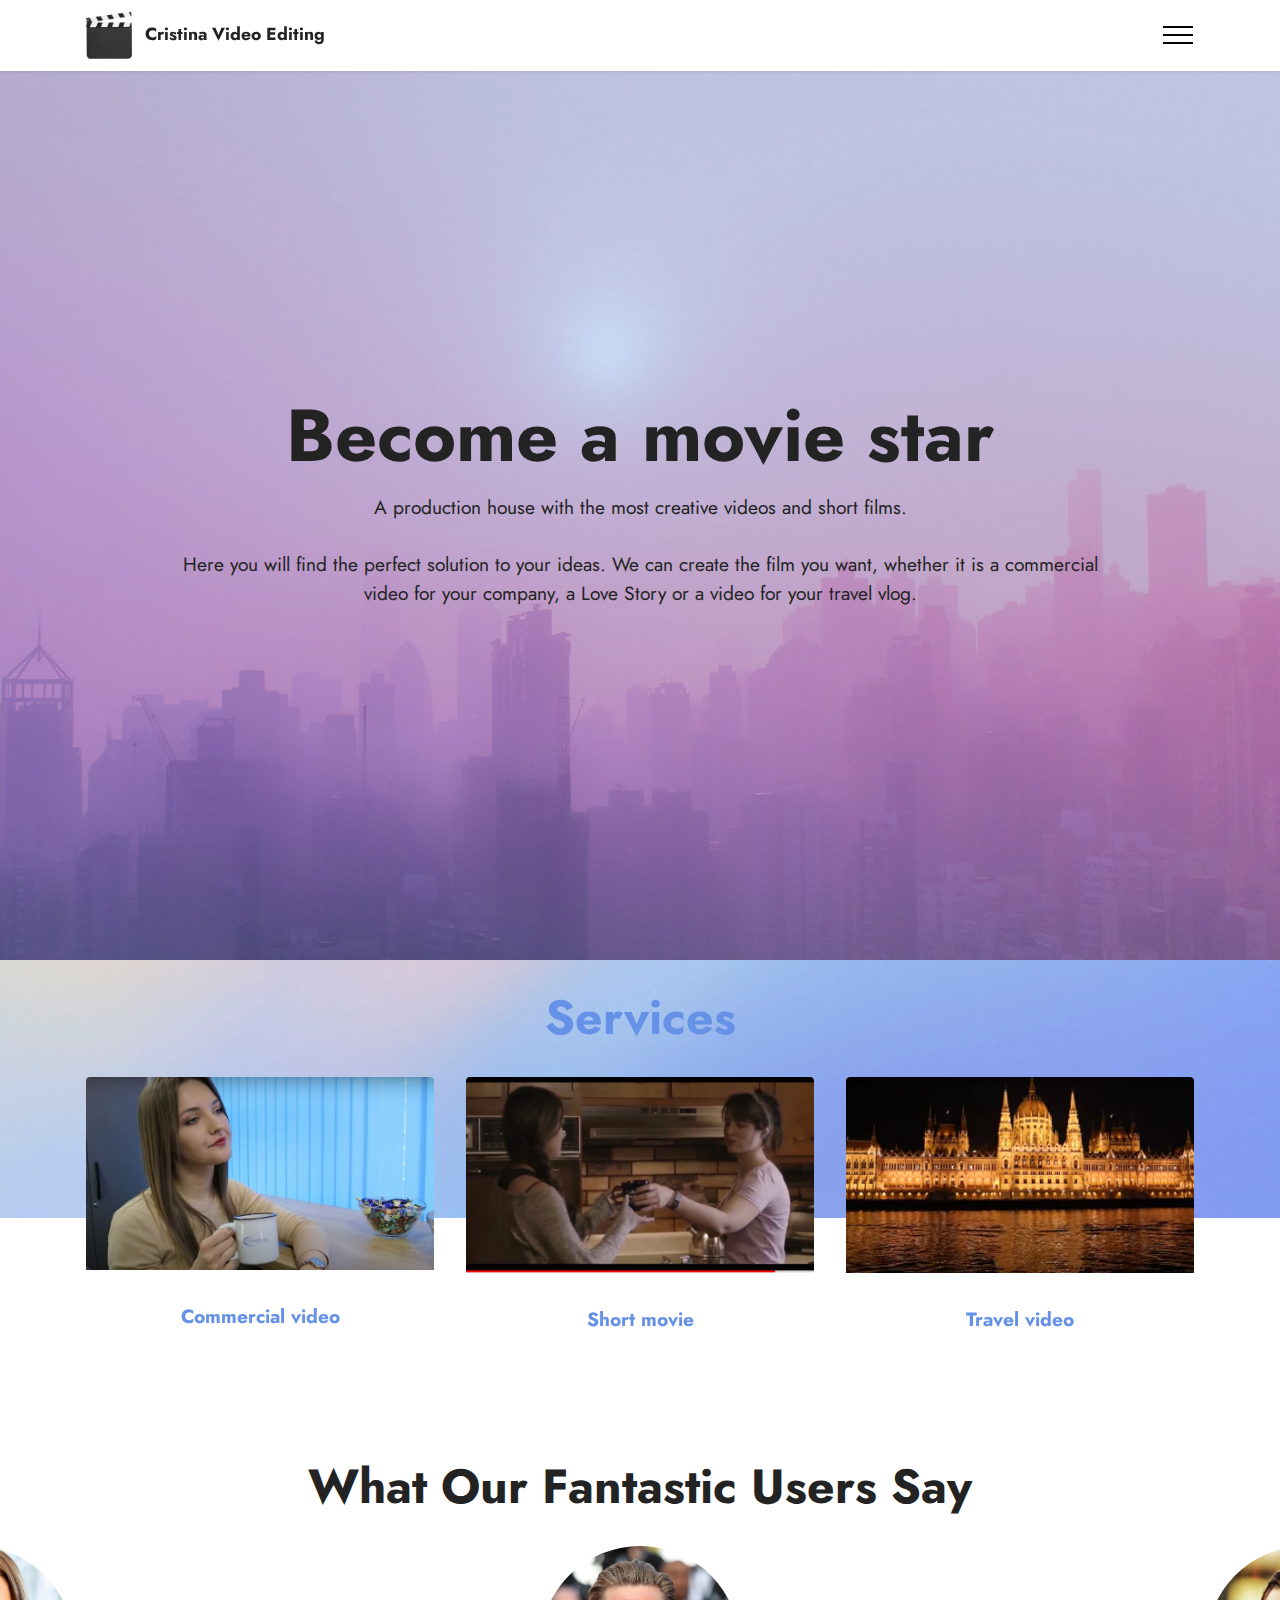
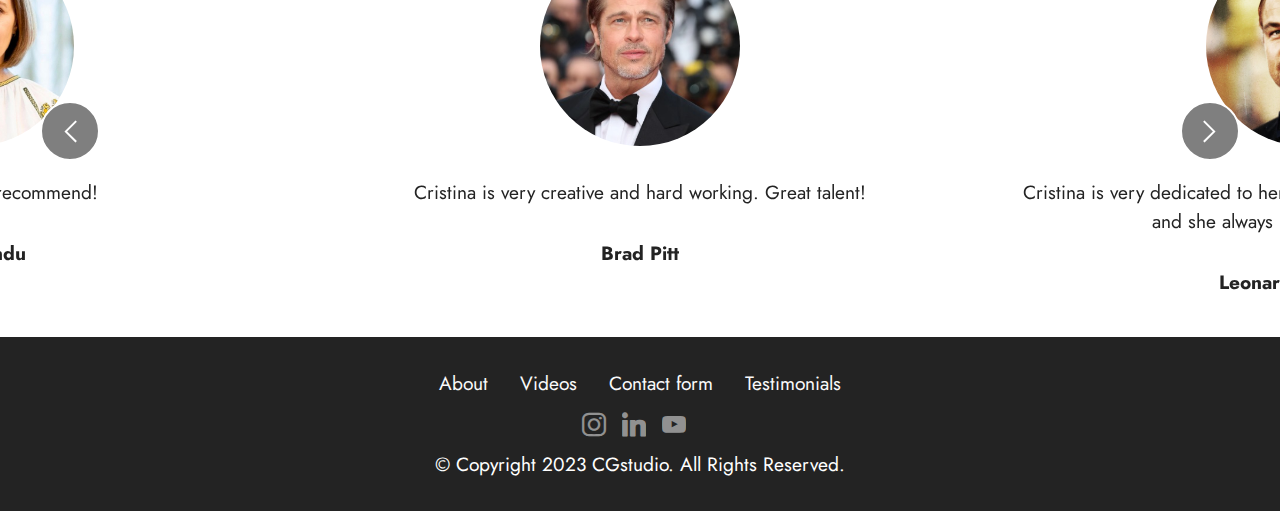
<file: index.html>
<!DOCTYPE html>
<html  >
<head>
  <!-- Site made with Mobirise Website Builder v5.9.6, https://mobirise.com -->
  <meta charset="UTF-8">
  <meta http-equiv="X-UA-Compatible" content="IE=edge">
  <meta name="generator" content="Mobirise v5.9.6, mobirise.com">
  <meta name="viewport" content="width=device-width, initial-scale=1, minimum-scale=1">
  <link rel="shortcut icon" href="assets/images/mbr-4.jpg" type="image/x-icon">
  <meta name="description" content="">
  
  
  <title>Home</title>
  <link rel="stylesheet" href="assets/web/assets/mobirise-icons2/mobirise2.css">
  <link rel="stylesheet" href="assets/bootstrap/css/bootstrap.min.css">
  <link rel="stylesheet" href="assets/bootstrap/css/bootstrap-grid.min.css">
  <link rel="stylesheet" href="assets/bootstrap/css/bootstrap-reboot.min.css">
  <link rel="stylesheet" href="assets/parallax/jarallax.css">
  <link rel="stylesheet" href="assets/dropdown/css/style.css">
  <link rel="stylesheet" href="assets/socicon/css/styles.css">
  <link rel="stylesheet" href="assets/theme/css/style.css">
  <link rel="preload" href="https://fonts.googleapis.com/css?family=Jost:100,200,300,400,500,600,700,800,900,100i,200i,300i,400i,500i,600i,700i,800i,900i&display=swap" as="style" onload="this.onload=null;this.rel='stylesheet'">
  <noscript><link rel="stylesheet" href="https://fonts.googleapis.com/css?family=Jost:100,200,300,400,500,600,700,800,900,100i,200i,300i,400i,500i,600i,700i,800i,900i&display=swap"></noscript>
  <link rel="preload" as="style" href="assets/mobirise/css/mbr-additional.css"><link rel="stylesheet" href="assets/mobirise/css/mbr-additional.css" type="text/css">

  
  
  
</head>
<body>
  
  <section data-bs-version="5.1" class="menu menu1 cid-tXYaEVzWSK" once="menu" id="menu1-0">
    

    <nav class="navbar navbar-dropdown navbar-fixed-top collapsed">
        <div class="container">
            <div class="navbar-brand">
                <span class="navbar-logo">
                    <a href="index.html">
                        <img src="assets/images/mbr-4.jpg" alt="Mobirise Website Builder" style="height: 3rem;">
                    </a>
                </span>
                <span class="navbar-caption-wrap"><a class="navbar-caption text-black text-primary display-4" href="index.html">Cristina Video Editing</a></span>
            </div>
            <button class="navbar-toggler" type="button" data-toggle="collapse" data-bs-toggle="collapse" data-target="#navbarSupportedContent" data-bs-target="#navbarSupportedContent" aria-controls="navbarNavAltMarkup" aria-expanded="false" aria-label="Toggle navigation">
                <div class="hamburger">
                    <span></span>
                    <span></span>
                    <span></span>
                    <span></span>
                </div>
            </button>
            <div class="collapse navbar-collapse" id="navbarSupportedContent">
                <ul class="navbar-nav nav-dropdown nav-right" data-app-modern-menu="true"><li class="nav-item"><a class="nav-link link text-black text-primary display-4" href="About me.html">
                            About me</a></li><li class="nav-item"><a class="nav-link link text-black text-primary display-4" href="page6.html">My projects</a></li>
                    <li class="nav-item"><a class="nav-link link text-black text-primary display-4" href="page3.html">
                            Services</a></li>
                    <li class="nav-item"><a class="nav-link link text-black text-primary display-4" href="page4.html">Contacts</a>
                    </li></ul>
                
                
            </div>
        </div>
    </nav>
</section>

<section data-bs-version="5.1" class="header13 cid-tXYaIFZoC7 mbr-fullscreen" id="header13-1">

    

    
    <div class="mbr-overlay" style="opacity: 0.3; background-color: rgb(68, 121, 217);"></div>

    <div class="align-center container">
        <div class="row justify-content-center">
            <div class="col-12 col-lg-10">
                <h1 class="mbr-section-title mbr-fonts-style mb-3 display-1"><strong>Become a movie star</strong></h1>
                
                <p class="mbr-text mbr-fonts-style mb-3 display-7">A production house with the most creative videos and short films.<br><br>Here you will find the perfect solution to your ideas. We can create the film you want, whether it is a commercial video for your company, a Love Story or a video for your travel vlog.<br></p>
                
                
            </div>
        </div>
    </div>
</section>

<section data-bs-version="5.1" class="team1 cid-tYPdrfC5pB mbr-parallax-background" id="team1-1t">
    

    
    
    <div class="container">
        <div class="row justify-content-center">
            <div class="col-12">
                <h3 class="mbr-section-title mbr-fonts-style align-center mb-4 display-2">
                    <strong>Services</strong>
                </h3>
                
            </div>
            <div class="item features-image mb-4 col-12 col-md-4">
                <div class="item-wrapper">
                    <div class="image-wrap">
                        <a href="page3.html"><img src="assets/images/video-ad-1.jpeg" alt=""></a>
                    </div>
                    <div class="content-wrap">
                        <h5 class="mbr-section-title card-title mbr-fonts-style align-center m-0 display-7"><a href="page3.html" class="text-primary"><strong>Commercial video</strong></a></h5>
                        
                        
                        
                        
                    </div>
                </div>
            </div>

            <div class="item features-image mb-4 col-12 col-md-4">
                <div class="item-wrapper">
                    <div class="image-wrap">
                        <a href="page3.html"><img src="assets/images/screenshot-20231218-223916-youtube.jpg" alt=""></a>
                    </div>
                    <div class="content-wrap">
                        <h5 class="mbr-section-title card-title mbr-fonts-style align-center m-0 display-7"><a href="page3.html" class="text-primary"><strong>Short movie</strong></a></h5>
                        
                        
                        
                        
                    </div>
                </div>
            </div>
            
            <div class="item features-image mb-4 col-12 col-md-4">
                <div class="item-wrapper">
                    <div class="image-wrap">
                        <a href="page3.html"><img src="assets/images/travel-1.jpeg" alt=""></a>
                    </div>
                    <div class="content-wrap">
                        <h5 class="mbr-section-title card-title mbr-fonts-style align-center m-0 display-7"><a href="page3.html" class="text-primary"><strong>Travel video</strong></a></h5>
                        
                        
                        
                        
                    </div>
                </div>
            </div>
        </div>
    </div>
</section>

<section data-bs-version="5.1" class="people5 mbr-embla cid-tYPc2LnfI0" id="people5-1q">

    

    
    

    <div class="position-relative text-center">
        <h3 class="mb-4 mbr-fonts-style display-2">
            <strong>What Our Fantastic Users Say</strong>
        </h3>

        <div class="embla" data-skip-snaps="true" data-align="center" data-loop="true" data-auto-play="true" data-auto-play-interval="3" data-draggable="true">
            <div class="embla__viewport container-fluid">
                <div class="embla__container">
                    <div class="embla__slide slider-image item" style="margin-left: 3rem; margin-right: 3rem;">
                        <div class="user">
                            <div class="user_image">
                                <div class="item-wrapper position-relative">
                                    
                                <a href="page8.html"><img src="assets/images/brad-pitt.jpg" alt=""></a></div>
                            </div>
                            <div class="user_text mb-4">
                                <p class="mbr-fonts-style display-7">
                                    Cristina is very creative and hard working. Great talent!
                                </p>
                            </div>
                            <div class="user_name mbr-fonts-style mb-2 display-7"><strong>Brad Pitt</strong></div>
                            
                        </div>
                    </div>
                    <div class="embla__slide slider-image item" style="margin-left: 3rem; margin-right: 3rem;">
                        <div class="user">
                            <div class="user_image">
                                <div class="item-wrapper position-relative">
                                    
                                <a href="page8.html"><img src="assets/images/leonardo-dicaprio.jpg" alt=""></a></div>
                            </div>
                            <div class="user_text mb-4">
                                <p class="mbr-fonts-style display-7">
                                    Cristina is very dedicated to her job, hardworking, highly responsible and she always has a positive attitude.
                                </p>
                            </div>
                            <div class="user_name mbr-fonts-style mb-2 display-7"><strong>Leonardo DiCaprio&nbsp;</strong></div>
                            
                        </div>
                    </div>
                    <div class="embla__slide slider-image item" style="margin-left: 3rem; margin-right: 3rem;">
                        <div class="user">
                            <div class="user_image">
                                <div class="item-wrapper position-relative">
                                    
                                <a href="page8.html"><img src="assets/images/jim-carrey-1.jpeg" alt=""></a></div>
                            </div>
                            <div class="user_text mb-4">
                                <p class="mbr-fonts-style display-7">Absolutely amazing team, work well done.</p>
                            </div>
                            <div class="user_name mbr-fonts-style mb-2 display-7"><strong>Jim Carrey&nbsp;</strong></div>
                            
                        </div>
                    </div><div class="embla__slide slider-image item" style="margin-left: 3rem; margin-right: 3rem;">
                        <div class="user">
                            <div class="user_image">
                                <div class="item-wrapper position-relative">
                                    
                                <a href="page8.html"><img src="assets/images/lady-gaga.jpg" alt="" data-slide-to="4" data-bs-slide-to="4"></a></div>
                            </div>
                            <div class="user_text mb-4">
                                <p class="mbr-fonts-style display-7">
                                    Love you, best team so far!
                                </p>
                            </div>
                            <div class="user_name mbr-fonts-style mb-2 display-7"><strong>Lady Gaga</strong></div>
                            
                        </div>
                    </div><div class="embla__slide slider-image item" style="margin-left: 3rem; margin-right: 3rem;">
                        <div class="user">
                            <div class="user_image">
                                <div class="item-wrapper position-relative">
                                    
                                <a href="page8.html"><img src="assets/images/mbr-6.png" alt="" data-slide-to="4" data-bs-slide-to="5"></a></div>
                            </div>
                            <div class="user_text mb-4">
                                <p class="mbr-fonts-style display-7">
                                    I was totally amazed by Cristina and her team, fantastic work!
                                </p>
                            </div>
                            <div class="user_name mbr-fonts-style mb-2 display-7"><strong>Arnold Schwarzenegger</strong></div>
                            
                        </div>
                    </div><div class="embla__slide slider-image item" style="margin-left: 3rem; margin-right: 3rem;">
                        <div class="user">
                            <div class="user_image">
                                <div class="item-wrapper position-relative">
                                    
                                <a href="page8.html"><img src="assets/images/maia-sandu.jpg" alt="" data-slide-to="5" data-bs-slide-to="6"></a></div>
                            </div>
                            <div class="user_text mb-4">
                                <p class="mbr-fonts-style display-7">
                                    You are the best, recommend!
                                </p>
                            </div>
                            <div class="user_name mbr-fonts-style mb-2 display-7"><strong>Maia Sandu</strong></div>
                            
                        </div>
                    </div>
                </div>
            </div>
            <button class="embla__button embla__button--prev">
                <span class="mobi-mbri mobi-mbri-arrow-prev mbr-iconfont" aria-hidden="true"></span>
                <span class="sr-only visually-hidden visually-hidden">Previous</span>
            </button>
            <button class="embla__button embla__button--next">
                <span class="mobi-mbri mobi-mbri-arrow-next mbr-iconfont" aria-hidden="true"></span>
                <span class="sr-only visually-hidden visually-hidden">Next</span>
            </button>
        </div>
    </div>
</section>

<section data-bs-version="5.1" class="footer3 cid-tXYr6HGRIc" once="footers" id="footer3-4">

    

    

    <div class="container">
        <div class="media-container-row align-center mbr-white">
            <div class="row row-links">
                <ul class="foot-menu">
                    
                    
                    
                    
                    
                <li class="foot-menu-item mbr-fonts-style display-7">
                        <a class="text-white text-primary" href="About me.html">About</a></li><li class="foot-menu-item mbr-fonts-style display-7"><a href="page2.html" class="text-white">Videos</a></li><li class="foot-menu-item mbr-fonts-style display-7">
                        <a class="text-white text-primary" href="page5.html">Contact&nbsp;form</a></li><li class="foot-menu-item mbr-fonts-style display-7"><a href="page8.html" class="text-white">Testimonials</a></li></ul>
            </div>
            <div class="row social-row">
                <div class="social-list align-right pb-2">
                    
                    
                    
                    
                    
                    
                <div class="soc-item">
                        <a href="https://www.instagram.com/cristinagalbici/" target="_blank">
                            <span class="mbr-iconfont mbr-iconfont-social socicon-instagram socicon"></span>
                        </a>
                    </div><div class="soc-item">
                        <a href="https://www.linkedin.com/in/cristina-papuc-b36b2615b/" target="_blank">
                            <span class="mbr-iconfont mbr-iconfont-social socicon-linkedin socicon"></span>
                        </a>
                    </div><div class="soc-item">
                        <a href="https://www.youtube.com/@drumetii-in-doi" target="_blank">
                            <span class="mbr-iconfont mbr-iconfont-social socicon-youtube socicon"></span>
                        </a>
                    </div></div>
            </div>
            <div class="row row-copirayt">
                <p class="mbr-text mb-0 mbr-fonts-style mbr-white align-center display-7">
                    © Copyright 2023 CGstudio. All Rights Reserved.
                </p>
            </div>
        </div>
    </div>
</section>

<script src="assets/bootstrap/js/bootstrap.bundle.min.js"></script>  
<script src="assets/parallax/jarallax.js"></script>  
<script src="assets/smoothscroll/smooth-scroll.js"></script>
  <script src="assets/ytplayer/index.js"></script>
  <script src="assets/dropdown/js/navbar-dropdown.js"></script>
  <script src="assets/embla/embla.min.js"></script>
  <script src="assets/embla/script.js"></script>
  <script src="assets/theme/js/script.js"></script>  
  
  
</body>
</html>
</file>
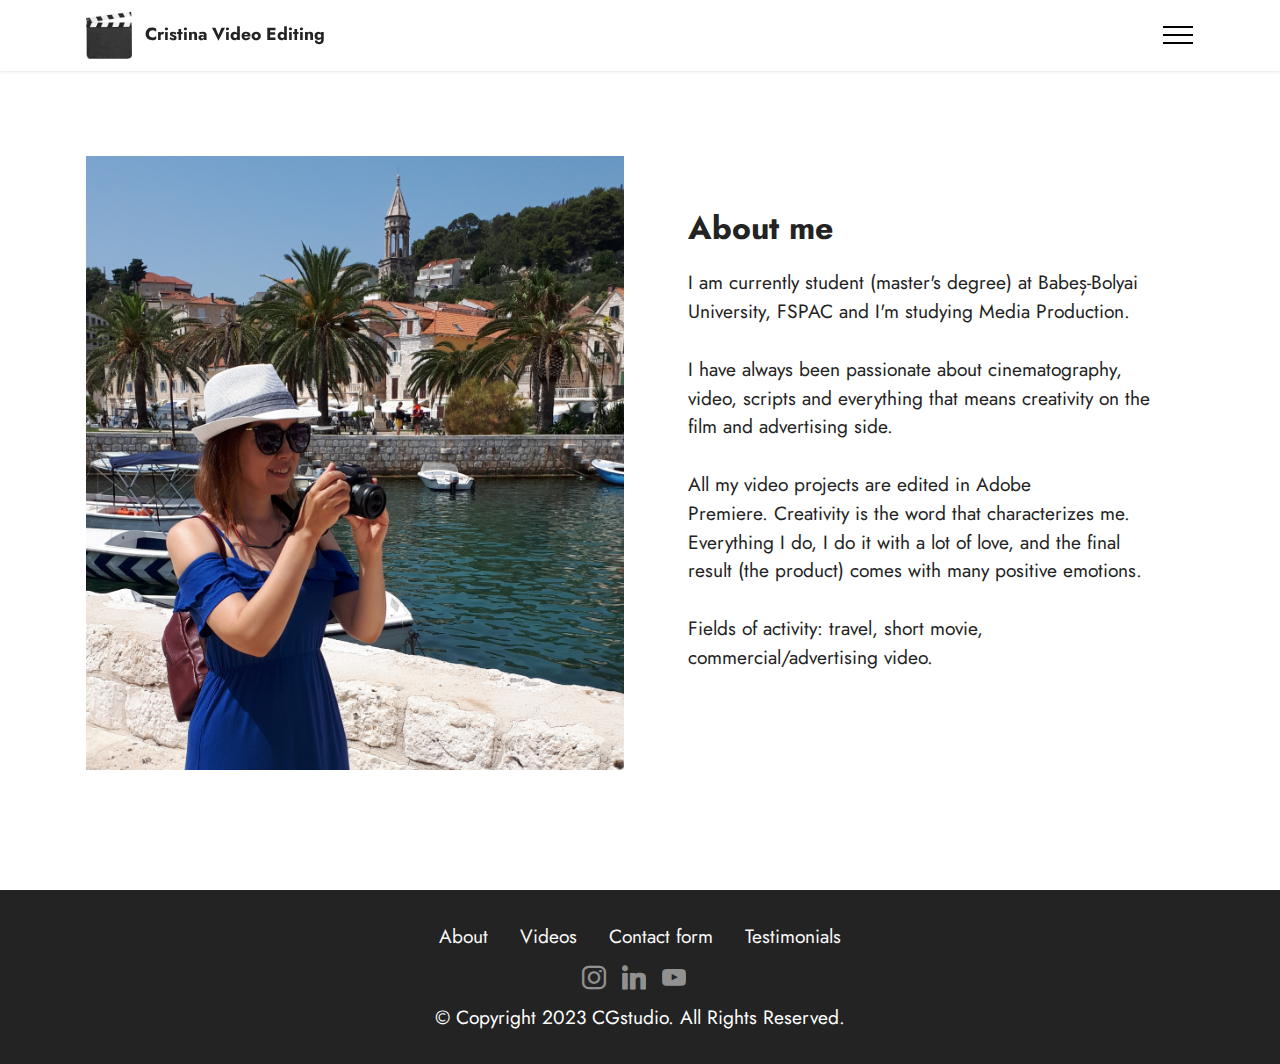
<file: About me.html>
<!DOCTYPE html>
<html  >
<head>
  <!-- Site made with Mobirise Website Builder v5.9.6, https://mobirise.com -->
  <meta charset="UTF-8">
  <meta http-equiv="X-UA-Compatible" content="IE=edge">
  <meta name="generator" content="Mobirise v5.9.6, mobirise.com">
  <meta name="viewport" content="width=device-width, initial-scale=1, minimum-scale=1">
  <link rel="shortcut icon" href="assets/images/mbr-4.jpg" type="image/x-icon">
  <meta name="description" content="">
  
  
  <title>About me</title>
  <link rel="stylesheet" href="assets/bootstrap/css/bootstrap.min.css">
  <link rel="stylesheet" href="assets/bootstrap/css/bootstrap-grid.min.css">
  <link rel="stylesheet" href="assets/bootstrap/css/bootstrap-reboot.min.css">
  <link rel="stylesheet" href="assets/dropdown/css/style.css">
  <link rel="stylesheet" href="assets/socicon/css/styles.css">
  <link rel="stylesheet" href="assets/theme/css/style.css">
  <link rel="preload" href="https://fonts.googleapis.com/css?family=Jost:100,200,300,400,500,600,700,800,900,100i,200i,300i,400i,500i,600i,700i,800i,900i&display=swap" as="style" onload="this.onload=null;this.rel='stylesheet'">
  <noscript><link rel="stylesheet" href="https://fonts.googleapis.com/css?family=Jost:100,200,300,400,500,600,700,800,900,100i,200i,300i,400i,500i,600i,700i,800i,900i&display=swap"></noscript>
  <link rel="preload" as="style" href="assets/mobirise/css/mbr-additional.css"><link rel="stylesheet" href="assets/mobirise/css/mbr-additional.css" type="text/css">

  
  
  
</head>
<body>
  
  <section data-bs-version="5.1" class="menu menu1 cid-tXYaEVzWSK" once="menu" id="menu1-7">
    

    <nav class="navbar navbar-dropdown navbar-fixed-top collapsed">
        <div class="container">
            <div class="navbar-brand">
                <span class="navbar-logo">
                    <a href="index.html">
                        <img src="assets/images/mbr-4.jpg" alt="Mobirise Website Builder" style="height: 3rem;">
                    </a>
                </span>
                <span class="navbar-caption-wrap"><a class="navbar-caption text-black text-primary display-4" href="index.html">Cristina Video Editing</a></span>
            </div>
            <button class="navbar-toggler" type="button" data-toggle="collapse" data-bs-toggle="collapse" data-target="#navbarSupportedContent" data-bs-target="#navbarSupportedContent" aria-controls="navbarNavAltMarkup" aria-expanded="false" aria-label="Toggle navigation">
                <div class="hamburger">
                    <span></span>
                    <span></span>
                    <span></span>
                    <span></span>
                </div>
            </button>
            <div class="collapse navbar-collapse" id="navbarSupportedContent">
                <ul class="navbar-nav nav-dropdown nav-right" data-app-modern-menu="true"><li class="nav-item"><a class="nav-link link text-black text-primary display-4" href="About me.html">
                            About me</a></li><li class="nav-item"><a class="nav-link link text-black text-primary display-4" href="page6.html">My projects</a></li>
                    <li class="nav-item"><a class="nav-link link text-black text-primary display-4" href="page3.html">
                            Services</a></li>
                    <li class="nav-item"><a class="nav-link link text-black text-primary display-4" href="page4.html">Contacts</a>
                    </li></ul>
                
                
            </div>
        </div>
    </nav>
</section>

<section data-bs-version="5.1" class="image1 cid-tXYy865a5R" id="image1-9">
    

    
    

    <div class="container">
        <div class="row align-items-center">
            <div class="col-12 col-lg-6">
                <div class="image-wrapper">
                    <img src="assets/images/20210804-225814.jpg" alt="Mobirise Website Builder">
                    <p class="mbr-description mbr-fonts-style pt-2 align-center display-4"></p>
                </div>
            </div>
            <div class="col-12 col-lg">
                <div class="text-wrapper">
                    <h3 class="mbr-section-title mbr-fonts-style mb-3 display-5"><strong>About me</strong></h3>
                    <p class="mbr-text mbr-fonts-style display-7">
                        I am currently student (master's degree) at Babeș-Bolyai University, FSPAC and I'm studying Media Production.<br><br>I have always been passionate about cinematography, video, scripts and everything that means creativity on the film and advertising side.<br><br>All my video projects are edited in Adobe Premiere.&nbsp;Creativity is the word that characterizes me. Everything I do, I do it with a lot of love, and the final result (the product) comes with many positive emotions.<br><br>Fields of activity: travel, short movie, commercial/advertising video.<br><br><br></p>
                </div>
            </div>
        </div>
    </div>
</section>

<section data-bs-version="5.1" class="footer3 cid-tXYr6HGRIc" once="footers" id="footer3-8">

    

    

    <div class="container">
        <div class="media-container-row align-center mbr-white">
            <div class="row row-links">
                <ul class="foot-menu">
                    
                    
                    
                    
                    
                <li class="foot-menu-item mbr-fonts-style display-7">
                        <a class="text-white text-primary" href="About me.html">About</a></li><li class="foot-menu-item mbr-fonts-style display-7"><a href="page2.html" class="text-white">Videos</a></li><li class="foot-menu-item mbr-fonts-style display-7">
                        <a class="text-white text-primary" href="page5.html">Contact&nbsp;form</a></li><li class="foot-menu-item mbr-fonts-style display-7"><a href="page8.html" class="text-white">Testimonials</a></li></ul>
            </div>
            <div class="row social-row">
                <div class="social-list align-right pb-2">
                    
                    
                    
                    
                    
                    
                <div class="soc-item">
                        <a href="https://www.instagram.com/cristinagalbici/" target="_blank">
                            <span class="mbr-iconfont mbr-iconfont-social socicon-instagram socicon"></span>
                        </a>
                    </div><div class="soc-item">
                        <a href="https://www.linkedin.com/in/cristina-papuc-b36b2615b/" target="_blank">
                            <span class="mbr-iconfont mbr-iconfont-social socicon-linkedin socicon"></span>
                        </a>
                    </div><div class="soc-item">
                        <a href="https://www.youtube.com/@drumetii-in-doi" target="_blank">
                            <span class="mbr-iconfont mbr-iconfont-social socicon-youtube socicon"></span>
                        </a>
                    </div></div>
            </div>
            <div class="row row-copirayt">
                <p class="mbr-text mb-0 mbr-fonts-style mbr-white align-center display-7">
                    © Copyright 2023 CGstudio. All Rights Reserved.
                </p>
            </div>
        </div>
    </div>
</section>

<script src="assets/bootstrap/js/bootstrap.bundle.min.js"></script>
  <script src="assets/smoothscroll/smooth-scroll.js"></script>
  <script src="assets/ytplayer/index.js"></script>
  <script src="assets/dropdown/js/navbar-dropdown.js"></script>
  <script src="assets/theme/js/script.js"></script>  
  
  
</body>
</html>
</file>
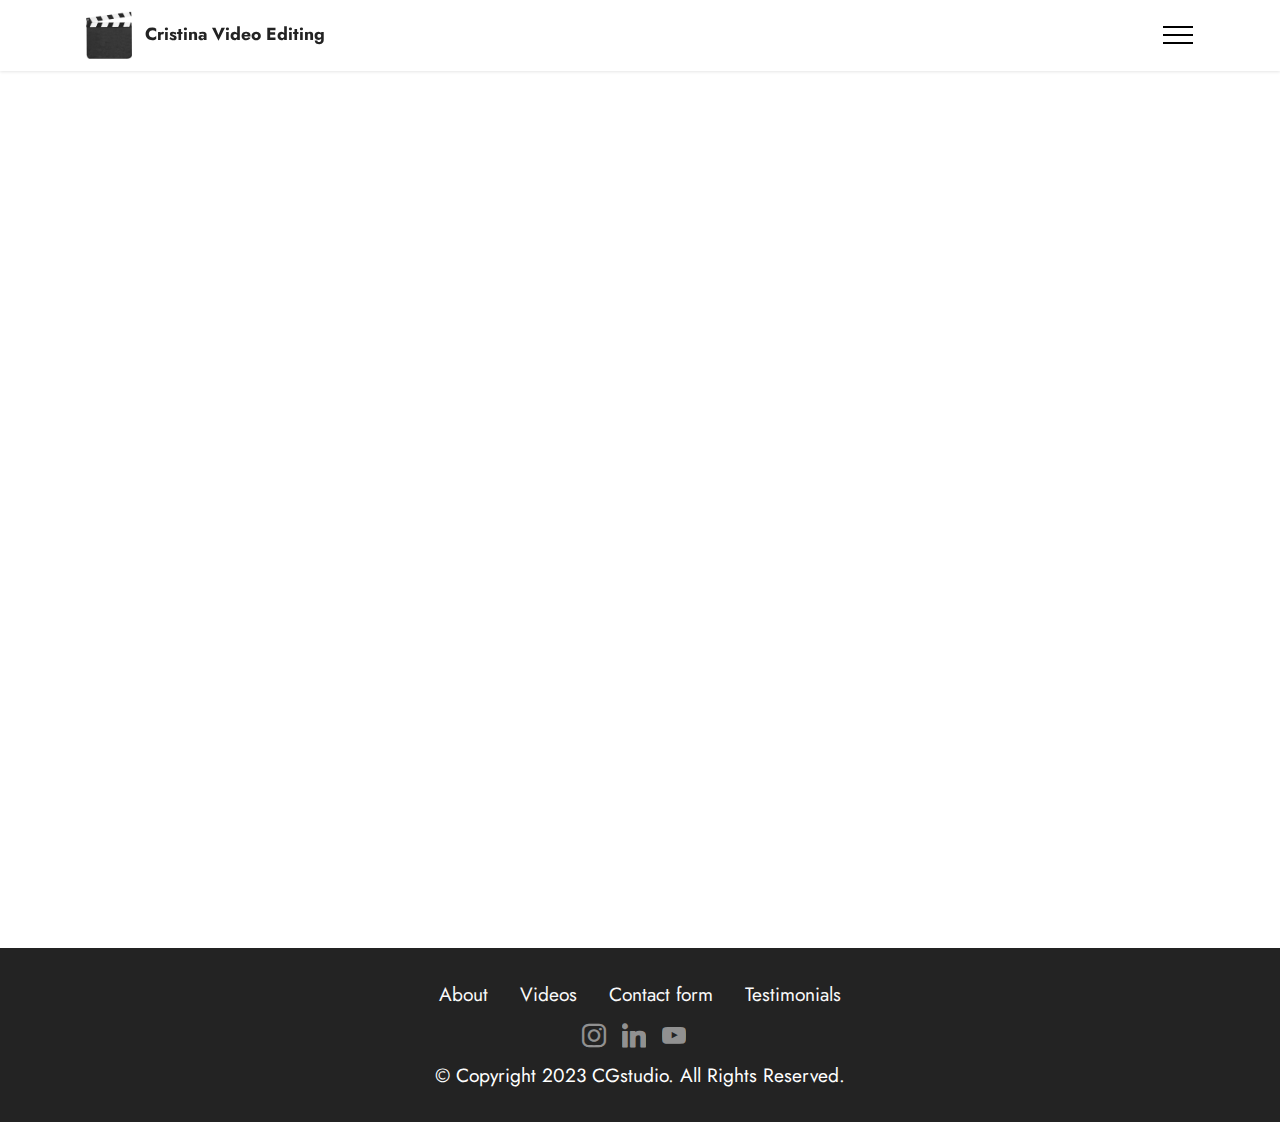
<file: page2.html>
<!DOCTYPE html>
<html  >
<head>
  <!-- Site made with Mobirise Website Builder v5.9.6, https://mobirise.com -->
  <meta charset="UTF-8">
  <meta http-equiv="X-UA-Compatible" content="IE=edge">
  <meta name="generator" content="Mobirise v5.9.6, mobirise.com">
  <meta name="viewport" content="width=device-width, initial-scale=1, minimum-scale=1">
  <link rel="shortcut icon" href="assets/images/mbr-4.jpg" type="image/x-icon">
  <meta name="description" content="">
  
  
  <title>My projects</title>
  <link rel="stylesheet" href="assets/bootstrap/css/bootstrap.min.css">
  <link rel="stylesheet" href="assets/bootstrap/css/bootstrap-grid.min.css">
  <link rel="stylesheet" href="assets/bootstrap/css/bootstrap-reboot.min.css">
  <link rel="stylesheet" href="assets/dropdown/css/style.css">
  <link rel="stylesheet" href="assets/socicon/css/styles.css">
  <link rel="stylesheet" href="assets/theme/css/style.css">
  <link rel="preload" href="https://fonts.googleapis.com/css?family=Jost:100,200,300,400,500,600,700,800,900,100i,200i,300i,400i,500i,600i,700i,800i,900i&display=swap" as="style" onload="this.onload=null;this.rel='stylesheet'">
  <noscript><link rel="stylesheet" href="https://fonts.googleapis.com/css?family=Jost:100,200,300,400,500,600,700,800,900,100i,200i,300i,400i,500i,600i,700i,800i,900i&display=swap"></noscript>
  <link rel="preload" as="style" href="assets/mobirise/css/mbr-additional.css"><link rel="stylesheet" href="assets/mobirise/css/mbr-additional.css" type="text/css">

  
  
  
</head>
<body>
  
  <section data-bs-version="5.1" class="menu menu1 cid-tXYaEVzWSK" once="menu" id="menu1-a">
    

    <nav class="navbar navbar-dropdown navbar-fixed-top collapsed">
        <div class="container">
            <div class="navbar-brand">
                <span class="navbar-logo">
                    <a href="index.html">
                        <img src="assets/images/mbr-4.jpg" alt="Mobirise Website Builder" style="height: 3rem;">
                    </a>
                </span>
                <span class="navbar-caption-wrap"><a class="navbar-caption text-black text-primary display-4" href="index.html">Cristina Video Editing</a></span>
            </div>
            <button class="navbar-toggler" type="button" data-toggle="collapse" data-bs-toggle="collapse" data-target="#navbarSupportedContent" data-bs-target="#navbarSupportedContent" aria-controls="navbarNavAltMarkup" aria-expanded="false" aria-label="Toggle navigation">
                <div class="hamburger">
                    <span></span>
                    <span></span>
                    <span></span>
                    <span></span>
                </div>
            </button>
            <div class="collapse navbar-collapse" id="navbarSupportedContent">
                <ul class="navbar-nav nav-dropdown nav-right" data-app-modern-menu="true"><li class="nav-item"><a class="nav-link link text-black text-primary display-4" href="About me.html">
                            About me</a></li><li class="nav-item"><a class="nav-link link text-black text-primary display-4" href="page6.html">My projects</a></li>
                    <li class="nav-item"><a class="nav-link link text-black text-primary display-4" href="page3.html">
                            Services</a></li>
                    <li class="nav-item"><a class="nav-link link text-black text-primary display-4" href="page4.html">Contacts</a>
                    </li></ul>
                
                
            </div>
        </div>
    </nav>
</section>

<section data-bs-version="5.1" class="video3 cid-tYghOOHUDl" data-bg-video="https://www.youtube.com/embed/RZMa8XgwUT0?rel=0&amp;&amp;showinfo=0&amp;autoplay=0&amp;loop=0" id="video3-d">
    
    <div class="mbr-fallback-image disabled"></div>
    <div class="mbr-overlay" style="opacity: 0.4; background-color: rgb(255, 255, 255);"></div>
    <div class="container">
        
        <div class="row mt-4">
            <div class="col-12 col-md-6 video-block">
                <div class="video-wrapper"><iframe class="mbr-embedded-video" src="https://www.youtube.com/embed/yIzx8w6PV04?rel=0&amp;amp;mute=1&amp;showinfo=0&amp;autoplay=0&amp;loop=0&amp;playlist=yIzx8w6PV04" width="1280" height="720" frameborder="0" allowfullscreen></iframe></div>
                <p class="mbr-text pt-2 mbr-fonts-style display-2"><strong>Movie</strong></p>
            </div>
            <div class="col-12 col-md-6 video-block">
                <div class="video-wrapper"><iframe class="mbr-embedded-video" src="https://www.youtube.com/embed/RZMa8XgwUT0?rel=0&amp;amp;mute=1&amp;showinfo=0&amp;autoplay=0&amp;loop=0&amp;playlist=RZMa8XgwUT0" width="1280" height="720" frameborder="0" allowfullscreen></iframe></div>
                <p class="mbr-text pt-2 mbr-fonts-style display-2"><strong>
                    Travel</strong></p>
            </div>
        </div>
    </div>
</section>

<section data-bs-version="5.1" class="video3 cid-tYgrcnO69a" data-bg-video="https://www.youtube.com/embed/RZMa8XgwUT0?rel=0&amp;&amp;showinfo=0&amp;autoplay=0&amp;loop=0" id="video3-o">
    
    <div class="mbr-fallback-image disabled"></div>
    <div class="mbr-overlay" style="opacity: 0.4; background-color: rgb(255, 255, 255);"></div>
    <div class="container">
        
        <div class="row mt-4">
            <div class="col-12 col-md-6 video-block">
                <div class="video-wrapper"><iframe class="mbr-embedded-video" src="https://www.youtube.com/embed/XePJb7QcxgU?rel=0&amp;amp;mute=1&amp;showinfo=0&amp;autoplay=0&amp;loop=0&amp;playlist=XePJb7QcxgU" width="1280" height="720" frameborder="0" allowfullscreen></iframe></div>
                <p class="mbr-text pt-2 mbr-fonts-style display-2"><strong>
                    Commercial video</strong></p>
            </div>
            <div class="col-12 col-md-6 video-block">
                <div class="video-wrapper"><iframe class="mbr-embedded-video" src="https://www.youtube.com/embed/FNRZ2QE3T84?rel=0&amp;amp;mute=1&amp;showinfo=0&amp;autoplay=0&amp;loop=0&amp;playlist=FNRZ2QE3T84" width="1280" height="720" frameborder="0" allowfullscreen></iframe></div>
                <p class="mbr-text pt-2 mbr-fonts-style display-2"><strong>
                    Advertising</strong></p>
            </div>
        </div>
    </div>
</section>

<section data-bs-version="5.1" class="footer3 cid-tXYr6HGRIc" once="footers" id="footer3-b">

    

    

    <div class="container">
        <div class="media-container-row align-center mbr-white">
            <div class="row row-links">
                <ul class="foot-menu">
                    
                    
                    
                    
                    
                <li class="foot-menu-item mbr-fonts-style display-7">
                        <a class="text-white text-primary" href="About me.html">About</a></li><li class="foot-menu-item mbr-fonts-style display-7"><a href="page2.html" class="text-white">Videos</a></li><li class="foot-menu-item mbr-fonts-style display-7">
                        <a class="text-white text-primary" href="page5.html">Contact&nbsp;form</a></li><li class="foot-menu-item mbr-fonts-style display-7"><a href="page8.html" class="text-white">Testimonials</a></li></ul>
            </div>
            <div class="row social-row">
                <div class="social-list align-right pb-2">
                    
                    
                    
                    
                    
                    
                <div class="soc-item">
                        <a href="https://www.instagram.com/cristinagalbici/" target="_blank">
                            <span class="mbr-iconfont mbr-iconfont-social socicon-instagram socicon"></span>
                        </a>
                    </div><div class="soc-item">
                        <a href="https://www.linkedin.com/in/cristina-papuc-b36b2615b/" target="_blank">
                            <span class="mbr-iconfont mbr-iconfont-social socicon-linkedin socicon"></span>
                        </a>
                    </div><div class="soc-item">
                        <a href="https://www.youtube.com/@drumetii-in-doi" target="_blank">
                            <span class="mbr-iconfont mbr-iconfont-social socicon-youtube socicon"></span>
                        </a>
                    </div></div>
            </div>
            <div class="row row-copirayt">
                <p class="mbr-text mb-0 mbr-fonts-style mbr-white align-center display-7">
                    © Copyright 2023 CGstudio. All Rights Reserved.
                </p>
            </div>
        </div>
    </div>
</section>

<script src="assets/bootstrap/js/bootstrap.bundle.min.js"></script>  <script src="assets/smoothscroll/smooth-scroll.js"></script>  <script src="assets/ytplayer/index.js"></script>  <script src="assets/dropdown/js/navbar-dropdown.js"></script>  <script src="assets/playervimeo/vimeo_player.js"></script>  <script src="assets/vimeoplayer/player.js"></script>  <script src="assets/theme/js/script.js"></script>  
  
  
</body>
</html>
</file>
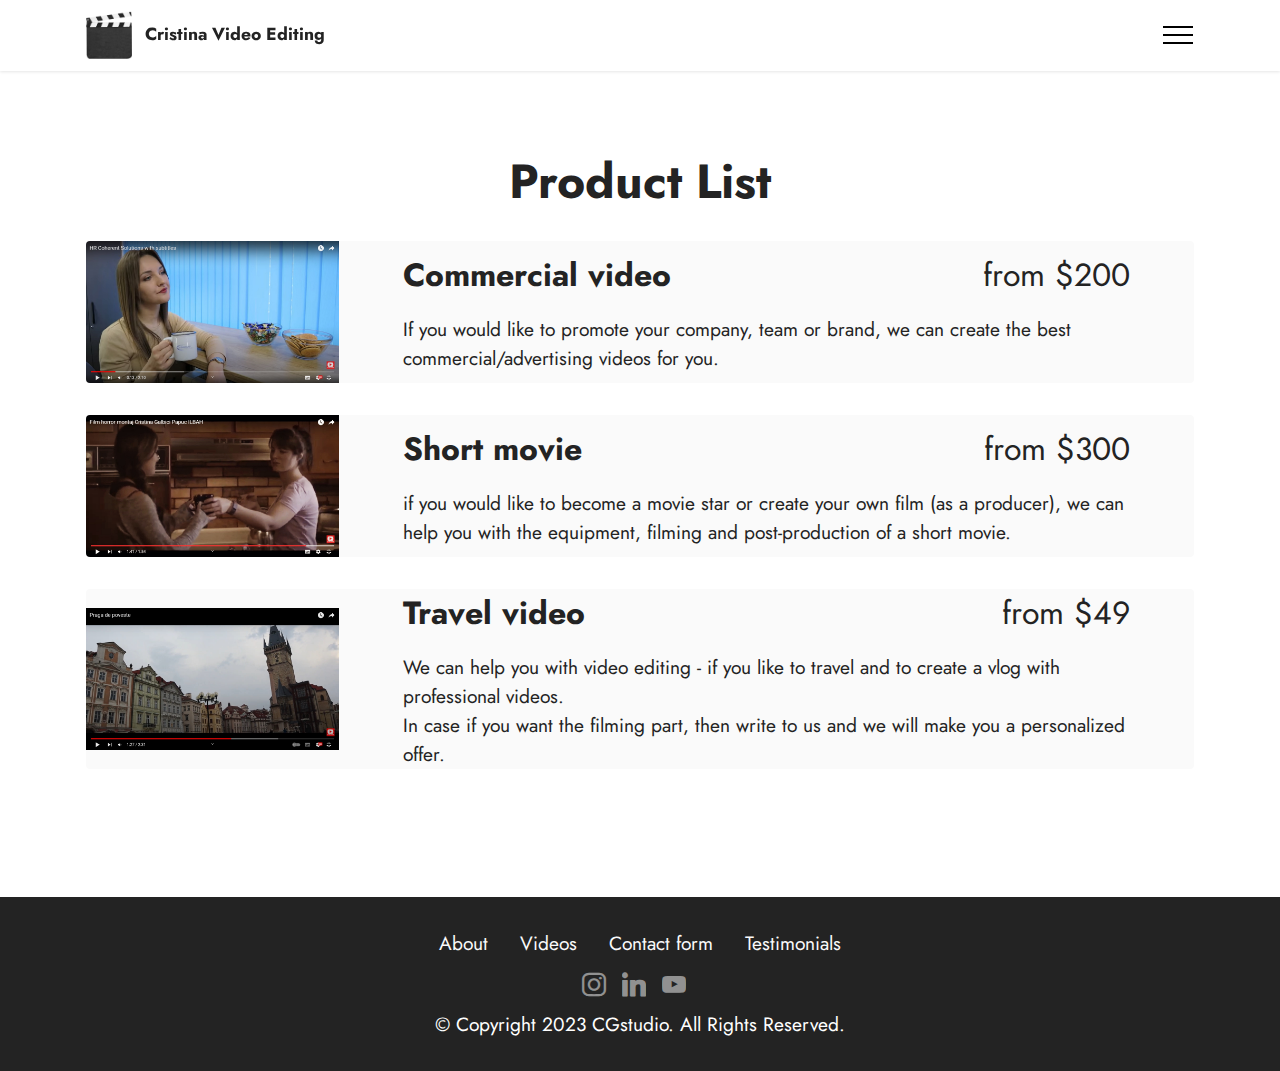
<file: page3.html>
<!DOCTYPE html>
<html  >
<head>
  <!-- Site made with Mobirise Website Builder v5.9.6, https://mobirise.com -->
  <meta charset="UTF-8">
  <meta http-equiv="X-UA-Compatible" content="IE=edge">
  <meta name="generator" content="Mobirise v5.9.6, mobirise.com">
  <meta name="viewport" content="width=device-width, initial-scale=1, minimum-scale=1">
  <link rel="shortcut icon" href="assets/images/mbr-4.jpg" type="image/x-icon">
  <meta name="description" content="">
  
  
  <title>Services</title>
  <link rel="stylesheet" href="assets/bootstrap/css/bootstrap.min.css">
  <link rel="stylesheet" href="assets/bootstrap/css/bootstrap-grid.min.css">
  <link rel="stylesheet" href="assets/bootstrap/css/bootstrap-reboot.min.css">
  <link rel="stylesheet" href="assets/dropdown/css/style.css">
  <link rel="stylesheet" href="assets/socicon/css/styles.css">
  <link rel="stylesheet" href="assets/theme/css/style.css">
  <link rel="preload" href="https://fonts.googleapis.com/css?family=Jost:100,200,300,400,500,600,700,800,900,100i,200i,300i,400i,500i,600i,700i,800i,900i&display=swap" as="style" onload="this.onload=null;this.rel='stylesheet'">
  <noscript><link rel="stylesheet" href="https://fonts.googleapis.com/css?family=Jost:100,200,300,400,500,600,700,800,900,100i,200i,300i,400i,500i,600i,700i,800i,900i&display=swap"></noscript>
  <link rel="preload" as="style" href="assets/mobirise/css/mbr-additional.css"><link rel="stylesheet" href="assets/mobirise/css/mbr-additional.css" type="text/css">

  
  
  
</head>
<body>
  
  <section data-bs-version="5.1" class="menu menu1 cid-tXYaEVzWSK" once="menu" id="menu1-f">
    

    <nav class="navbar navbar-dropdown navbar-fixed-top collapsed">
        <div class="container">
            <div class="navbar-brand">
                <span class="navbar-logo">
                    <a href="index.html">
                        <img src="assets/images/mbr-4.jpg" alt="Mobirise Website Builder" style="height: 3rem;">
                    </a>
                </span>
                <span class="navbar-caption-wrap"><a class="navbar-caption text-black text-primary display-4" href="index.html">Cristina Video Editing</a></span>
            </div>
            <button class="navbar-toggler" type="button" data-toggle="collapse" data-bs-toggle="collapse" data-target="#navbarSupportedContent" data-bs-target="#navbarSupportedContent" aria-controls="navbarNavAltMarkup" aria-expanded="false" aria-label="Toggle navigation">
                <div class="hamburger">
                    <span></span>
                    <span></span>
                    <span></span>
                    <span></span>
                </div>
            </button>
            <div class="collapse navbar-collapse" id="navbarSupportedContent">
                <ul class="navbar-nav nav-dropdown nav-right" data-app-modern-menu="true"><li class="nav-item"><a class="nav-link link text-black text-primary display-4" href="About me.html">
                            About me</a></li><li class="nav-item"><a class="nav-link link text-black text-primary display-4" href="page6.html">My projects</a></li>
                    <li class="nav-item"><a class="nav-link link text-black text-primary display-4" href="page3.html">
                            Services</a></li>
                    <li class="nav-item"><a class="nav-link link text-black text-primary display-4" href="page4.html">Contacts</a>
                    </li></ul>
                
                
            </div>
        </div>
    </nav>
</section>

<section data-bs-version="5.1" class="features11 cid-tYglDqW2iF" id="features11-h">
    <!---->
    

    
    
    <div class="container">
        <div class="title">
            <h3 class="mbr-section-title mbr-fonts-style mb-4 display-2">
                <strong>Product List</strong>
            </h3>
            
        </div>
        <div class="item features-image">
            <div class="item-wrapper">
                <div class="row align-items-center">
                    <div class="col-12 col-md-3">
                        <div class="image-wrapper">
                            <img src="assets/images/video-ad.jpg" alt="Mobirise Website Builder" title="">
                        </div>
                    </div>
                    <div class="col-12 col-md">
                        <div class="card-box">
                            <div class="row">
                                <div class="col-12">
                                    <div class="top-line">
                                        <h4 class="card-title mbr-fonts-style display-5"><strong>Commercial video</strong></h4>
                                        <p class="cost mbr-fonts-style display-5">
                                            from $200</p>
                                    </div>
                                </div>
                                <div class="col-12">
                                    <div class="bottom-line">
                                        <p class="mbr-text mbr-fonts-style m-0 display-7">If you would like to promote your company, team or brand, we can create the best commercial/advertising videos for you.</p>
                                    </div>
                                </div>
                            </div>
                        </div>
                    </div>
                </div>
            </div>
        </div>
        <div class="item features-image">
            <div class="item-wrapper">
                <div class="row align-items-center">
                    <div class="col-12 col-md-3">
                        <div class="image-wrapper">
                            <img src="assets/images/short-movie-1.jpg" alt="Mobirise Website Builder" title="">
                        </div>
                    </div>
                    <div class="col-12 col-md">
                        <div class="card-box">
                            <div class="row">
                                <div class="col-12">
                                    <div class="top-line">
                                        <h4 class="card-title mbr-fonts-style display-5"><strong>Short movie</strong></h4>
                                        <p class="cost mbr-fonts-style display-5">from $300</p>
                                    </div>
                                </div>
                                <div class="col-12">
                                    <div class="bottom-line">
                                        <p class="mbr-text mbr-fonts-style m-0 display-7">if you would like to become a movie star or create your own film (as a producer), we can help you with the equipment, filming and post-production of a short movie.</p>
                                    </div>
                                </div>
                            </div>
                        </div>
                    </div>
                </div>
            </div>
        </div>
        <div class="item features-image mb-4 col-12 col-md-">
            <div class="item-wrapper">
                <div class="row align-items-center">
                    <div class="col-12 col-md-3">
                        <div class="image-wrapper">
                            <img src="assets/images/travel.jpg" alt="Mobirise Website Builder" title="">
                        </div>
                    </div>
                    <div class="col-12 col-md">
                        <div class="card-box">
                            <div class="row">
                                <div class="col-12">
                                    <div class="top-line">
                                        <h4 class="card-title mbr-fonts-style display-5"><strong>Travel video</strong></h4>
                                        <p class="cost mbr-fonts-style display-5">from $49</p>
                                    </div>
                                </div>
                                <div class="col-12">
                                    <div class="bottom-line">
                                        <p class="mbr-text mbr-fonts-style m-0 display-7">We can help you with video editing - if you like to travel and to create a vlog with professional videos. <br>In case if you want the filming part, then write to us and we will make you a personalized offer.</p>
                                    </div>
                                </div>
                            </div>
                        </div>
                    </div>
                </div>
            </div>
        </div>
    </div>
</section>

<section data-bs-version="5.1" class="footer3 cid-tXYr6HGRIc" once="footers" id="footer3-g">

    

    

    <div class="container">
        <div class="media-container-row align-center mbr-white">
            <div class="row row-links">
                <ul class="foot-menu">
                    
                    
                    
                    
                    
                <li class="foot-menu-item mbr-fonts-style display-7">
                        <a class="text-white text-primary" href="About me.html">About</a></li><li class="foot-menu-item mbr-fonts-style display-7"><a href="page2.html" class="text-white">Videos</a></li><li class="foot-menu-item mbr-fonts-style display-7">
                        <a class="text-white text-primary" href="page5.html">Contact&nbsp;form</a></li><li class="foot-menu-item mbr-fonts-style display-7"><a href="page8.html" class="text-white">Testimonials</a></li></ul>
            </div>
            <div class="row social-row">
                <div class="social-list align-right pb-2">
                    
                    
                    
                    
                    
                    
                <div class="soc-item">
                        <a href="https://www.instagram.com/cristinagalbici/" target="_blank">
                            <span class="mbr-iconfont mbr-iconfont-social socicon-instagram socicon"></span>
                        </a>
                    </div><div class="soc-item">
                        <a href="https://www.linkedin.com/in/cristina-papuc-b36b2615b/" target="_blank">
                            <span class="mbr-iconfont mbr-iconfont-social socicon-linkedin socicon"></span>
                        </a>
                    </div><div class="soc-item">
                        <a href="https://www.youtube.com/@drumetii-in-doi" target="_blank">
                            <span class="mbr-iconfont mbr-iconfont-social socicon-youtube socicon"></span>
                        </a>
                    </div></div>
            </div>
            <div class="row row-copirayt">
                <p class="mbr-text mb-0 mbr-fonts-style mbr-white align-center display-7">
                    © Copyright 2023 CGstudio. All Rights Reserved.
                </p>
            </div>
        </div>
    </div>
</section>

<script src="assets/bootstrap/js/bootstrap.bundle.min.js"></script>  <script src="assets/smoothscroll/smooth-scroll.js"></script>  <script src="assets/ytplayer/index.js"></script>  <script src="assets/dropdown/js/navbar-dropdown.js"></script>  <script src="assets/theme/js/script.js"></script>  
  
  
</body>
</html>
</file>
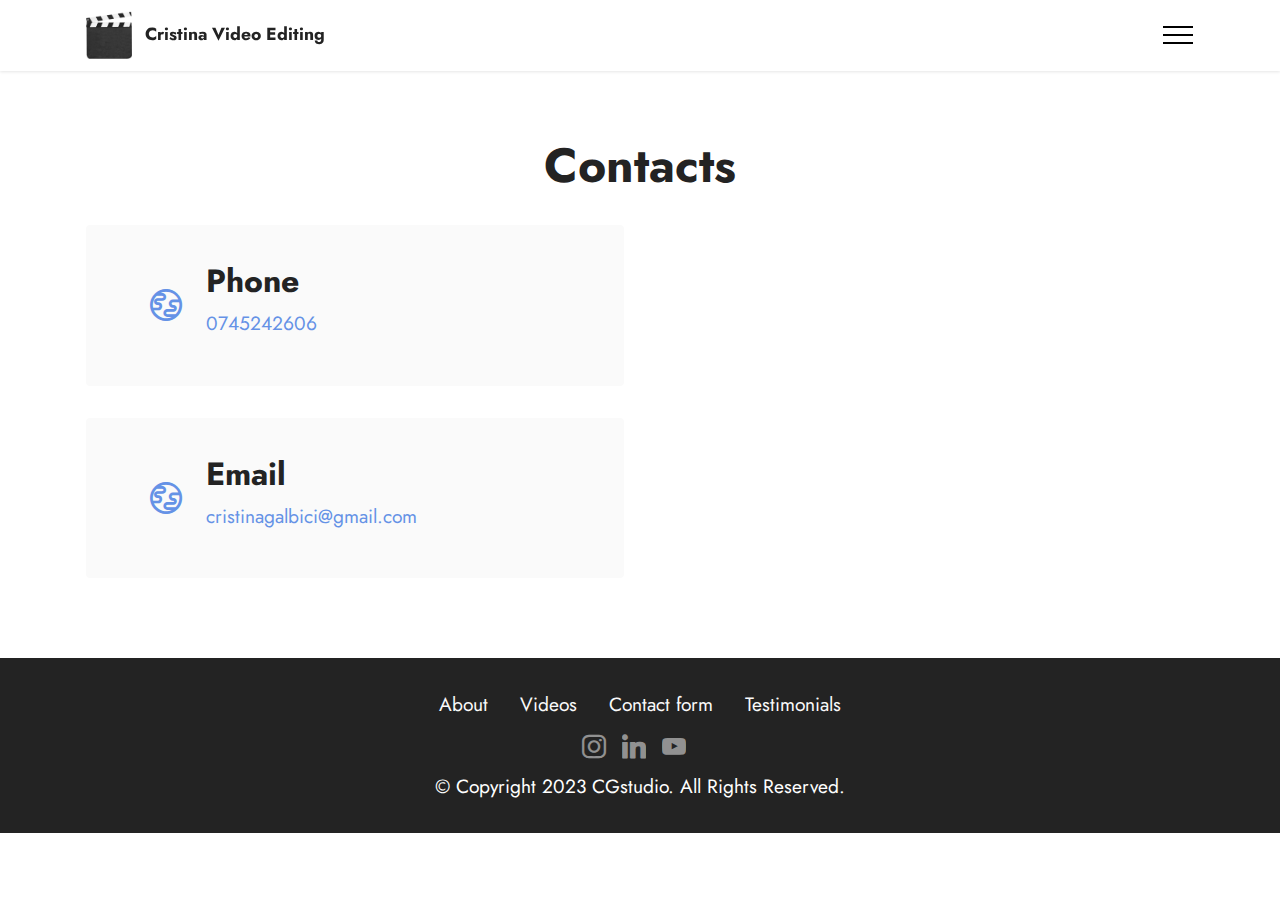
<file: page4.html>
<!DOCTYPE html>
<html  >
<head>
  <!-- Site made with Mobirise Website Builder v5.9.6, https://mobirise.com -->
  <meta charset="UTF-8">
  <meta http-equiv="X-UA-Compatible" content="IE=edge">
  <meta name="generator" content="Mobirise v5.9.6, mobirise.com">
  <meta name="viewport" content="width=device-width, initial-scale=1, minimum-scale=1">
  <link rel="shortcut icon" href="assets/images/mbr-4.jpg" type="image/x-icon">
  <meta name="description" content="">
  
  
  <title>Contacts</title>
  <link rel="stylesheet" href="assets/web/assets/mobirise-icons2/mobirise2.css">
  <link rel="stylesheet" href="assets/bootstrap/css/bootstrap.min.css">
  <link rel="stylesheet" href="assets/bootstrap/css/bootstrap-grid.min.css">
  <link rel="stylesheet" href="assets/bootstrap/css/bootstrap-reboot.min.css">
  <link rel="stylesheet" href="assets/dropdown/css/style.css">
  <link rel="stylesheet" href="assets/socicon/css/styles.css">
  <link rel="stylesheet" href="assets/theme/css/style.css">
  <link rel="preload" href="https://fonts.googleapis.com/css?family=Jost:100,200,300,400,500,600,700,800,900,100i,200i,300i,400i,500i,600i,700i,800i,900i&display=swap" as="style" onload="this.onload=null;this.rel='stylesheet'">
  <noscript><link rel="stylesheet" href="https://fonts.googleapis.com/css?family=Jost:100,200,300,400,500,600,700,800,900,100i,200i,300i,400i,500i,600i,700i,800i,900i&display=swap"></noscript>
  <link rel="preload" as="style" href="assets/mobirise/css/mbr-additional.css"><link rel="stylesheet" href="assets/mobirise/css/mbr-additional.css" type="text/css">

  
  
  
</head>
<body>
  
  <section data-bs-version="5.1" class="menu menu1 cid-tXYaEVzWSK" once="menu" id="menu1-i">
    

    <nav class="navbar navbar-dropdown navbar-fixed-top collapsed">
        <div class="container">
            <div class="navbar-brand">
                <span class="navbar-logo">
                    <a href="index.html">
                        <img src="assets/images/mbr-4.jpg" alt="Mobirise Website Builder" style="height: 3rem;">
                    </a>
                </span>
                <span class="navbar-caption-wrap"><a class="navbar-caption text-black text-primary display-4" href="index.html">Cristina Video Editing</a></span>
            </div>
            <button class="navbar-toggler" type="button" data-toggle="collapse" data-bs-toggle="collapse" data-target="#navbarSupportedContent" data-bs-target="#navbarSupportedContent" aria-controls="navbarNavAltMarkup" aria-expanded="false" aria-label="Toggle navigation">
                <div class="hamburger">
                    <span></span>
                    <span></span>
                    <span></span>
                    <span></span>
                </div>
            </button>
            <div class="collapse navbar-collapse" id="navbarSupportedContent">
                <ul class="navbar-nav nav-dropdown nav-right" data-app-modern-menu="true"><li class="nav-item"><a class="nav-link link text-black text-primary display-4" href="About me.html">
                            About me</a></li><li class="nav-item"><a class="nav-link link text-black text-primary display-4" href="page6.html">My projects</a></li>
                    <li class="nav-item"><a class="nav-link link text-black text-primary display-4" href="page3.html">
                            Services</a></li>
                    <li class="nav-item"><a class="nav-link link text-black text-primary display-4" href="page4.html">Contacts</a>
                    </li></ul>
                
                
            </div>
        </div>
    </nav>
</section>

<section data-bs-version="5.1" class="contacts3 map1 cid-tYglW3tzD9" id="contacts3-k">

    

    
    
    <div class="container">
        <div class="mbr-section-head">
            <h3 class="mbr-section-title mbr-fonts-style align-center mb-0 display-2">
                <strong>Contacts</strong>
            </h3>
            
        </div>
        <div class="row justify-content-center mt-4">
            <div class="card col-12 col-md-6">
                <div class="card-wrapper">
                    <div class="image-wrapper">
                        <span class="mbr-iconfont mobi-mbri-globe mobi-mbri"></span>
                    </div>
                    <div class="text-wrapper">
                        <h6 class="card-title mbr-fonts-style mb-1 display-5">
                            <strong>Phone</strong>
                        </h6>
                        <p class="mbr-text mbr-fonts-style display-7"><a href="tel:0745242606" class="text-primary">0745242606</a></p>
                    </div>
                </div>
                <div class="card-wrapper">
                    <div class="image-wrapper">
                        <span class="mbr-iconfont mobi-mbri-globe mobi-mbri"></span>
                    </div>
                    <div class="text-wrapper">
                        <h6 class="card-title mbr-fonts-style mb-1 display-5">
                            <strong>Email</strong>
                        </h6>
                        <p class="mbr-text mbr-fonts-style display-7"><a href="mailto:cristinagalbici@gmail.com" class="text-primary">cristinagalbici@gmail.com</a></p>
                    </div>
                </div>
            </div>
            <div class="map-wrapper col-12 col-md-6">
                <div class="google-map"><iframe frameborder="0" style="border:0" src="https://www.google.com/maps/embed?pb=!1m18!1m12!1m3!1d442.9763554614714!2d23.60726997138488!3d46.77176766586961!2m3!1f0!2f0!3f0!3m2!1i1024!2i768!4f13.1!3m3!1m2!1s0x47490c2321652047%3A0x26c7a15ac3b3be71!2sFacultatea%20de%20%C8%98tiin%C8%9Be%20Politice%2C%20Administrative%20%C8%99i%20ale%20Comunic%C4%83rii!5e0!3m2!1sro!2sro!4v1702421245923!5m2!1sro!2sro" allowfullscreen=""></iframe></div>
            </div>
        </div>
    </div>
</section>

<section data-bs-version="5.1" class="footer3 cid-tXYr6HGRIc" once="footers" id="footer3-j">

    

    

    <div class="container">
        <div class="media-container-row align-center mbr-white">
            <div class="row row-links">
                <ul class="foot-menu">
                    
                    
                    
                    
                    
                <li class="foot-menu-item mbr-fonts-style display-7">
                        <a class="text-white text-primary" href="About me.html">About</a></li><li class="foot-menu-item mbr-fonts-style display-7"><a href="page2.html" class="text-white">Videos</a></li><li class="foot-menu-item mbr-fonts-style display-7">
                        <a class="text-white text-primary" href="page5.html">Contact&nbsp;form</a></li><li class="foot-menu-item mbr-fonts-style display-7"><a href="page8.html" class="text-white">Testimonials</a></li></ul>
            </div>
            <div class="row social-row">
                <div class="social-list align-right pb-2">
                    
                    
                    
                    
                    
                    
                <div class="soc-item">
                        <a href="https://www.instagram.com/cristinagalbici/" target="_blank">
                            <span class="mbr-iconfont mbr-iconfont-social socicon-instagram socicon"></span>
                        </a>
                    </div><div class="soc-item">
                        <a href="https://www.linkedin.com/in/cristina-papuc-b36b2615b/" target="_blank">
                            <span class="mbr-iconfont mbr-iconfont-social socicon-linkedin socicon"></span>
                        </a>
                    </div><div class="soc-item">
                        <a href="https://www.youtube.com/@drumetii-in-doi" target="_blank">
                            <span class="mbr-iconfont mbr-iconfont-social socicon-youtube socicon"></span>
                        </a>
                    </div></div>
            </div>
            <div class="row row-copirayt">
                <p class="mbr-text mb-0 mbr-fonts-style mbr-white align-center display-7">
                    © Copyright 2023 CGstudio. All Rights Reserved.
                </p>
            </div>
        </div>
    </div>
</section>

<script src="assets/bootstrap/js/bootstrap.bundle.min.js"></script>  <script src="assets/smoothscroll/smooth-scroll.js"></script>  <script src="assets/ytplayer/index.js"></script>  <script src="assets/dropdown/js/navbar-dropdown.js"></script>  <script src="assets/theme/js/script.js"></script>  
  
  
</body>
</html>
</file>
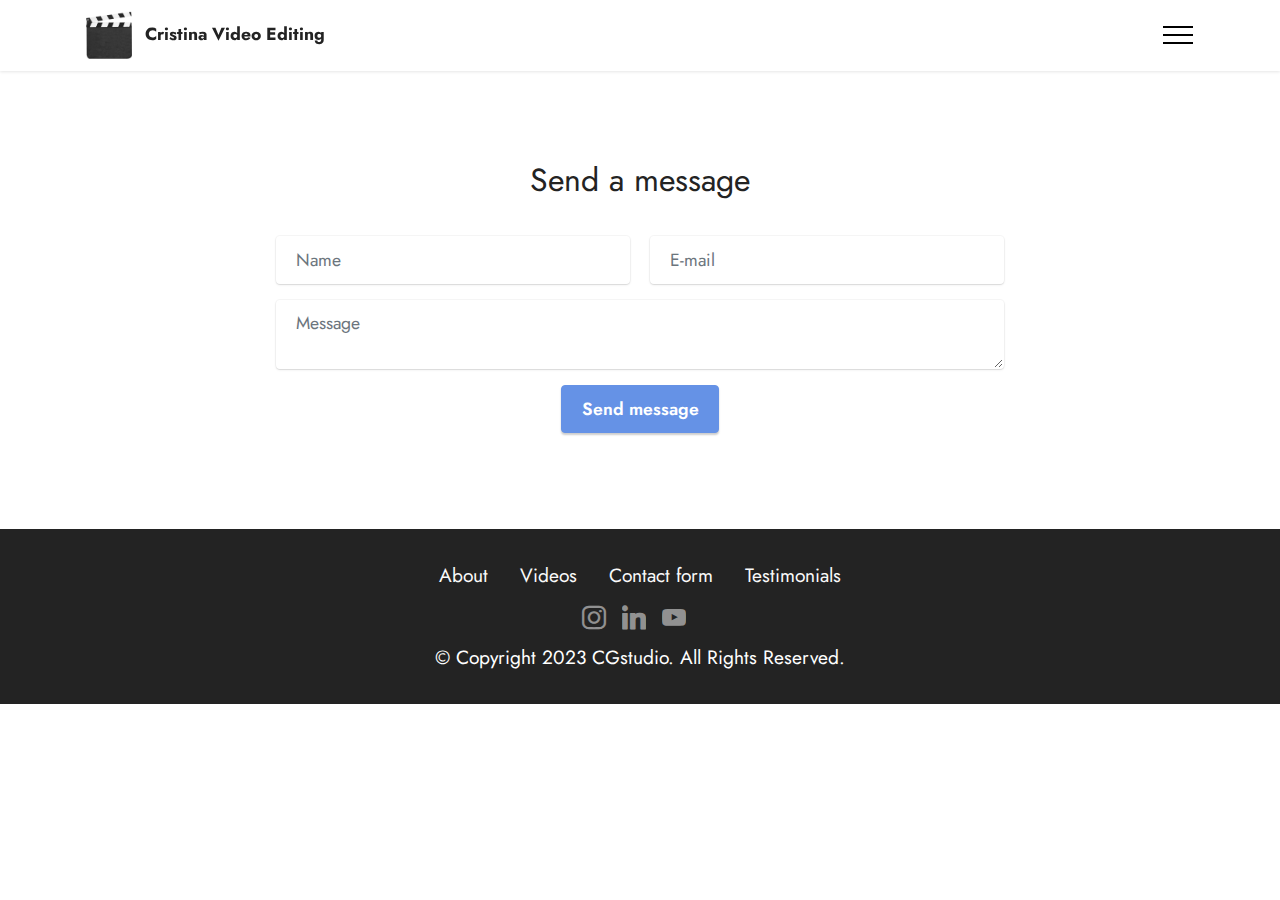
<file: page5.html>
<!DOCTYPE html>
<html  >
<head>
  <!-- Site made with Mobirise Website Builder v5.9.6, https://mobirise.com -->
  <meta charset="UTF-8">
  <meta http-equiv="X-UA-Compatible" content="IE=edge">
  <meta name="generator" content="Mobirise v5.9.6, mobirise.com">
  <meta name="viewport" content="width=device-width, initial-scale=1, minimum-scale=1">
  <link rel="shortcut icon" href="assets/images/mbr-4.jpg" type="image/x-icon">
  <meta name="description" content="">
  
  
  <title>ContactForm</title>
  <link rel="stylesheet" href="assets/bootstrap/css/bootstrap.min.css">
  <link rel="stylesheet" href="assets/bootstrap/css/bootstrap-grid.min.css">
  <link rel="stylesheet" href="assets/bootstrap/css/bootstrap-reboot.min.css">
  <link rel="stylesheet" href="assets/dropdown/css/style.css">
  <link rel="stylesheet" href="assets/socicon/css/styles.css">
  <link rel="stylesheet" href="assets/theme/css/style.css">
  <link rel="preload" href="https://fonts.googleapis.com/css?family=Jost:100,200,300,400,500,600,700,800,900,100i,200i,300i,400i,500i,600i,700i,800i,900i&display=swap" as="style" onload="this.onload=null;this.rel='stylesheet'">
  <noscript><link rel="stylesheet" href="https://fonts.googleapis.com/css?family=Jost:100,200,300,400,500,600,700,800,900,100i,200i,300i,400i,500i,600i,700i,800i,900i&display=swap"></noscript>
  <link rel="preload" as="style" href="assets/mobirise/css/mbr-additional.css"><link rel="stylesheet" href="assets/mobirise/css/mbr-additional.css" type="text/css">

  
  
  
</head>
<body>
  
  <section data-bs-version="5.1" class="menu menu1 cid-tXYaEVzWSK" once="menu" id="menu1-l">
    

    <nav class="navbar navbar-dropdown navbar-fixed-top collapsed">
        <div class="container">
            <div class="navbar-brand">
                <span class="navbar-logo">
                    <a href="index.html">
                        <img src="assets/images/mbr-4.jpg" alt="Mobirise Website Builder" style="height: 3rem;">
                    </a>
                </span>
                <span class="navbar-caption-wrap"><a class="navbar-caption text-black text-primary display-4" href="index.html">Cristina Video Editing</a></span>
            </div>
            <button class="navbar-toggler" type="button" data-toggle="collapse" data-bs-toggle="collapse" data-target="#navbarSupportedContent" data-bs-target="#navbarSupportedContent" aria-controls="navbarNavAltMarkup" aria-expanded="false" aria-label="Toggle navigation">
                <div class="hamburger">
                    <span></span>
                    <span></span>
                    <span></span>
                    <span></span>
                </div>
            </button>
            <div class="collapse navbar-collapse" id="navbarSupportedContent">
                <ul class="navbar-nav nav-dropdown nav-right" data-app-modern-menu="true"><li class="nav-item"><a class="nav-link link text-black text-primary display-4" href="About me.html">
                            About me</a></li><li class="nav-item"><a class="nav-link link text-black text-primary display-4" href="page6.html">My projects</a></li>
                    <li class="nav-item"><a class="nav-link link text-black text-primary display-4" href="page3.html">
                            Services</a></li>
                    <li class="nav-item"><a class="nav-link link text-black text-primary display-4" href="page4.html">Contacts</a>
                    </li></ul>
                
                
            </div>
        </div>
    </nav>
</section>

<section data-bs-version="5.1" class="form5 cid-tYgsV7bwG4" id="form5-p">
    
    
    <div class="container">
        <div class="mbr-section-head">
            <h3 class="mbr-section-title mbr-fonts-style align-center mb-0 display-5">Send a message</h3>
            
        </div>
        <div class="row justify-content-center mt-4">
            <div class="col-lg-8 mx-auto mbr-form" data-form-type="formoid">
                <form action="https://mobirise.eu/" method="POST" class="mbr-form form-with-styler" data-form-title="Form Name"><input type="hidden" name="email" data-form-email="true" value="LRr2wElTqnNAZBmGtPqyZ09K41nz2iDyORpC3uxo/T0wIVTWakEleujq9jm5l8aoxfMTnNtrXpPOPev4vjv+a+VjPFgLdQOEqJJsVf9RSqB8H0n6RBEHFZtSrALocatF">
                    <div class="row">
                        <div hidden="hidden" data-form-alert="" class="alert alert-success col-12">Thanks for your message!</div>
                        <div hidden="hidden" data-form-alert-danger="" class="alert alert-danger col-12">
                            Oops...! some problem!
                        </div>
                    </div>
                    <div class="dragArea row">
                        <div class="col-md col-sm-12 form-group mb-3" data-for="name">
                            <input type="text" name="name" placeholder="Name" data-form-field="name" class="form-control" value="" id="name-form5-p">
                        </div>
                        <div class="col-md col-sm-12 form-group mb-3" data-for="email">
                            <input type="email" name="email" placeholder="E-mail" data-form-field="email" class="form-control" value="" id="email-form5-p">
                        </div>
                        
                        <div class="col-12 form-group mb-3" data-for="textarea">
                            <textarea name="textarea" placeholder="Message" data-form-field="textarea" class="form-control" id="textarea-form5-p"></textarea>
                        </div>
                        <div class="col-lg-12 col-md-12 col-sm-12 align-center mbr-section-btn"><button type="submit" class="btn btn-primary display-4">Send message</button></div>
                    </div>
                </form>
            </div>
        </div>
    </div>
</section>

<section data-bs-version="5.1" class="footer3 cid-tXYr6HGRIc" once="footers" id="footer3-m">

    

    

    <div class="container">
        <div class="media-container-row align-center mbr-white">
            <div class="row row-links">
                <ul class="foot-menu">
                    
                    
                    
                    
                    
                <li class="foot-menu-item mbr-fonts-style display-7">
                        <a class="text-white text-primary" href="About me.html">About</a></li><li class="foot-menu-item mbr-fonts-style display-7"><a href="page2.html" class="text-white">Videos</a></li><li class="foot-menu-item mbr-fonts-style display-7">
                        <a class="text-white text-primary" href="page5.html">Contact&nbsp;form</a></li><li class="foot-menu-item mbr-fonts-style display-7"><a href="page8.html" class="text-white">Testimonials</a></li></ul>
            </div>
            <div class="row social-row">
                <div class="social-list align-right pb-2">
                    
                    
                    
                    
                    
                    
                <div class="soc-item">
                        <a href="https://www.instagram.com/cristinagalbici/" target="_blank">
                            <span class="mbr-iconfont mbr-iconfont-social socicon-instagram socicon"></span>
                        </a>
                    </div><div class="soc-item">
                        <a href="https://www.linkedin.com/in/cristina-papuc-b36b2615b/" target="_blank">
                            <span class="mbr-iconfont mbr-iconfont-social socicon-linkedin socicon"></span>
                        </a>
                    </div><div class="soc-item">
                        <a href="https://www.youtube.com/@drumetii-in-doi" target="_blank">
                            <span class="mbr-iconfont mbr-iconfont-social socicon-youtube socicon"></span>
                        </a>
                    </div></div>
            </div>
            <div class="row row-copirayt">
                <p class="mbr-text mb-0 mbr-fonts-style mbr-white align-center display-7">
                    © Copyright 2023 CGstudio. All Rights Reserved.
                </p>
            </div>
        </div>
    </div>
</section>

<script src="assets/bootstrap/js/bootstrap.bundle.min.js"></script>  <script src="assets/smoothscroll/smooth-scroll.js"></script>  <script src="assets/ytplayer/index.js"></script>  <script src="assets/dropdown/js/navbar-dropdown.js"></script>  <script src="assets/theme/js/script.js"></script>  <script src="assets/formoid/formoid.min.js"></script>  
  
  
</body>
</html>
</file>
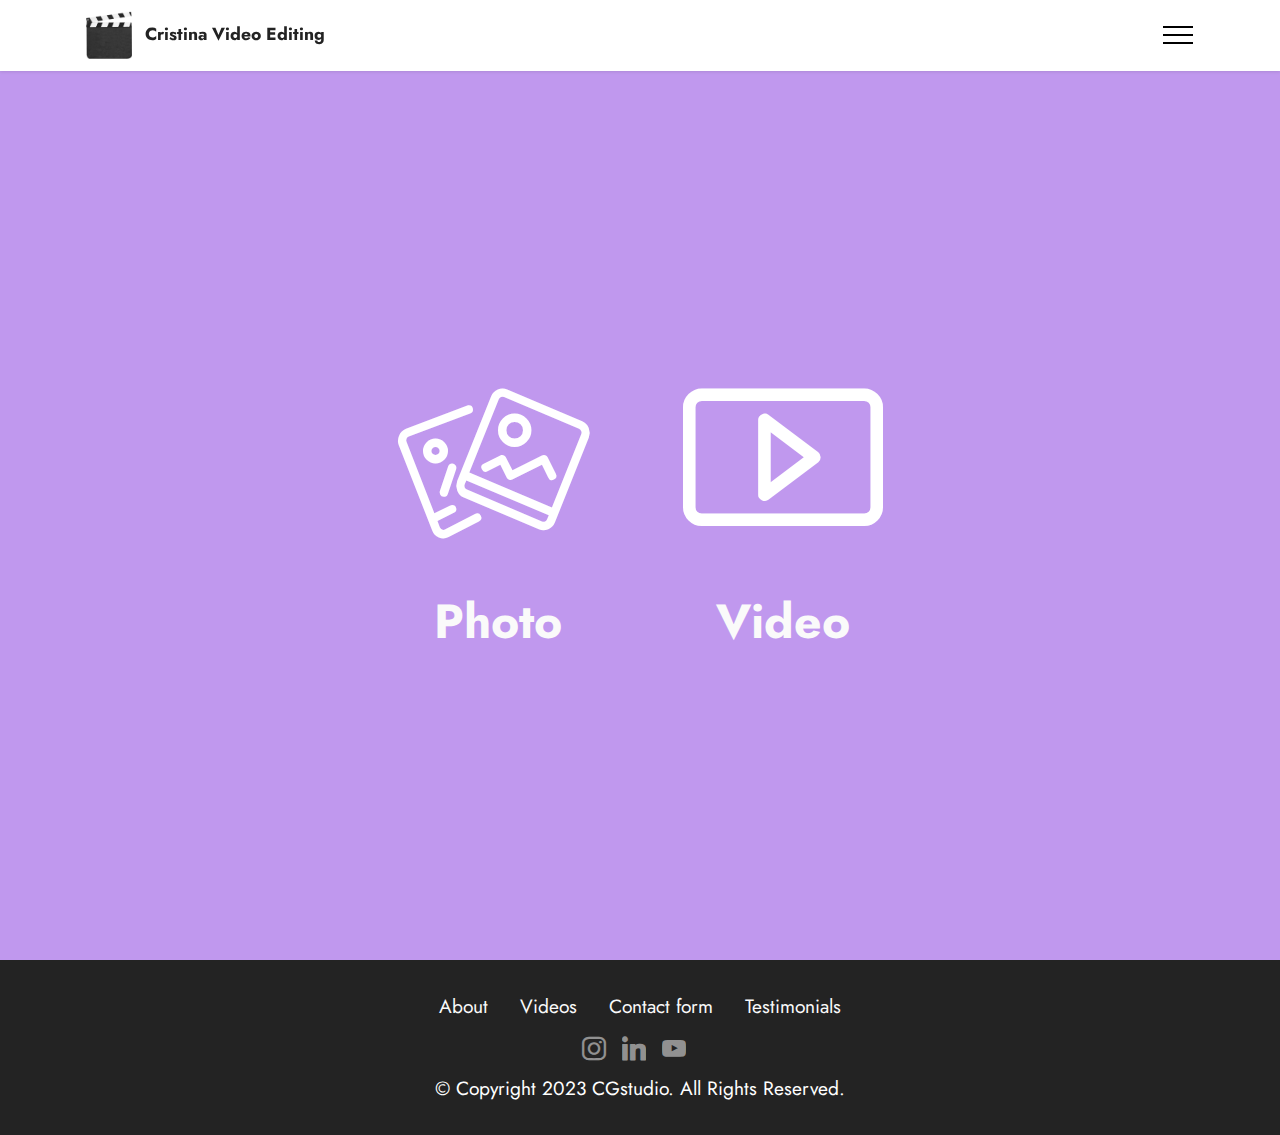
<file: page6.html>
<!DOCTYPE html>
<html  >
<head>
  <!-- Site made with Mobirise Website Builder v5.9.6, https://mobirise.com -->
  <meta charset="UTF-8">
  <meta http-equiv="X-UA-Compatible" content="IE=edge">
  <meta name="generator" content="Mobirise v5.9.6, mobirise.com">
  <meta name="viewport" content="width=device-width, initial-scale=1, minimum-scale=1">
  <link rel="shortcut icon" href="assets/images/mbr-4.jpg" type="image/x-icon">
  <meta name="description" content="">
  
  
  <title>FotoVideo</title>
  <link rel="stylesheet" href="assets/web/assets/mobirise-icons/mobirise-icons.css">
  <link rel="stylesheet" href="assets/web/assets/mobirise-icons-bold/mobirise-icons-bold.css">
  <link rel="stylesheet" href="assets/bootstrap/css/bootstrap.min.css">
  <link rel="stylesheet" href="assets/bootstrap/css/bootstrap-grid.min.css">
  <link rel="stylesheet" href="assets/bootstrap/css/bootstrap-reboot.min.css">
  <link rel="stylesheet" href="assets/dropdown/css/style.css">
  <link rel="stylesheet" href="assets/socicon/css/styles.css">
  <link rel="stylesheet" href="assets/theme/css/style.css">
  <link rel="preload" href="https://fonts.googleapis.com/css?family=Jost:100,200,300,400,500,600,700,800,900,100i,200i,300i,400i,500i,600i,700i,800i,900i&display=swap" as="style" onload="this.onload=null;this.rel='stylesheet'">
  <noscript><link rel="stylesheet" href="https://fonts.googleapis.com/css?family=Jost:100,200,300,400,500,600,700,800,900,100i,200i,300i,400i,500i,600i,700i,800i,900i&display=swap"></noscript>
  <link rel="preload" as="style" href="assets/mobirise/css/mbr-additional.css"><link rel="stylesheet" href="assets/mobirise/css/mbr-additional.css" type="text/css">

  
  
  
</head>
<body>
  
  <section data-bs-version="5.1" class="menu menu1 cid-tXYaEVzWSK" once="menu" id="menu1-x">
    

    <nav class="navbar navbar-dropdown navbar-fixed-top collapsed">
        <div class="container">
            <div class="navbar-brand">
                <span class="navbar-logo">
                    <a href="index.html">
                        <img src="assets/images/mbr-4.jpg" alt="Mobirise Website Builder" style="height: 3rem;">
                    </a>
                </span>
                <span class="navbar-caption-wrap"><a class="navbar-caption text-black text-primary display-4" href="index.html">Cristina Video Editing</a></span>
            </div>
            <button class="navbar-toggler" type="button" data-toggle="collapse" data-bs-toggle="collapse" data-target="#navbarSupportedContent" data-bs-target="#navbarSupportedContent" aria-controls="navbarNavAltMarkup" aria-expanded="false" aria-label="Toggle navigation">
                <div class="hamburger">
                    <span></span>
                    <span></span>
                    <span></span>
                    <span></span>
                </div>
            </button>
            <div class="collapse navbar-collapse" id="navbarSupportedContent">
                <ul class="navbar-nav nav-dropdown nav-right" data-app-modern-menu="true"><li class="nav-item"><a class="nav-link link text-black text-primary display-4" href="About me.html">
                            About me</a></li><li class="nav-item"><a class="nav-link link text-black text-primary display-4" href="page6.html">My projects</a></li>
                    <li class="nav-item"><a class="nav-link link text-black text-primary display-4" href="page3.html">
                            Services</a></li>
                    <li class="nav-item"><a class="nav-link link text-black text-primary display-4" href="page4.html">Contacts</a>
                    </li></ul>
                
                
            </div>
        </div>
    </nav>
</section>

<section data-bs-version="5.1" class="header19 cid-tYmqsP7cu6 mbr-fullscreen" data-bg-video="https://youtu.be/sSuPqDocYTI" id="header19-10">

    

    <div class="mbr-fallback-image disabled"></div>
    <div class="mbr-overlay" style="opacity: 0.6; background-color: rgb(150, 84, 226);">
    </div>

    <div class="container">
        <div class="media-container">
            <div class="col-md-12 align-center">
                
                
                

                <div class="row justify-content-center">
                    <div class="item features-without-image col-12 col-md-3">
                        <div class="item-wrapper">
                            <div class="card-box align-center">
                                <a href="page7.html"><span class="mbr-iconfont mbri-image-gallery" style="font-size: 200px; color: rgb(255, 255, 255); fill: rgb(255, 255, 255);"></span></a>
                                <h4 class="card-title align-center mbr-black mbr-fonts-style display-2"><a href="page7.html" class="text-white"><strong>Photo</strong></a></h4>
                            </div>
                        </div>
                    </div>
                    
                    
                    <div class="item features-without-image col-12 col-md-3">
                        <div class="item-wrapper">
                            <div class="card-box align-center">
                                <a href="page2.html"><span class="mbr-iconfont mbrib-video" style="font-size: 200px; color: rgb(255, 255, 255); fill: rgb(255, 255, 255);"></span></a>
                                <h4 class="card-title align-center mbr-black mbr-fonts-style display-2">
                                    <a href="page2.html" class="text-white"><strong>Video</strong></a></h4>
                            </div>
                        </div>
                    </div>
                </div>
            </div>
        </div>
    </div>
</section>

<section data-bs-version="5.1" class="footer3 cid-tXYr6HGRIc" once="footers" id="footer3-y">

    

    

    <div class="container">
        <div class="media-container-row align-center mbr-white">
            <div class="row row-links">
                <ul class="foot-menu">
                    
                    
                    
                    
                    
                <li class="foot-menu-item mbr-fonts-style display-7">
                        <a class="text-white text-primary" href="About me.html">About</a></li><li class="foot-menu-item mbr-fonts-style display-7"><a href="page2.html" class="text-white">Videos</a></li><li class="foot-menu-item mbr-fonts-style display-7">
                        <a class="text-white text-primary" href="page5.html">Contact&nbsp;form</a></li><li class="foot-menu-item mbr-fonts-style display-7"><a href="page8.html" class="text-white">Testimonials</a></li></ul>
            </div>
            <div class="row social-row">
                <div class="social-list align-right pb-2">
                    
                    
                    
                    
                    
                    
                <div class="soc-item">
                        <a href="https://www.instagram.com/cristinagalbici/" target="_blank">
                            <span class="mbr-iconfont mbr-iconfont-social socicon-instagram socicon"></span>
                        </a>
                    </div><div class="soc-item">
                        <a href="https://www.linkedin.com/in/cristina-papuc-b36b2615b/" target="_blank">
                            <span class="mbr-iconfont mbr-iconfont-social socicon-linkedin socicon"></span>
                        </a>
                    </div><div class="soc-item">
                        <a href="https://www.youtube.com/@drumetii-in-doi" target="_blank">
                            <span class="mbr-iconfont mbr-iconfont-social socicon-youtube socicon"></span>
                        </a>
                    </div></div>
            </div>
            <div class="row row-copirayt">
                <p class="mbr-text mb-0 mbr-fonts-style mbr-white align-center display-7">
                    © Copyright 2023 CGstudio. All Rights Reserved.
                </p>
            </div>
        </div>
    </div>
</section>

<script src="assets/bootstrap/js/bootstrap.bundle.min.js"></script>  <script src="assets/smoothscroll/smooth-scroll.js"></script>  <script src="assets/ytplayer/index.js"></script>  <script src="assets/dropdown/js/navbar-dropdown.js"></script>  <script src="assets/vimeoplayer/player.js"></script>  <script src="assets/theme/js/script.js"></script>  
  
  
</body>
</html>
</file>
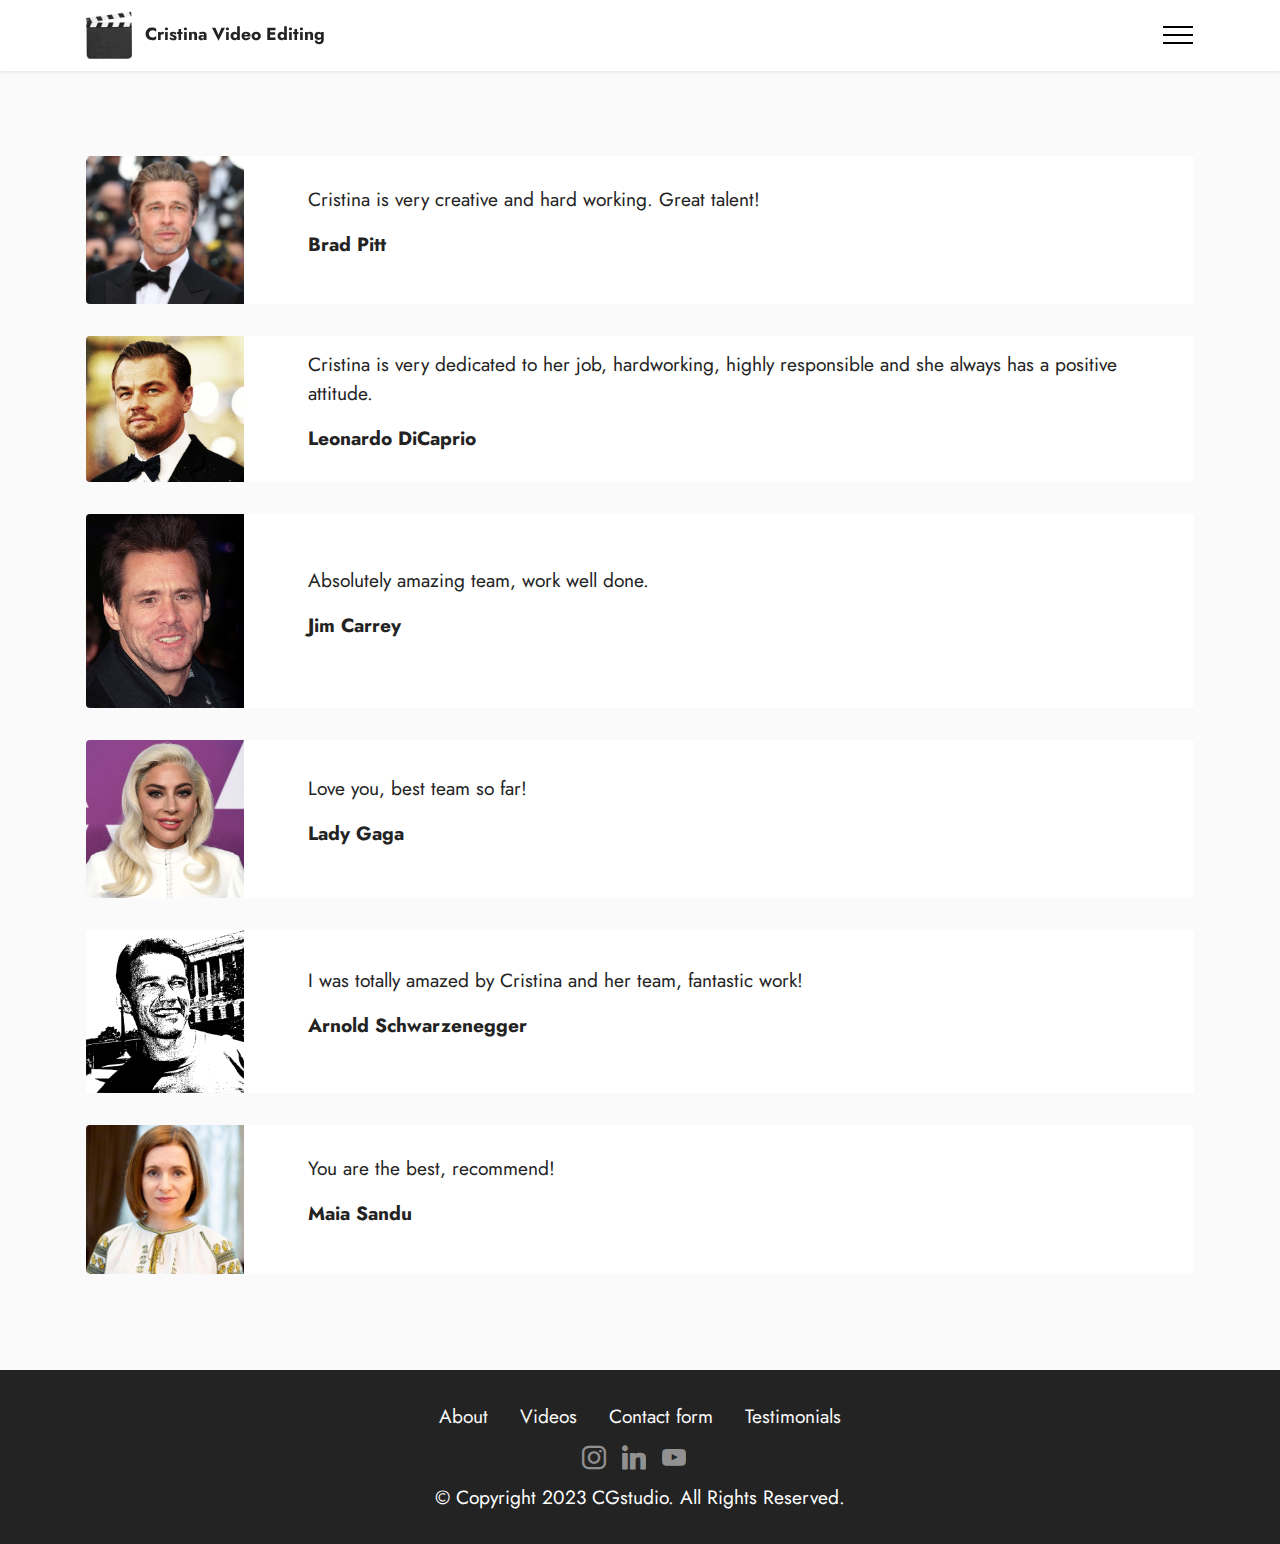
<file: page8.html>
<!DOCTYPE html>
<html  >
<head>
  <!-- Site made with Mobirise Website Builder v5.9.6, https://mobirise.com -->
  <meta charset="UTF-8">
  <meta http-equiv="X-UA-Compatible" content="IE=edge">
  <meta name="generator" content="Mobirise v5.9.6, mobirise.com">
  <meta name="viewport" content="width=device-width, initial-scale=1, minimum-scale=1">
  <link rel="shortcut icon" href="assets/images/mbr-4.jpg" type="image/x-icon">
  <meta name="description" content="">
  
  
  <title>Testimonials</title>
  <link rel="stylesheet" href="assets/bootstrap/css/bootstrap.min.css">
  <link rel="stylesheet" href="assets/bootstrap/css/bootstrap-grid.min.css">
  <link rel="stylesheet" href="assets/bootstrap/css/bootstrap-reboot.min.css">
  <link rel="stylesheet" href="assets/dropdown/css/style.css">
  <link rel="stylesheet" href="assets/socicon/css/styles.css">
  <link rel="stylesheet" href="assets/theme/css/style.css">
  <link rel="preload" href="https://fonts.googleapis.com/css?family=Jost:100,200,300,400,500,600,700,800,900,100i,200i,300i,400i,500i,600i,700i,800i,900i&display=swap" as="style" onload="this.onload=null;this.rel='stylesheet'">
  <noscript><link rel="stylesheet" href="https://fonts.googleapis.com/css?family=Jost:100,200,300,400,500,600,700,800,900,100i,200i,300i,400i,500i,600i,700i,800i,900i&display=swap"></noscript>
  <link rel="preload" as="style" href="assets/mobirise/css/mbr-additional.css"><link rel="stylesheet" href="assets/mobirise/css/mbr-additional.css" type="text/css">

  
  
  
</head>
<body>
  
  <section data-bs-version="5.1" class="menu menu1 cid-tXYaEVzWSK" once="menu" id="menu1-1a">
    

    <nav class="navbar navbar-dropdown navbar-fixed-top collapsed">
        <div class="container">
            <div class="navbar-brand">
                <span class="navbar-logo">
                    <a href="index.html">
                        <img src="assets/images/mbr-4.jpg" alt="Mobirise Website Builder" style="height: 3rem;">
                    </a>
                </span>
                <span class="navbar-caption-wrap"><a class="navbar-caption text-black text-primary display-4" href="index.html">Cristina Video Editing</a></span>
            </div>
            <button class="navbar-toggler" type="button" data-toggle="collapse" data-bs-toggle="collapse" data-target="#navbarSupportedContent" data-bs-target="#navbarSupportedContent" aria-controls="navbarNavAltMarkup" aria-expanded="false" aria-label="Toggle navigation">
                <div class="hamburger">
                    <span></span>
                    <span></span>
                    <span></span>
                    <span></span>
                </div>
            </button>
            <div class="collapse navbar-collapse" id="navbarSupportedContent">
                <ul class="navbar-nav nav-dropdown nav-right" data-app-modern-menu="true"><li class="nav-item"><a class="nav-link link text-black text-primary display-4" href="About me.html">
                            About me</a></li><li class="nav-item"><a class="nav-link link text-black text-primary display-4" href="page6.html">My projects</a></li>
                    <li class="nav-item"><a class="nav-link link text-black text-primary display-4" href="page3.html">
                            Services</a></li>
                    <li class="nav-item"><a class="nav-link link text-black text-primary display-4" href="page4.html">Contacts</a>
                    </li></ul>
                
                
            </div>
        </div>
    </nav>
</section>

<section data-bs-version="5.1" class="team2 cid-tYDI7R70Br" xmlns="http://www.w3.org/1999/html" id="team2-1l">
    

    
    
    <div class="container">
        <div class="item features-image">
            <div class="item-wrapper">
                <div class="row align-items-center">
                    <div class="col-12 col-md-2">
                        <div class="image-wrapper">
                            <img src="assets/images/brad-pitt.jpeg" alt="Mobirise Website Builder">
                        </div>
                    </div>
                    <div class="col-12 col-md">
                        <div class="card-box">
                            <h5 class="card-title mbr-fonts-style m-0 mb-3 display-7">Cristina is very creative and hard working. Great talent!</h5>
                            
                            <p class="mbr-text mbr-fonts-style display-7"><strong>
                                Brad Pitt</strong></p>
                            
                        </div>
                    </div>
                </div>
            </div>
        </div>
        <div class="item features-image">
            <div class="item-wrapper">
                <div class="row align-items-center">
                    <div class="col-12 col-md-2">
                        <div class="image-wrapper">
                            <img src="assets/images/leonardo-dicaprio.jpeg" alt="Mobirise Website Builder">
                        </div>
                    </div>
                    <div class="col-12 col-md">
                        <div class="card-box">
                            <h5 class="card-title mbr-fonts-style m-0 mb-3 display-7"><div>
</div><div>Cristina is very dedicated to her job, hardworking, highly responsible and she always has a positive attitude.</div></h5>
                            
                            <p class="mbr-text mbr-fonts-style display-7"><strong>
                                Leonardo DiCaprio
                            </strong></p>
                            
                        </div>
                    </div>
                </div>
            </div>
        </div>
        <div class="item features-image">
            <div class="item-wrapper">
                <div class="row align-items-center">
                    <div class="col-12 col-md-2">
                        <div class="image-wrapper">
                            <img src="assets/images/jim-carrey-1.jpeg" alt="Mobirise Website Builder">
                        </div>
                    </div>
                    <div class="col-12 col-md">
                        <div class="card-box">
                            <h5 class="card-title mbr-fonts-style m-0 mb-3 display-7">Absolutely amazing team, work well done.</h5>
                            
                            <p class="mbr-text mbr-fonts-style display-7"><strong>
                                Jim Carrey
                            </strong></p>
                            
                        </div>
                    </div>
                </div>
            </div>
        </div><div class="item features-image">
            <div class="item-wrapper">
                <div class="row align-items-center">
                    <div class="col-12 col-md-2">
                        <div class="image-wrapper">
                            <img src="assets/images/lady-gaga.jpg" alt="Mobirise Website Builder" data-slide-to="3" data-bs-slide-to="4">
                        </div>
                    </div>
                    <div class="col-12 col-md">
                        <div class="card-box">
                            <h5 class="card-title mbr-fonts-style m-0 mb-3 display-7">Love you, best team so far!</h5>
                            
                            <p class="mbr-text mbr-fonts-style display-7"><strong>Lady Gaga</strong><br></p>
                            
                        </div>
                    </div>
                </div>
            </div>
        </div><div class="item features-image">
            <div class="item-wrapper">
                <div class="row align-items-center">
                    <div class="col-12 col-md-2">
                        <div class="image-wrapper">
                            <img src="assets/images/mbr-6.png" alt="Mobirise Website Builder" data-slide-to="4" data-bs-slide-to="5">
                        </div>
                    </div>
                    <div class="col-12 col-md">
                        <div class="card-box">
                            <h5 class="card-title mbr-fonts-style m-0 mb-3 display-7">I was totally amazed by Cristina and her team, fantastic work!</h5>
                            
                            <p class="mbr-text mbr-fonts-style display-7"><strong>Arnold Schwarzenegger</strong><br></p>
                            
                        </div>
                    </div>
                </div>
            </div>
        </div><div class="item features-image">
            <div class="item-wrapper">
                <div class="row align-items-center">
                    <div class="col-12 col-md-2">
                        <div class="image-wrapper">
                            <img src="assets/images/maia-sandu.jpeg" alt="Mobirise Website Builder" data-slide-to="5" data-bs-slide-to="6">
                        </div>
                    </div>
                    <div class="col-12 col-md">
                        <div class="card-box">
                            <h5 class="card-title mbr-fonts-style m-0 mb-3 display-7">You are the best, recommend!</h5>
                            
                            <p class="mbr-text mbr-fonts-style display-7"><strong>Maia Sandu</strong><br></p>
                            
                        </div>
                    </div>
                </div>
            </div>
        </div>
    </div>
</section>

<section data-bs-version="5.1" class="footer3 cid-tXYr6HGRIc" once="footers" id="footer3-1b">

    

    

    <div class="container">
        <div class="media-container-row align-center mbr-white">
            <div class="row row-links">
                <ul class="foot-menu">
                    
                    
                    
                    
                    
                <li class="foot-menu-item mbr-fonts-style display-7">
                        <a class="text-white text-primary" href="About me.html">About</a></li><li class="foot-menu-item mbr-fonts-style display-7"><a href="page2.html" class="text-white">Videos</a></li><li class="foot-menu-item mbr-fonts-style display-7">
                        <a class="text-white text-primary" href="page5.html">Contact&nbsp;form</a></li><li class="foot-menu-item mbr-fonts-style display-7"><a href="page8.html" class="text-white">Testimonials</a></li></ul>
            </div>
            <div class="row social-row">
                <div class="social-list align-right pb-2">
                    
                    
                    
                    
                    
                    
                <div class="soc-item">
                        <a href="https://www.instagram.com/cristinagalbici/" target="_blank">
                            <span class="mbr-iconfont mbr-iconfont-social socicon-instagram socicon"></span>
                        </a>
                    </div><div class="soc-item">
                        <a href="https://www.linkedin.com/in/cristina-papuc-b36b2615b/" target="_blank">
                            <span class="mbr-iconfont mbr-iconfont-social socicon-linkedin socicon"></span>
                        </a>
                    </div><div class="soc-item">
                        <a href="https://www.youtube.com/@drumetii-in-doi" target="_blank">
                            <span class="mbr-iconfont mbr-iconfont-social socicon-youtube socicon"></span>
                        </a>
                    </div></div>
            </div>
            <div class="row row-copirayt">
                <p class="mbr-text mb-0 mbr-fonts-style mbr-white align-center display-7">
                    © Copyright 2023 CGstudio. All Rights Reserved.
                </p>
            </div>
        </div>
    </div>
</section>

<script src="assets/bootstrap/js/bootstrap.bundle.min.js"></script>  <script src="assets/smoothscroll/smooth-scroll.js"></script>  <script src="assets/ytplayer/index.js"></script>  <script src="assets/dropdown/js/navbar-dropdown.js"></script>  <script src="assets/theme/js/script.js"></script>  
  
  
</body>
</html>
</file>
<file: assets/web/assets/mobirise-icons2/mobirise2.css>
@font-face {
  font-family: 'Moririse2';
  font-display: swap;
  src:  url('mobirise2.eot?f2bix4');
  src:  url('mobirise2.eot?f2bix4#iefix') format('embedded-opentype'),
    url('mobirise2.ttf?f2bix4') format('truetype'),
    url('mobirise2.woff?f2bix4') format('woff'),
    url('mobirise2.svg?f2bix4#mobirise2') format('svg');
  font-weight: normal;
  font-style: normal;
}

[class^="mobi-"], [class*=" mobi-"] {
  /* use !important to prevent issues with browser extensions that change fonts */
  font-family: 'Moririse2' !important;
  speak: none;
  font-style: normal;
  font-weight: normal;
  font-variant: normal;
  text-transform: none;
  line-height: 1;

  /* Better Font Rendering =========== */
  -webkit-font-smoothing: antialiased;
  -moz-osx-font-smoothing: grayscale;
}

.mobi-mbri-add-submenu:before {
  content: "\e900";
}
.mobi-mbri-alert:before {
  content: "\e901";
}
.mobi-mbri-align-center:before {
  content: "\e902";
}
.mobi-mbri-align-justify:before {
  content: "\e903";
}
.mobi-mbri-align-left:before {
  content: "\e904";
}
.mobi-mbri-align-right:before {
  content: "\e905";
}
.mobi-mbri-android:before {
  content: "\e906";
}
.mobi-mbri-apple:before {
  content: "\e907";
}
.mobi-mbri-arrow-down:before {
  content: "\e908";
}
.mobi-mbri-arrow-next:before {
  content: "\e909";
}
.mobi-mbri-arrow-prev:before {
  content: "\e90a";
}
.mobi-mbri-arrow-up:before {
  content: "\e90b";
}
.mobi-mbri-bold:before {
  content: "\e90c";
}
.mobi-mbri-bookmark:before {
  content: "\e90d";
}
.mobi-mbri-bootstrap:before {
  content: "\e90e";
}
.mobi-mbri-briefcase:before {
  content: "\e90f";
}
.mobi-mbri-browse:before {
  content: "\e910";
}
.mobi-mbri-bulleted-list:before {
  content: "\e911";
}
.mobi-mbri-calendar:before {
  content: "\e912";
}
.mobi-mbri-camera:before {
  content: "\e913";
}
.mobi-mbri-cart-add:before {
  content: "\e914";
}
.mobi-mbri-cart-full:before {
  content: "\e915";
}
.mobi-mbri-cash:before {
  content: "\e916";
}
.mobi-mbri-change-style:before {
  content: "\e917";
}
.mobi-mbri-chat:before {
  content: "\e918";
}
.mobi-mbri-clock:before {
  content: "\e919";
}
.mobi-mbri-close:before {
  content: "\e91a";
}
.mobi-mbri-cloud:before {
  content: "\e91b";
}
.mobi-mbri-code:before {
  content: "\e91c";
}
.mobi-mbri-contact-form:before {
  content: "\e91d";
}
.mobi-mbri-credit-card:before {
  content: "\e91e";
}
.mobi-mbri-cursor-click:before {
  content: "\e91f";
}
.mobi-mbri-cust-feedback:before {
  content: "\e920";
}
.mobi-mbri-database:before {
  content: "\e921";
}
.mobi-mbri-delivery:before {
  content: "\e922";
}
.mobi-mbri-desktop:before {
  content: "\e923";
}
.mobi-mbri-devices:before {
  content: "\e924";
}
.mobi-mbri-down:before {
  content: "\e925";
}
.mobi-mbri-download-2:before {
  content: "\e926";
}
.mobi-mbri-download:before {
  content: "\e927";
}
.mobi-mbri-drag-n-drop-2:before {
  content: "\e928";
}
.mobi-mbri-drag-n-drop:before {
  content: "\e929";
}
.mobi-mbri-edit-2:before {
  content: "\e92a";
}
.mobi-mbri-edit:before {
  content: "\e92b";
}
.mobi-mbri-error:before {
  content: "\e92c";
}
.mobi-mbri-extension:before {
  content: "\e92d";
}
.mobi-mbri-features:before {
  content: "\e92e";
}
.mobi-mbri-file:before {
  content: "\e92f";
}
.mobi-mbri-flag:before {
  content: "\e930";
}
.mobi-mbri-folder:before {
  content: "\e931";
}
.mobi-mbri-gift:before {
  content: "\e932";
}
.mobi-mbri-github:before {
  content: "\e933";
}
.mobi-mbri-globe-2:before {
  content: "\e934";
}
.mobi-mbri-globe:before {
  content: "\e935";
}
.mobi-mbri-growing-chart:before {
  content: "\e936";
}
.mobi-mbri-hearth:before {
  content: "\e937";
}
.mobi-mbri-help:before {
  content: "\e938";
}
.mobi-mbri-home:before {
  content: "\e939";
}
.mobi-mbri-hot-cup:before {
  content: "\e93a";
}
.mobi-mbri-idea:before {
  content: "\e93b";
}
.mobi-mbri-image-gallery:before {
  content: "\e93c";
}
.mobi-mbri-image-slider:before {
  content: "\e93d";
}
.mobi-mbri-info:before {
  content: "\e93e";
}
.mobi-mbri-italic:before {
  content: "\e93f";
}
.mobi-mbri-key:before {
  content: "\e940";
}
.mobi-mbri-laptop:before {
  content: "\e941";
}
.mobi-mbri-layers:before {
  content: "\e942";
}
.mobi-mbri-left-right:before {
  content: "\e943";
}
.mobi-mbri-left:before {
  content: "\e944";
}
.mobi-mbri-letter:before {
  content: "\e945";
}
.mobi-mbri-like:before {
  content: "\e946";
}
.mobi-mbri-link:before {
  content: "\e947";
}
.mobi-mbri-lock:before {
  content: "\e948";
}
.mobi-mbri-login:before {
  content: "\e949";
}
.mobi-mbri-logout:before {
  content: "\e94a";
}
.mobi-mbri-magic-stick:before {
  content: "\e94b";
}
.mobi-mbri-map-pin:before {
  content: "\e94c";
}
.mobi-mbri-menu:before {
  content: "\e94d";
}
.mobi-mbri-mobile-2:before {
  content: "\e94e";
}
.mobi-mbri-mobile-horizontal:before {
  content: "\e94f";
}
.mobi-mbri-mobile:before {
  content: "\e950";
}
.mobi-mbri-mobirise:before {
  content: "\e951";
}
.mobi-mbri-more-horizontal:before {
  content: "\e952";
}
.mobi-mbri-more-vertical:before {
  content: "\e953";
}
.mobi-mbri-music:before {
  content: "\e954";
}
.mobi-mbri-new-file:before {
  content: "\e955";
}
.mobi-mbri-numbered-list:before {
  content: "\e956";
}
.mobi-mbri-opened-folder:before {
  content: "\e957";
}
.mobi-mbri-pages:before {
  content: "\e958";
}
.mobi-mbri-paper-plane:before {
  content: "\e959";
}
.mobi-mbri-paperclip:before {
  content: "\e95a";
}
.mobi-mbri-phone:before {
  content: "\e95b";
}
.mobi-mbri-photo:before {
  content: "\e95c";
}
.mobi-mbri-photos:before {
  content: "\e95d";
}
.mobi-mbri-pin:before {
  content: "\e95e";
}
.mobi-mbri-play:before {
  content: "\e95f";
}
.mobi-mbri-plus:before {
  content: "\e960";
}
.mobi-mbri-preview:before {
  content: "\e961";
}
.mobi-mbri-print:before {
  content: "\e962";
}
.mobi-mbri-protect:before {
  content: "\e963";
}
.mobi-mbri-question:before {
  content: "\e964";
}
.mobi-mbri-quote-left:before {
  content: "\e965";
}
.mobi-mbri-quote-right:before {
  content: "\e966";
}
.mobi-mbri-redo:before {
  content: "\e967";
}
.mobi-mbri-refresh:before {
  content: "\e968";
}
.mobi-mbri-responsive-2:before {
  content: "\e969";
}
.mobi-mbri-responsive:before {
  content: "\e96a";
}
.mobi-mbri-right:before {
  content: "\e96b";
}
.mobi-mbri-rocket:before {
  content: "\e96c";
}
.mobi-mbri-sad-face:before {
  content: "\e96d";
}
.mobi-mbri-sale:before {
  content: "\e96e";
}
.mobi-mbri-save:before {
  content: "\e96f";
}
.mobi-mbri-search:before {
  content: "\e970";
}
.mobi-mbri-setting-2:before {
  content: "\e971";
}
.mobi-mbri-setting-3:before {
  content: "\e972";
}
.mobi-mbri-setting:before {
  content: "\e973";
}
.mobi-mbri-share:before {
  content: "\e974";
}
.mobi-mbri-shopping-bag:before {
  content: "\e975";
}
.mobi-mbri-shopping-basket:before {
  content: "\e976";
}
.mobi-mbri-shopping-cart:before {
  content: "\e977";
}
.mobi-mbri-sites:before {
  content: "\e978";
}
.mobi-mbri-smile-face:before {
  content: "\e979";
}
.mobi-mbri-speed:before {
  content: "\e97a";
}
.mobi-mbri-star:before {
  content: "\e97b";
}
.mobi-mbri-success:before {
  content: "\e97c";
}
.mobi-mbri-sun:before {
  content: "\e97d";
}
.mobi-mbri-sun2:before {
  content: "\e97e";
}
.mobi-mbri-tablet-vertical:before {
  content: "\e97f";
}
.mobi-mbri-tablet:before {
  content: "\e980";
}
.mobi-mbri-target:before {
  content: "\e981";
}
.mobi-mbri-timer:before {
  content: "\e982";
}
.mobi-mbri-to-ftp:before {
  content: "\e983";
}
.mobi-mbri-to-local-drive:before {
  content: "\e984";
}
.mobi-mbri-touch-swipe:before {
  content: "\e985";
}
.mobi-mbri-touch:before {
  content: "\e986";
}
.mobi-mbri-trash:before {
  content: "\e987";
}
.mobi-mbri-underline:before {
  content: "\e988";
}
.mobi-mbri-undo:before {
  content: "\e989";
}
.mobi-mbri-unlink:before {
  content: "\e98a";
}
.mobi-mbri-unlock:before {
  content: "\e98b";
}
.mobi-mbri-up-down:before {
  content: "\e98c";
}
.mobi-mbri-up:before {
  content: "\e98d";
}
.mobi-mbri-update:before {
  content: "\e98e";
}
.mobi-mbri-upload-2:before {
  content: "\e98f";
}
.mobi-mbri-upload:before {
  content: "\e990";
}
.mobi-mbri-user-2:before {
  content: "\e991";
}
.mobi-mbri-user:before {
  content: "\e992";
}
.mobi-mbri-users:before {
  content: "\e993";
}
.mobi-mbri-video-play:before {
  content: "\e994";
}
.mobi-mbri-video:before {
  content: "\e995";
}
.mobi-mbri-watch:before {
  content: "\e996";
}
.mobi-mbri-website-theme-2:before {
  content: "\e997";
}
.mobi-mbri-website-theme:before {
  content: "\e998";
}
.mobi-mbri-wifi:before {
  content: "\e999";
}
.mobi-mbri-windows:before {
  content: "\e99a";
}
.mobi-mbri-zoom-in:before {
  content: "\e99b";
}
.mobi-mbri-zoom-out:before {
  content: "\e99c";
}
</file>
<file: assets/parallax/jarallax.css>
.jarallax {
    position: relative;
    z-index: 0;
}
.jarallax > .jarallax-img {
    position: absolute;
    object-fit: cover;
    /* support for plugin https://github.com/bfred-it/object-fit-images */
    font-family: 'object-fit: cover;';
    top: 0;
    left: 0;
    width: 100%;
    height: 100%;
    z-index: -1;
}
</file>
<file: assets/dropdown/css/style.css>
.navbar-dropdown {
  left: 0;
  padding: 0;
  position: absolute;
  right: 0;
  top: 0;
  transition: all 0.45s ease;
  z-index: 1030;
  background: #282828; }
  .navbar-dropdown .navbar-logo {
    margin-right: 0.8rem;
    transition: margin 0.3s ease-in-out;
    vertical-align: middle; }
    .navbar-dropdown .navbar-logo img {
      height: 3.125rem;
      transition: all 0.3s ease-in-out; }
    .navbar-dropdown .navbar-logo.mbr-iconfont {
      font-size: 3.125rem;
      line-height: 3.125rem; }
  .navbar-dropdown .navbar-caption {
    font-weight: 700;
    white-space: normal;
    vertical-align: -4px;
    line-height: 3.125rem !important; }
    .navbar-dropdown .navbar-caption, .navbar-dropdown .navbar-caption:hover {
      color: inherit;
      text-decoration: none; }
  .navbar-dropdown .mbr-iconfont + .navbar-caption {
    vertical-align: -1px; }
  .navbar-dropdown.navbar-fixed-top {
    position: fixed; }
  .navbar-dropdown .navbar-brand span {
    vertical-align: -4px; }
  .navbar-dropdown.bg-color.transparent {
    background: none; }
  .navbar-dropdown.navbar-short .navbar-brand {
    padding: 0.625rem 0; }
    .navbar-dropdown.navbar-short .navbar-brand span {
      vertical-align: -1px; }
  .navbar-dropdown.navbar-short .navbar-caption {
    line-height: 2.375rem !important;
    vertical-align: -2px; }
  .navbar-dropdown.navbar-short .navbar-logo {
    margin-right: 0.5rem; }
    .navbar-dropdown.navbar-short .navbar-logo img {
      height: 2.375rem; }
    .navbar-dropdown.navbar-short .navbar-logo.mbr-iconfont {
      font-size: 2.375rem;
      line-height: 2.375rem; }
  .navbar-dropdown.navbar-short .mbr-table-cell {
    height: 3.625rem; }
  .navbar-dropdown .navbar-close {
    left: 0.6875rem;
    position: fixed;
    top: 0.75rem;
    z-index: 1000; }
  .navbar-dropdown .hamburger-icon {
    content: "";
    display: inline-block;
    vertical-align: middle;
    width: 16px;
    -webkit-box-shadow: 0 -6px 0 1px #282828,0 0 0 1px #282828,0 6px 0 1px #282828;
    -moz-box-shadow: 0 -6px 0 1px #282828,0 0 0 1px #282828,0 6px 0 1px #282828;
    box-shadow: 0 -6px 0 1px #282828,0 0 0 1px #282828,0 6px 0 1px #282828; }

.dropdown-menu .dropdown-toggle[data-toggle="dropdown-submenu"]::after {
  border-bottom: 0.35em solid transparent;
  border-left: 0.35em solid;
  border-right: 0;
  border-top: 0.35em solid transparent;
  margin-left: 0.3rem; }

.dropdown-menu .dropdown-item:focus {
  outline: 0; }

.nav-dropdown {
  font-size: 0.75rem;
  font-weight: 500;
  height: auto !important; }
  .nav-dropdown .nav-btn {
    padding-left: 1rem; }
  .nav-dropdown .link {
    margin: .667em 1.667em;
    font-weight: 500;
    padding: 0;
    transition: color .2s ease-in-out; }
    .nav-dropdown .link.dropdown-toggle {
      margin-right: 2.583em; }
      .nav-dropdown .link.dropdown-toggle::after {
        margin-left: .25rem;
        border-top: 0.35em solid;
        border-right: 0.35em solid transparent;
        border-left: 0.35em solid transparent;
        border-bottom: 0; }
      .nav-dropdown .link.dropdown-toggle[aria-expanded="true"] {
        margin: 0;
        padding: 0.667em 3.263em  0.667em 1.667em; }
  .nav-dropdown .link::after,
  .nav-dropdown .dropdown-item::after {
    color: inherit; }
  .nav-dropdown .btn {
    font-size: 0.75rem;
    font-weight: 700;
    letter-spacing: 0;
    margin-bottom: 0;
    padding-left: 1.25rem;
    padding-right: 1.25rem; }
  .nav-dropdown .dropdown-menu {
    border-radius: 0;
    border: 0;
    left: 0;
    margin: 0;
    padding-bottom: 1.25rem;
    padding-top: 1.25rem;
    position: relative; }
  .nav-dropdown .dropdown-submenu {
    margin-left: 0.125rem;
    top: 0; }
  .nav-dropdown .dropdown-item {
    font-weight: 500;
    line-height: 2;
    padding: 0.3846em 4.615em 0.3846em 1.5385em;
    position: relative;
    transition: color .2s ease-in-out, background-color .2s ease-in-out; }
    .nav-dropdown .dropdown-item::after {
      margin-top: -0.3077em;
      position: absolute;
      right: 1.1538em;
      top: 50%; }
    .nav-dropdown .dropdown-item:focus, .nav-dropdown .dropdown-item:hover {
      background: none; }

@media (max-width: 767px) {
  .nav-dropdown.navbar-toggleable-sm {
    bottom: 0;
    display: none;
    left: 0;
    overflow-x: hidden;
    position: fixed;
    top: 0;
    transform: translateX(-100%);
    -ms-transform: translateX(-100%);
    -webkit-transform: translateX(-100%);
    width: 18.75rem;
    z-index: 999; } }
.nav-dropdown.navbar-toggleable-xl {
  bottom: 0;
  display: none;
  left: 0;
  overflow-x: hidden;
  position: fixed;
  top: 0;
  transform: translateX(-100%);
  -ms-transform: translateX(-100%);
  -webkit-transform: translateX(-100%);
  width: 18.75rem;
  z-index: 999; }

.nav-dropdown-sm {
  display: block !important;
  overflow-x: hidden;
  overflow: auto;
  padding-top: 3.875rem; }
  .nav-dropdown-sm::after {
    content: "";
    display: block;
    height: 3rem;
    width: 100%; }
  .nav-dropdown-sm.collapse.in ~ .navbar-close {
    display: block !important; }
  .nav-dropdown-sm.collapsing, .nav-dropdown-sm.collapse.in {
    transform: translateX(0);
    -ms-transform: translateX(0);
    -webkit-transform: translateX(0);
    transition: all 0.25s ease-out;
    -webkit-transition: all 0.25s ease-out;
    background: #282828; }
  .nav-dropdown-sm.collapsing[aria-expanded="false"] {
    transform: translateX(-100%);
    -ms-transform: translateX(-100%);
    -webkit-transform: translateX(-100%); }
  .nav-dropdown-sm .nav-item {
    display: block;
    margin-left: 0 !important;
    padding-left: 0; }
  .nav-dropdown-sm .link,
  .nav-dropdown-sm .dropdown-item {
    border-top: 1px dotted rgba(255, 255, 255, 0.1);
    font-size: 0.8125rem;
    line-height: 1.6;
    margin: 0 !important;
    padding: 0.875rem 2.4rem 0.875rem 1.5625rem !important;
    position: relative;
    white-space: normal; }
    .nav-dropdown-sm .link:focus, .nav-dropdown-sm .link:hover,
    .nav-dropdown-sm .dropdown-item:focus,
    .nav-dropdown-sm .dropdown-item:hover {
      background: rgba(0, 0, 0, 0.2) !important;
      color: #c0a375; }
  .nav-dropdown-sm .nav-btn {
    position: relative;
    padding: 1.5625rem 1.5625rem 0 1.5625rem; }
    .nav-dropdown-sm .nav-btn::before {
      border-top: 1px dotted rgba(255, 255, 255, 0.1);
      content: "";
      left: 0;
      position: absolute;
      top: 0;
      width: 100%; }
    .nav-dropdown-sm .nav-btn + .nav-btn {
      padding-top: 0.625rem; }
      .nav-dropdown-sm .nav-btn + .nav-btn::before {
        display: none; }
  .nav-dropdown-sm .btn {
    padding: 0.625rem 0; }
  .nav-dropdown-sm .dropdown-toggle[data-toggle="dropdown-submenu"]::after {
    margin-left: .25rem;
    border-top: 0.35em solid;
    border-right: 0.35em solid transparent;
    border-left: 0.35em solid transparent;
    border-bottom: 0; }
  .nav-dropdown-sm .dropdown-toggle[data-toggle="dropdown-submenu"][aria-expanded="true"]::after {
    border-top: 0;
    border-right: 0.35em solid transparent;
    border-left: 0.35em solid transparent;
    border-bottom: 0.35em solid; }
  .nav-dropdown-sm .dropdown-menu {
    margin: 0;
    padding: 0;
    position: relative;
    top: 0;
    left: 0;
    width: 100%;
    border: 0;
    float: none;
    border-radius: 0;
    background: none; }
  .nav-dropdown-sm .dropdown-submenu {
    left: 100%;
    margin-left: 0.125rem;
    margin-top: -1.25rem;
    top: 0; }

.navbar-toggleable-sm .nav-dropdown .dropdown-menu {
  position: absolute; }

.navbar-toggleable-sm .nav-dropdown .dropdown-submenu {
  left: 100%;
  margin-left: 0.125rem;
  margin-top: -1.25rem;
  top: 0; }

.navbar-toggleable-sm.opened .nav-dropdown .dropdown-menu {
  position: relative; }

.navbar-toggleable-sm.opened .nav-dropdown .dropdown-submenu {
  left: 0;
  margin-left: 00rem;
  margin-top: 0rem;
  top: 0; }

.is-builder .nav-dropdown.collapsing {
  transition: none !important; }
</file>
<file: assets/socicon/css/styles.css>
@charset "UTF-8";

@font-face {
  font-family: 'Socicon';
  src:  url('../fonts/socicon.eot');
  src:  url('../fonts/socicon.eot?#iefix') format('embedded-opentype'),
    url('../fonts/socicon.woff2') format('woff2'),
    url('../fonts/socicon.ttf') format('truetype'),
    url('../fonts/socicon.woff') format('woff'),
    url('../fonts/socicon.svg#socicon') format('svg');
  font-weight: normal;
  font-style: normal;
  font-display: swap;
}

[data-icon]:before {
  font-family: "socicon" !important;
  content: attr(data-icon);
  font-style: normal !important;
  font-weight: normal !important;
  font-variant: normal !important;
  text-transform: none !important;
  speak: none;
  line-height: 1;
  -webkit-font-smoothing: antialiased;
  -moz-osx-font-smoothing: grayscale;
}

[class^="socicon-"], [class*=" socicon-"] {
  /* use !important to prevent issues with browser extensions that change fonts */
  font-family: 'Socicon' !important;
  speak: none;
  font-style: normal;
  font-weight: normal;
  font-variant: normal;
  text-transform: none;
  line-height: 1;

  /* Better Font Rendering =========== */
  -webkit-font-smoothing: antialiased;
  -moz-osx-font-smoothing: grayscale;
}

.socicon-eitaa:before {
  content: "\e97c";
}
.socicon-soroush:before {
  content: "\e97d";
}
.socicon-bale:before {
  content: "\e97e";
}
.socicon-zazzle:before {
  content: "\e97b";
}
.socicon-society6:before {
  content: "\e97a";
}
.socicon-redbubble:before {
  content: "\e979";
}
.socicon-avvo:before {
  content: "\e978";
}
.socicon-stitcher:before {
  content: "\e977";
}
.socicon-googlehangouts:before {
  content: "\e974";
}
.socicon-dlive:before {
  content: "\e975";
}
.socicon-vsco:before {
  content: "\e976";
}
.socicon-flipboard:before {
  content: "\e973";
}
.socicon-ubuntu:before {
  content: "\e958";
}
.socicon-artstation:before {
  content: "\e959";
}
.socicon-invision:before {
  content: "\e95a";
}
.socicon-torial:before {
  content: "\e95b";
}
.socicon-collectorz:before {
  content: "\e95c";
}
.socicon-seenthis:before {
  content: "\e95d";
}
.socicon-googleplaymusic:before {
  content: "\e95e";
}
.socicon-debian:before {
  content: "\e95f";
}
.socicon-filmfreeway:before {
  content: "\e960";
}
.socicon-gnome:before {
  content: "\e961";
}
.socicon-itchio:before {
  content: "\e962";
}
.socicon-jamendo:before {
  content: "\e963";
}
.socicon-mix:before {
  content: "\e964";
}
.socicon-sharepoint:before {
  content: "\e965";
}
.socicon-tinder:before {
  content: "\e966";
}
.socicon-windguru:before {
  content: "\e967";
}
.socicon-cdbaby:before {
  content: "\e968";
}
.socicon-elementaryos:before {
  content: "\e969";
}
.socicon-stage32:before {
  content: "\e96a";
}
.socicon-tiktok:before {
  content: "\e96b";
}
.socicon-gitter:before {
  content: "\e96c";
}
.socicon-letterboxd:before {
  content: "\e96d";
}
.socicon-threema:before {
  content: "\e96e";
}
.socicon-splice:before {
  content: "\e96f";
}
.socicon-metapop:before {
  content: "\e970";
}
.socicon-naver:before {
  content: "\e971";
}
.socicon-remote:before {
  content: "\e972";
}
.socicon-internet:before {
  content: "\e957";
}
.socicon-moddb:before {
  content: "\e94b";
}
.socicon-indiedb:before {
  content: "\e94c";
}
.socicon-traxsource:before {
  content: "\e94d";
}
.socicon-gamefor:before {
  content: "\e94e";
}
.socicon-pixiv:before {
  content: "\e94f";
}
.socicon-myanimelist:before {
  content: "\e950";
}
.socicon-blackberry:before {
  content: "\e951";
}
.socicon-wickr:before {
  content: "\e952";
}
.socicon-spip:before {
  content: "\e953";
}
.socicon-napster:before {
  content: "\e954";
}
.socicon-beatport:before {
  content: "\e955";
}
.socicon-hackerone:before {
  content: "\e956";
}
.socicon-hackernews:before {
  content: "\e946";
}
.socicon-smashwords:before {
  content: "\e947";
}
.socicon-kobo:before {
  content: "\e948";
}
.socicon-bookbub:before {
  content: "\e949";
}
.socicon-mailru:before {
  content: "\e94a";
}
.socicon-gitlab:before {
  content: "\e945";
}
.socicon-instructables:before {
  content: "\e944";
}
.socicon-portfolio:before {
  content: "\e943";
}
.socicon-codered:before {
  content: "\e940";
}
.socicon-origin:before {
  content: "\e941";
}
.socicon-nextdoor:before {
  content: "\e942";
}
.socicon-udemy:before {
  content: "\e93f";
}
.socicon-livemaster:before {
  content: "\e93e";
}
.socicon-crunchbase:before {
  content: "\e93b";
}
.socicon-homefy:before {
  content: "\e93c";
}
.socicon-calendly:before {
  content: "\e93d";
}
.socicon-realtor:before {
  content: "\e90f";
}
.socicon-tidal:before {
  content: "\e910";
}
.socicon-qobuz:before {
  content: "\e911";
}
.socicon-natgeo:before {
  content: "\e912";
}
.socicon-mastodon:before {
  content: "\e913";
}
.socicon-unsplash:before {
  content: "\e914";
}
.socicon-homeadvisor:before {
  content: "\e915";
}
.socicon-angieslist:before {
  content: "\e916";
}
.socicon-codepen:before {
  content: "\e917";
}
.socicon-slack:before {
  content: "\e918";
}
.socicon-openaigym:before {
  content: "\e919";
}
.socicon-logmein:before {
  content: "\e91a";
}
.socicon-fiverr:before {
  content: "\e91b";
}
.socicon-gotomeeting:before {
  content: "\e91c";
}
.socicon-aliexpress:before {
  content: "\e91d";
}
.socicon-guru:before {
  content: "\e91e";
}
.socicon-appstore:before {
  content: "\e91f";
}
.socicon-homes:before {
  content: "\e920";
}
.socicon-zoom:before {
  content: "\e921";
}
.socicon-alibaba:before {
  content: "\e922";
}
.socicon-craigslist:before {
  content: "\e923";
}
.socicon-wix:before {
  content: "\e924";
}
.socicon-redfin:before {
  content: "\e925";
}
.socicon-googlecalendar:before {
  content: "\e926";
}
.socicon-shopify:before {
  content: "\e927";
}
.socicon-freelancer:before {
  content: "\e928";
}
.socicon-seedrs:before {
  content: "\e929";
}
.socicon-bing:before {
  content: "\e92a";
}
.socicon-doodle:before {
  content: "\e92b";
}
.socicon-bonanza:before {
  content: "\e92c";
}
.socicon-squarespace:before {
  content: "\e92d";
}
.socicon-toptal:before {
  content: "\e92e";
}
.socicon-gust:before {
  content: "\e92f";
}
.socicon-ask:before {
  content: "\e930";
}
.socicon-trulia:before {
  content: "\e931";
}
.socicon-loomly:before {
  content: "\e932";
}
.socicon-ghost:before {
  content: "\e933";
}
.socicon-upwork:before {
  content: "\e934";
}
.socicon-fundable:before {
  content: "\e935";
}
.socicon-booking:before {
  content: "\e936";
}
.socicon-googlemaps:before {
  content: "\e937";
}
.socicon-zillow:before {
  content: "\e938";
}
.socicon-niconico:before {
  content: "\e939";
}
.socicon-toneden:before {
  content: "\e93a";
}
.socicon-augment:before {
  content: "\e908";
}
.socicon-bitbucket:before {
  content: "\e909";
}
.socicon-fyuse:before {
  content: "\e90a";
}
.socicon-yt-gaming:before {
  content: "\e90b";
}
.socicon-sketchfab:before {
  content: "\e90c";
}
.socicon-mobcrush:before {
  content: "\e90d";
}
.socicon-microsoft:before {
  content: "\e90e";
}
.socicon-pandora:before {
  content: "\e907";
}
.socicon-messenger:before {
  content: "\e906";
}
.socicon-gamewisp:before {
  content: "\e905";
}
.socicon-bloglovin:before {
  content: "\e904";
}
.socicon-tunein:before {
  content: "\e903";
}
.socicon-gamejolt:before {
  content: "\e901";
}
.socicon-trello:before {
  content: "\e902";
}
.socicon-spreadshirt:before {
  content: "\e900";
}
.socicon-500px:before {
  content: "\e000";
}
.socicon-8tracks:before {
  content: "\e001";
}
.socicon-airbnb:before {
  content: "\e002";
}
.socicon-alliance:before {
  content: "\e003";
}
.socicon-amazon:before {
  content: "\e004";
}
.socicon-amplement:before {
  content: "\e005";
}
.socicon-android:before {
  content: "\e006";
}
.socicon-angellist:before {
  content: "\e007";
}
.socicon-apple:before {
  content: "\e008";
}
.socicon-appnet:before {
  content: "\e009";
}
.socicon-baidu:before {
  content: "\e00a";
}
.socicon-bandcamp:before {
  content: "\e00b";
}
.socicon-battlenet:before {
  content: "\e00c";
}
.socicon-mixer:before {
  content: "\e00d";
}
.socicon-bebee:before {
  content: "\e00e";
}
.socicon-bebo:before {
  content: "\e00f";
}
.socicon-behance:before {
  content: "\e010";
}
.socicon-blizzard:before {
  content: "\e011";
}
.socicon-blogger:before {
  content: "\e012";
}
.socicon-buffer:before {
  content: "\e013";
}
.socicon-chrome:before {
  content: "\e014";
}
.socicon-coderwall:before {
  content: "\e015";
}
.socicon-curse:before {
  content: "\e016";
}
.socicon-dailymotion:before {
  content: "\e017";
}
.socicon-deezer:before {
  content: "\e018";
}
.socicon-delicious:before {
  content: "\e019";
}
.socicon-deviantart:before {
  content: "\e01a";
}
.socicon-diablo:before {
  content: "\e01b";
}
.socicon-digg:before {
  content: "\e01c";
}
.socicon-discord:before {
  content: "\e01d";
}
.socicon-disqus:before {
  content: "\e01e";
}
.socicon-douban:before {
  content: "\e01f";
}
.socicon-draugiem:before {
  content: "\e020";
}
.socicon-dribbble:before {
  content: "\e021";
}
.socicon-drupal:before {
  content: "\e022";
}
.socicon-ebay:before {
  content: "\e023";
}
.socicon-ello:before {
  content: "\e024";
}
.socicon-endomodo:before {
  content: "\e025";
}
.socicon-envato:before {
  content: "\e026";
}
.socicon-etsy:before {
  content: "\e027";
}
.socicon-facebook:before {
  content: "\e028";
}
.socicon-feedburner:before {
  content: "\e029";
}
.socicon-filmweb:before {
  content: "\e02a";
}
.socicon-firefox:before {
  content: "\e02b";
}
.socicon-flattr:before {
  content: "\e02c";
}
.socicon-flickr:before {
  content: "\e02d";
}
.socicon-formulr:before {
  content: "\e02e";
}
.socicon-forrst:before {
  content: "\e02f";
}
.socicon-foursquare:before {
  content: "\e030";
}
.socicon-friendfeed:before {
  content: "\e031";
}
.socicon-github:before {
  content: "\e032";
}
.socicon-goodreads:before {
  content: "\e033";
}
.socicon-google:before {
  content: "\e034";
}
.socicon-googlescholar:before {
  content: "\e035";
}
.socicon-googlegroups:before {
  content: "\e036";
}
.socicon-googlephotos:before {
  content: "\e037";
}
.socicon-googleplus:before {
  content: "\e038";
}
.socicon-grooveshark:before {
  content: "\e039";
}
.socicon-hackerrank:before {
  content: "\e03a";
}
.socicon-hearthstone:before {
  content: "\e03b";
}
.socicon-hellocoton:before {
  content: "\e03c";
}
.socicon-heroes:before {
  content: "\e03d";
}
.socicon-smashcast:before {
  content: "\e03e";
}
.socicon-horde:before {
  content: "\e03f";
}
.socicon-houzz:before {
  content: "\e040";
}
.socicon-icq:before {
  content: "\e041";
}
.socicon-identica:before {
  content: "\e042";
}
.socicon-imdb:before {
  content: "\e043";
}
.socicon-instagram:before {
  content: "\e044";
}
.socicon-issuu:before {
  content: "\e045";
}
.socicon-istock:before {
  content: "\e046";
}
.socicon-itunes:before {
  content: "\e047";
}
.socicon-keybase:before {
  content: "\e048";
}
.socicon-lanyrd:before {
  content: "\e049";
}
.socicon-lastfm:before {
  content: "\e04a";
}
.socicon-line:before {
  content: "\e04b";
}
.socicon-linkedin:before {
  content: "\e04c";
}
.socicon-livejournal:before {
  content: "\e04d";
}
.socicon-lyft:before {
  content: "\e04e";
}
.socicon-macos:before {
  content: "\e04f";
}
.socicon-mail:before {
  content: "\e050";
}
.socicon-medium:before {
  content: "\e051";
}
.socicon-meetup:before {
  content: "\e052";
}
.socicon-mixcloud:before {
  content: "\e053";
}
.socicon-modelmayhem:before {
  content: "\e054";
}
.socicon-mumble:before {
  content: "\e055";
}
.socicon-myspace:before {
  content: "\e056";
}
.socicon-newsvine:before {
  content: "\e057";
}
.socicon-nintendo:before {
  content: "\e058";
}
.socicon-npm:before {
  content: "\e059";
}
.socicon-odnoklassniki:before {
  content: "\e05a";
}
.socicon-openid:before {
  content: "\e05b";
}
.socicon-opera:before {
  content: "\e05c";
}
.socicon-outlook:before {
  content: "\e05d";
}
.socicon-overwatch:before {
  content: "\e05e";
}
.socicon-patreon:before {
  content: "\e05f";
}
.socicon-paypal:before {
  content: "\e060";
}
.socicon-periscope:before {
  content: "\e061";
}
.socicon-persona:before {
  content: "\e062";
}
.socicon-pinterest:before {
  content: "\e063";
}
.socicon-play:before {
  content: "\e064";
}
.socicon-player:before {
  content: "\e065";
}
.socicon-playstation:before {
  content: "\e066";
}
.socicon-pocket:before {
  content: "\e067";
}
.socicon-qq:before {
  content: "\e068";
}
.socicon-quora:before {
  content: "\e069";
}
.socicon-raidcall:before {
  content: "\e06a";
}
.socicon-ravelry:before {
  content: "\e06b";
}
.socicon-reddit:before {
  content: "\e06c";
}
.socicon-renren:before {
  content: "\e06d";
}
.socicon-researchgate:before {
  content: "\e06e";
}
.socicon-residentadvisor:before {
  content: "\e06f";
}
.socicon-reverbnation:before {
  content: "\e070";
}
.socicon-rss:before {
  content: "\e071";
}
.socicon-sharethis:before {
  content: "\e072";
}
.socicon-skype:before {
  content: "\e073";
}
.socicon-slideshare:before {
  content: "\e074";
}
.socicon-smugmug:before {
  content: "\e075";
}
.socicon-snapchat:before {
  content: "\e076";
}
.socicon-songkick:before {
  content: "\e077";
}
.socicon-soundcloud:before {
  content: "\e078";
}
.socicon-spotify:before {
  content: "\e079";
}
.socicon-stackexchange:before {
  content: "\e07a";
}
.socicon-stackoverflow:before {
  content: "\e07b";
}
.socicon-starcraft:before {
  content: "\e07c";
}
.socicon-stayfriends:before {
  content: "\e07d";
}
.socicon-steam:before {
  content: "\e07e";
}
.socicon-storehouse:before {
  content: "\e07f";
}
.socicon-strava:before {
  content: "\e080";
}
.socicon-streamjar:before {
  content: "\e081";
}
.socicon-stumbleupon:before {
  content: "\e082";
}
.socicon-swarm:before {
  content: "\e083";
}
.socicon-teamspeak:before {
  content: "\e084";
}
.socicon-teamviewer:before {
  content: "\e085";
}
.socicon-technorati:before {
  content: "\e086";
}
.socicon-telegram:before {
  content: "\e087";
}
.socicon-tripadvisor:before {
  content: "\e088";
}
.socicon-tripit:before {
  content: "\e089";
}
.socicon-triplej:before {
  content: "\e08a";
}
.socicon-tumblr:before {
  content: "\e08b";
}
.socicon-twitch:before {
  content: "\e08c";
}
.socicon-twitter:before {
  content: "\e08d";
}
.socicon-uber:before {
  content: "\e08e";
}
.socicon-ventrilo:before {
  content: "\e08f";
}
.socicon-viadeo:before {
  content: "\e090";
}
.socicon-viber:before {
  content: "\e091";
}
.socicon-viewbug:before {
  content: "\e092";
}
.socicon-vimeo:before {
  content: "\e093";
}
.socicon-vine:before {
  content: "\e094";
}
.socicon-vkontakte:before {
  content: "\e095";
}
.socicon-warcraft:before {
  content: "\e096";
}
.socicon-wechat:before {
  content: "\e097";
}
.socicon-weibo:before {
  content: "\e098";
}
.socicon-whatsapp:before {
  content: "\e099";
}
.socicon-wikipedia:before {
  content: "\e09a";
}
.socicon-windows:before {
  content: "\e09b";
}
.socicon-wordpress:before {
  content: "\e09c";
}
.socicon-wykop:before {
  content: "\e09d";
}
.socicon-xbox:before {
  content: "\e09e";
}
.socicon-xing:before {
  content: "\e09f";
}
.socicon-yahoo:before {
  content: "\e0a0";
}
.socicon-yammer:before {
  content: "\e0a1";
}
.socicon-yandex:before {
  content: "\e0a2";
}
.socicon-yelp:before {
  content: "\e0a3";
}
.socicon-younow:before {
  content: "\e0a4";
}
.socicon-youtube:before {
  content: "\e0a5";
}
.socicon-zapier:before {
  content: "\e0a6";
}
.socicon-zerply:before {
  content: "\e0a7";
}
.socicon-zomato:before {
  content: "\e0a8";
}
.socicon-zynga:before {
  content: "\e0a9";
}
</file>
<file: assets/theme/css/style.css>
@charset "UTF-8";
section {
  background-color: #ffffff;
}

body {
  font-style: normal;
  line-height: 1.5;
  font-weight: 400;
  color: #232323;
  position: relative;
}

button {
  background-color: transparent;
  border-color: transparent;
}

section,
.container,
.container-fluid {
  position: relative;
  word-wrap: break-word;
}

a.mbr-iconfont:hover {
  text-decoration: none;
}

.article .lead p,
.article .lead ul,
.article .lead ol,
.article .lead pre,
.article .lead blockquote {
  margin-bottom: 0;
}

a {
  font-style: normal;
  font-weight: 400;
  cursor: pointer;
}
a, a:hover {
  text-decoration: none;
}

.mbr-section-title {
  font-style: normal;
  line-height: 1.3;
}

.mbr-section-subtitle {
  line-height: 1.3;
}

.mbr-text {
  font-style: normal;
  line-height: 1.7;
}

h1,
h2,
h3,
h4,
h5,
h6,
.display-1,
.display-2,
.display-4,
.display-5,
.display-7,
span,
p,
a {
  line-height: 1;
  word-break: break-word;
  word-wrap: break-word;
  font-weight: 400;
}

b,
strong {
  font-weight: bold;
}

input:-webkit-autofill, input:-webkit-autofill:hover, input:-webkit-autofill:focus, input:-webkit-autofill:active {
  transition-delay: 9999s;
  -webkit-transition-property: background-color, color;
  transition-property: background-color, color;
}

textarea[type=hidden] {
  display: none;
}

section {
  background-position: 50% 50%;
  background-repeat: no-repeat;
  background-size: cover;
}
section .mbr-background-video,
section .mbr-background-video-preview {
  position: absolute;
  bottom: 0;
  left: 0;
  right: 0;
  top: 0;
}

.hidden {
  visibility: hidden;
}

.mbr-z-index20 {
  z-index: 20;
}

/*! Base colors */
.mbr-white {
  color: #ffffff;
}

.mbr-black {
  color: #111111;
}

.mbr-bg-white {
  background-color: #ffffff;
}

.mbr-bg-black {
  background-color: #000000;
}

/*! Text-aligns */
.align-left {
  text-align: left;
}

.align-center {
  text-align: center;
}

.align-right {
  text-align: right;
}

/*! Font-weight  */
.mbr-light {
  font-weight: 300;
}

.mbr-regular {
  font-weight: 400;
}

.mbr-semibold {
  font-weight: 500;
}

.mbr-bold {
  font-weight: 700;
}

/*! Media  */
.media-content {
  flex-basis: 100%;
}

.media-container-row {
  display: flex;
  flex-direction: row;
  flex-wrap: wrap;
  justify-content: center;
  align-content: center;
  align-items: start;
}
.media-container-row .media-size-item {
  width: 400px;
}

.media-container-column {
  display: flex;
  flex-direction: column;
  flex-wrap: wrap;
  justify-content: center;
  align-content: center;
  align-items: stretch;
}
.media-container-column > * {
  width: 100%;
}

@media (min-width: 992px) {
  .media-container-row {
    flex-wrap: nowrap;
  }
}
figure {
  margin-bottom: 0;
  overflow: hidden;
}

figure[mbr-media-size] {
  transition: width 0.1s;
}

img,
iframe {
  display: block;
  width: 100%;
}

.card {
  background-color: transparent;
  border: none;
}

.card-box {
  width: 100%;
}

.card-img {
  text-align: center;
  flex-shrink: 0;
  -webkit-flex-shrink: 0;
}

.media {
  max-width: 100%;
  margin: 0 auto;
}

.mbr-figure {
  align-self: center;
}

.media-container > div {
  max-width: 100%;
}

.mbr-figure img,
.card-img img {
  width: 100%;
}

@media (max-width: 991px) {
  .media-size-item {
    width: auto !important;
  }

  .media {
    width: auto;
  }

  .mbr-figure {
    width: 100% !important;
  }
}
/*! Buttons */
.mbr-section-btn {
  margin-left: -0.6rem;
  margin-right: -0.6rem;
  font-size: 0;
}

.btn {
  font-weight: 600;
  border-width: 1px;
  font-style: normal;
  margin: 0.6rem 0.6rem;
  white-space: normal;
  transition: all 0.2s ease-in-out;
  display: inline-flex;
  align-items: center;
  justify-content: center;
  word-break: break-word;
}

.btn-sm {
  font-weight: 600;
  letter-spacing: 0px;
  transition: all 0.3s ease-in-out;
}

.btn-md {
  font-weight: 600;
  letter-spacing: 0px;
  transition: all 0.3s ease-in-out;
}

.btn-lg {
  font-weight: 600;
  letter-spacing: 0px;
  transition: all 0.3s ease-in-out;
}

.btn-form {
  margin: 0;
}
.btn-form:hover {
  cursor: pointer;
}

nav .mbr-section-btn {
  margin-left: 0rem;
  margin-right: 0rem;
}

/*! Btn icon margin */
.btn .mbr-iconfont,
.btn.btn-sm .mbr-iconfont {
  order: 1;
  cursor: pointer;
  margin-left: 0.5rem;
  vertical-align: sub;
}

.btn.btn-md .mbr-iconfont,
.btn.btn-md .mbr-iconfont {
  margin-left: 0.8rem;
}

.mbr-regular {
  font-weight: 400;
}

.mbr-semibold {
  font-weight: 500;
}

.mbr-bold {
  font-weight: 700;
}

[type=submit] {
  -webkit-appearance: none;
}

/*! Full-screen */
.mbr-fullscreen .mbr-overlay {
  min-height: 100vh;
}

.mbr-fullscreen {
  display: flex;
  display: -moz-flex;
  display: -ms-flex;
  display: -o-flex;
  align-items: center;
  min-height: 100vh;
  padding-top: 3rem;
  padding-bottom: 3rem;
}

/*! Map */
.map {
  height: 25rem;
  position: relative;
}
.map iframe {
  width: 100%;
  height: 100%;
}

/*! Scroll to top arrow */
.mbr-arrow-up {
  bottom: 25px;
  right: 90px;
  position: fixed;
  text-align: right;
  z-index: 5000;
  color: #ffffff;
  font-size: 22px;
}

.mbr-arrow-up a {
  background: rgba(0, 0, 0, 0.2);
  border-radius: 50%;
  color: #fff;
  display: inline-block;
  height: 60px;
  width: 60px;
  border: 2px solid #fff;
  outline-style: none !important;
  position: relative;
  text-decoration: none;
  transition: all 0.3s ease-in-out;
  cursor: pointer;
  text-align: center;
}
.mbr-arrow-up a:hover {
  background-color: rgba(0, 0, 0, 0.4);
}
.mbr-arrow-up a i {
  line-height: 60px;
}

.mbr-arrow-up-icon {
  display: block;
  color: #fff;
}

.mbr-arrow-up-icon::before {
  content: "›";
  display: inline-block;
  font-family: serif;
  font-size: 22px;
  line-height: 1;
  font-style: normal;
  position: relative;
  top: 6px;
  left: -4px;
  transform: rotate(-90deg);
}

/*! Arrow Down */
.mbr-arrow {
  position: absolute;
  bottom: 45px;
  left: 50%;
  width: 60px;
  height: 60px;
  cursor: pointer;
  background-color: rgba(80, 80, 80, 0.5);
  border-radius: 50%;
  transform: translateX(-50%);
}
@media (max-width: 767px) {
  .mbr-arrow {
    display: none;
  }
}
.mbr-arrow > a {
  display: inline-block;
  text-decoration: none;
  outline-style: none;
  -webkit-animation: arrowdown 1.7s ease-in-out infinite;
          animation: arrowdown 1.7s ease-in-out infinite;
  color: #ffffff;
}
.mbr-arrow > a > i {
  position: absolute;
  top: -2px;
  left: 15px;
  font-size: 2rem;
}

#scrollToTop a i::before {
  content: "";
  position: absolute;
  display: block;
  border-bottom: 2.5px solid #fff;
  border-left: 2.5px solid #fff;
  width: 27.8%;
  height: 27.8%;
  left: 50%;
  top: 51%;
  transform: translateY(-30%) translateX(-50%) rotate(135deg);
}

@keyframes arrowdown {
  0% {
    transform: translateY(0px);
  }
  50% {
    transform: translateY(-5px);
  }
  100% {
    transform: translateY(0px);
  }
}
@-webkit-keyframes arrowdown {
  0% {
    transform: translateY(0px);
  }
  50% {
    transform: translateY(-5px);
  }
  100% {
    transform: translateY(0px);
  }
}
@media (max-width: 500px) {
  .mbr-arrow-up {
    left: 0;
    right: 0;
    text-align: center;
  }
}
/*Gradients animation*/
@keyframes gradient-animation {
  from {
    background-position: 0% 100%;
    -webkit-animation-timing-function: ease-in-out;
            animation-timing-function: ease-in-out;
  }
  to {
    background-position: 100% 0%;
    -webkit-animation-timing-function: ease-in-out;
            animation-timing-function: ease-in-out;
  }
}
@-webkit-keyframes gradient-animation {
  from {
    background-position: 0% 100%;
    -webkit-animation-timing-function: ease-in-out;
            animation-timing-function: ease-in-out;
  }
  to {
    background-position: 100% 0%;
    -webkit-animation-timing-function: ease-in-out;
            animation-timing-function: ease-in-out;
  }
}
.bg-gradient {
  background-size: 200% 200%;
  animation: gradient-animation 5s infinite alternate;
  -webkit-animation: gradient-animation 5s infinite alternate;
}

.menu .navbar-brand {
  display: -webkit-flex;
}
.menu .navbar-brand span {
  display: flex;
  display: -webkit-flex;
}
.menu .navbar-brand .navbar-caption-wrap {
  display: -webkit-flex;
}
.menu .navbar-brand .navbar-logo img {
  display: -webkit-flex;
  width: auto;
}
@media (min-width: 768px) and (max-width: 991px) {
  .menu .navbar-toggleable-sm .navbar-nav {
    display: -ms-flexbox;
  }
}
@media (max-width: 991px) {
  .menu .navbar-collapse {
    max-height: 93.5vh;
  }
  .menu .navbar-collapse.show {
    overflow: auto;
  }
}
@media (min-width: 992px) {
  .menu .navbar-nav.nav-dropdown {
    display: -webkit-flex;
  }
  .menu .navbar-toggleable-sm .navbar-collapse {
    display: -webkit-flex !important;
  }
  .menu .collapsed .navbar-collapse {
    max-height: 93.5vh;
  }
  .menu .collapsed .navbar-collapse.show {
    overflow: auto;
  }
}
@media (max-width: 767px) {
  .menu .navbar-collapse {
    max-height: 80vh;
  }
}

.nav-link .mbr-iconfont {
  margin-right: 0.5rem;
}

.navbar {
  display: -webkit-flex;
  -webkit-flex-wrap: wrap;
  -webkit-align-items: center;
  -webkit-justify-content: space-between;
}

.navbar-collapse {
  -webkit-flex-basis: 100%;
  -webkit-flex-grow: 1;
  -webkit-align-items: center;
}

.nav-dropdown .link {
  padding: 0.667em 1.667em !important;
  margin: 0 !important;
}

.nav {
  display: -webkit-flex;
  -webkit-flex-wrap: wrap;
}

.row {
  display: -webkit-flex;
  -webkit-flex-wrap: wrap;
}

.justify-content-center {
  -webkit-justify-content: center;
}

.form-inline {
  display: -webkit-flex;
}

.card-wrapper {
  -webkit-flex: 1;
}

.carousel-control {
  z-index: 10;
  display: -webkit-flex;
}

.carousel-controls {
  display: -webkit-flex;
}

.media {
  display: -webkit-flex;
}

.form-group:focus {
  outline: none;
}

.jq-selectbox__select {
  padding: 7px 0;
  position: relative;
}

.jq-selectbox__dropdown {
  overflow: hidden;
  border-radius: 10px;
  position: absolute;
  top: 100%;
  left: 0 !important;
  width: 100% !important;
}

.jq-selectbox__trigger-arrow {
  right: 0;
  transform: translateY(-50%);
}

.jq-selectbox li {
  padding: 1.07em 0.5em;
}

input[type=range] {
  padding-left: 0 !important;
  padding-right: 0 !important;
}

.modal-dialog,
.modal-content {
  height: 100%;
}

.modal-dialog .carousel-inner {
  height: calc(100vh - 1.75rem);
}
@media (max-width: 575px) {
  .modal-dialog .carousel-inner {
    height: calc(100vh - 1rem);
  }
}

.carousel-item {
  text-align: center;
}

.carousel-item img {
  margin: auto;
}

.navbar-toggler {
  align-self: flex-start;
  padding: 0.25rem 0.75rem;
  font-size: 1.25rem;
  line-height: 1;
  background: transparent;
  border: 1px solid transparent;
  border-radius: 0.25rem;
}

.navbar-toggler:focus,
.navbar-toggler:hover {
  text-decoration: none;
  box-shadow: none;
}

.navbar-toggler-icon {
  display: inline-block;
  width: 1.5em;
  height: 1.5em;
  vertical-align: middle;
  content: "";
  background: no-repeat center center;
  background-size: 100% 100%;
}

.navbar-toggler-left {
  position: absolute;
  left: 1rem;
}

.navbar-toggler-right {
  position: absolute;
  right: 1rem;
}

.card-img {
  width: auto;
}

.menu .navbar.collapsed:not(.beta-menu) {
  flex-direction: column;
}

.carousel-item.active,
.carousel-item-next,
.carousel-item-prev {
  display: flex;
}

.note-air-layout .dropup .dropdown-menu,
.note-air-layout .navbar-fixed-bottom .dropdown .dropdown-menu {
  bottom: initial !important;
}

html,
body {
  height: auto;
  min-height: 100vh;
}

.dropup .dropdown-toggle::after {
  display: none;
}

.form-asterisk {
  font-family: initial;
  position: absolute;
  top: -2px;
  font-weight: normal;
}

.form-control-label {
  position: relative;
  cursor: pointer;
  margin-bottom: 0.357em;
  padding: 0;
}

.alert {
  color: #ffffff;
  border-radius: 0;
  border: 0;
  font-size: 1.1rem;
  line-height: 1.5;
  margin-bottom: 1.875rem;
  padding: 1.25rem;
  position: relative;
  text-align: center;
}
.alert.alert-form::after {
  background-color: inherit;
  bottom: -7px;
  content: "";
  display: block;
  height: 14px;
  left: 50%;
  margin-left: -7px;
  position: absolute;
  transform: rotate(45deg);
  width: 14px;
}

.form-control {
  background-color: #ffffff;
  background-clip: border-box;
  color: #232323;
  line-height: 1rem !important;
  height: auto;
  padding: 0.6rem 1.2rem;
  transition: border-color 0.25s ease 0s;
  border: 1px solid transparent !important;
  border-radius: 4px;
  box-shadow: rgba(0, 0, 0, 0.07) 0px 1px 1px 0px, rgba(0, 0, 0, 0.07) 0px 1px 3px 0px, rgba(0, 0, 0, 0.03) 0px 0px 0px 1px;
}
.form-active .form-control:invalid {
  border-color: red;
}

form .row {
  margin-left: -0.6rem;
  margin-right: -0.6rem;
}
form .row [class*=col] {
  padding-left: 0.6rem;
  padding-right: 0.6rem;
}

form .mbr-section-btn {
  margin: 0;
  padding-left: 0.6rem;
  padding-right: 0.6rem;
}

form .btn {
  display: flex;
  padding: 0.6rem 1.2rem;
  margin: 0;
}

form .form-check-input {
  margin-top: 0.5;
}

textarea.form-control {
  line-height: 1.5rem !important;
}

.form-group {
  margin-bottom: 1.2rem;
}

.form-control,
form .btn {
  min-height: 48px;
}

.gdpr-block label span.textGDPR input[name=gdpr] {
  top: 7px;
}

.form-control:focus {
  box-shadow: none;
}

:focus {
  outline: none;
}

.mbr-overlay {
  background-color: #000;
  bottom: 0;
  left: 0;
  opacity: 0.5;
  position: absolute;
  right: 0;
  top: 0;
  z-index: 0;
  pointer-events: none;
}

blockquote {
  font-style: italic;
  padding: 3rem;
  font-size: 1.09rem;
  position: relative;
  border-left: 3px solid;
}

ul,
ol,
pre,
blockquote {
  margin-bottom: 2.3125rem;
}

.mt-4 {
  margin-top: 2rem !important;
}

.mb-4 {
  margin-bottom: 2rem !important;
}

@media (min-width: 992px) {
  .container {
    padding-left: 16px;
    padding-right: 16px;
  }

  .row {
    margin-left: -16px;
    margin-right: -16px;
  }
  .row > [class*=col] {
    padding-left: 16px;
    padding-right: 16px;
  }
}
@media (min-width: 768px) {
  .container-fluid {
    padding-left: 32px;
    padding-right: 32px;
  }
}
@media (min-width: 768px) and (max-width: 991px) {
  .mbr-container {
    padding-left: 32px;
    padding-right: 32px;
  }
}
@media (max-width: 767px) {
  .mbr-container {
    padding-left: 16px;
    padding-right: 16px;
  }
}
.card-wrapper,
.item-wrapper {
  overflow: hidden;
}

.app-video-wrapper > img {
  opacity: 1;
}

.item {
  position: relative;
}

.dropdown-menu .dropdown-menu {
  left: 100%;
}

.dropdown-item + .dropdown-menu {
  display: none;
}

.dropdown-item:hover + .dropdown-menu,
.dropdown-menu:hover {
  display: block;
}

@media (min-aspect-ratio: 16/9) {
  .mbr-video-foreground {
    height: 300% !important;
    top: -100% !important;
  }
}
@media (max-aspect-ratio: 16/9) {
  .mbr-video-foreground {
    width: 300% !important;
    left: -100% !important;
  }
}.engine {
	position: absolute;
	text-indent: -2400px;
	text-align: center;
	padding: 0;
	top: 0;
	left: -2400px;
}
</file>
<file: assets/mobirise/css/mbr-additional.css>
body {
  font-family: Jost;
}
.display-1 {
  font-family: 'Jost', sans-serif;
  font-size: 4.6rem;
  line-height: 1.1;
}
.display-1 > .mbr-iconfont {
  font-size: 5.75rem;
}
.display-2 {
  font-family: 'Jost', sans-serif;
  font-size: 3rem;
  line-height: 1.1;
}
.display-2 > .mbr-iconfont {
  font-size: 3.75rem;
}
.display-4 {
  font-family: 'Jost', sans-serif;
  font-size: 1.1rem;
  line-height: 1.5;
}
.display-4 > .mbr-iconfont {
  font-size: 1.375rem;
}
.display-5 {
  font-family: 'Jost', sans-serif;
  font-size: 2rem;
  line-height: 1.5;
}
.display-5 > .mbr-iconfont {
  font-size: 2.5rem;
}
.display-7 {
  font-family: 'Jost', sans-serif;
  font-size: 1.2rem;
  line-height: 1.5;
}
.display-7 > .mbr-iconfont {
  font-size: 1.5rem;
}
/* ---- Fluid typography for mobile devices ---- */
/* 1.4 - font scale ratio ( bootstrap == 1.42857 ) */
/* 100vw - current viewport width */
/* (48 - 20)  48 == 48rem == 768px, 20 == 20rem == 320px(minimal supported viewport) */
/* 0.65 - min scale variable, may vary */
@media (max-width: 992px) {
  .display-1 {
    font-size: 3.68rem;
  }
}
@media (max-width: 768px) {
  .display-1 {
    font-size: 3.22rem;
    font-size: calc( 2.26rem + (4.6 - 2.26) * ((100vw - 20rem) / (48 - 20)));
    line-height: calc( 1.1 * (2.26rem + (4.6 - 2.26) * ((100vw - 20rem) / (48 - 20))));
  }
  .display-2 {
    font-size: 2.4rem;
    font-size: calc( 1.7rem + (3 - 1.7) * ((100vw - 20rem) / (48 - 20)));
    line-height: calc( 1.3 * (1.7rem + (3 - 1.7) * ((100vw - 20rem) / (48 - 20))));
  }
  .display-4 {
    font-size: 0.88rem;
    font-size: calc( 1.0350000000000001rem + (1.1 - 1.0350000000000001) * ((100vw - 20rem) / (48 - 20)));
    line-height: calc( 1.4 * (1.0350000000000001rem + (1.1 - 1.0350000000000001) * ((100vw - 20rem) / (48 - 20))));
  }
  .display-5 {
    font-size: 1.6rem;
    font-size: calc( 1.35rem + (2 - 1.35) * ((100vw - 20rem) / (48 - 20)));
    line-height: calc( 1.4 * (1.35rem + (2 - 1.35) * ((100vw - 20rem) / (48 - 20))));
  }
  .display-7 {
    font-size: 0.96rem;
    font-size: calc( 1.07rem + (1.2 - 1.07) * ((100vw - 20rem) / (48 - 20)));
    line-height: calc( 1.4 * (1.07rem + (1.2 - 1.07) * ((100vw - 20rem) / (48 - 20))));
  }
}
/* Buttons */
.btn {
  padding: 0.6rem 1.2rem;
  border-radius: 4px;
}
.btn-sm {
  padding: 0.6rem 1.2rem;
  border-radius: 4px;
}
.btn-md {
  padding: 0.6rem 1.2rem;
  border-radius: 4px;
}
.btn-lg {
  padding: 1rem 2.6rem;
  border-radius: 4px;
}
.bg-primary {
  background-color: #6592e6 !important;
}
.bg-success {
  background-color: #40b0bf !important;
}
.bg-info {
  background-color: #47b5ed !important;
}
.bg-warning {
  background-color: #ffe161 !important;
}
.bg-danger {
  background-color: #ff9966 !important;
}
.btn-primary,
.btn-primary:active {
  background-color: #6592e6 !important;
  border-color: #6592e6 !important;
  color: #ffffff !important;
  box-shadow: 0 2px 2px 0 rgba(0, 0, 0, 0.2);
}
.btn-primary:hover,
.btn-primary:focus,
.btn-primary.focus,
.btn-primary.active {
  color: #ffffff !important;
  background-color: #2260d2 !important;
  border-color: #2260d2 !important;
  box-shadow: 0 2px 5px 0 rgba(0, 0, 0, 0.2);
}
.btn-primary.disabled,
.btn-primary:disabled {
  color: #ffffff !important;
  background-color: #2260d2 !important;
  border-color: #2260d2 !important;
}
.btn-secondary,
.btn-secondary:active {
  background-color: #ff6666 !important;
  border-color: #ff6666 !important;
  color: #ffffff !important;
  box-shadow: 0 2px 2px 0 rgba(0, 0, 0, 0.2);
}
.btn-secondary:hover,
.btn-secondary:focus,
.btn-secondary.focus,
.btn-secondary.active {
  color: #ffffff !important;
  background-color: #ff0f0f !important;
  border-color: #ff0f0f !important;
  box-shadow: 0 2px 5px 0 rgba(0, 0, 0, 0.2);
}
.btn-secondary.disabled,
.btn-secondary:disabled {
  color: #ffffff !important;
  background-color: #ff0f0f !important;
  border-color: #ff0f0f !important;
}
.btn-info,
.btn-info:active {
  background-color: #47b5ed !important;
  border-color: #47b5ed !important;
  color: #ffffff !important;
  box-shadow: 0 2px 2px 0 rgba(0, 0, 0, 0.2);
}
.btn-info:hover,
.btn-info:focus,
.btn-info.focus,
.btn-info.active {
  color: #ffffff !important;
  background-color: #148cca !important;
  border-color: #148cca !important;
  box-shadow: 0 2px 5px 0 rgba(0, 0, 0, 0.2);
}
.btn-info.disabled,
.btn-info:disabled {
  color: #ffffff !important;
  background-color: #148cca !important;
  border-color: #148cca !important;
}
.btn-success,
.btn-success:active {
  background-color: #40b0bf !important;
  border-color: #40b0bf !important;
  color: #ffffff !important;
  box-shadow: 0 2px 2px 0 rgba(0, 0, 0, 0.2);
}
.btn-success:hover,
.btn-success:focus,
.btn-success.focus,
.btn-success.active {
  color: #ffffff !important;
  background-color: #2a747e !important;
  border-color: #2a747e !important;
  box-shadow: 0 2px 5px 0 rgba(0, 0, 0, 0.2);
}
.btn-success.disabled,
.btn-success:disabled {
  color: #ffffff !important;
  background-color: #2a747e !important;
  border-color: #2a747e !important;
}
.btn-warning,
.btn-warning:active {
  background-color: #ffe161 !important;
  border-color: #ffe161 !important;
  color: #614f00 !important;
  box-shadow: 0 2px 2px 0 rgba(0, 0, 0, 0.2);
}
.btn-warning:hover,
.btn-warning:focus,
.btn-warning.focus,
.btn-warning.active {
  color: #0a0800 !important;
  background-color: #ffd10a !important;
  border-color: #ffd10a !important;
  box-shadow: 0 2px 5px 0 rgba(0, 0, 0, 0.2);
}
.btn-warning.disabled,
.btn-warning:disabled {
  color: #614f00 !important;
  background-color: #ffd10a !important;
  border-color: #ffd10a !important;
}
.btn-danger,
.btn-danger:active {
  background-color: #ff9966 !important;
  border-color: #ff9966 !important;
  color: #ffffff !important;
  box-shadow: 0 2px 2px 0 rgba(0, 0, 0, 0.2);
}
.btn-danger:hover,
.btn-danger:focus,
.btn-danger.focus,
.btn-danger.active {
  color: #ffffff !important;
  background-color: #ff5f0f !important;
  border-color: #ff5f0f !important;
  box-shadow: 0 2px 5px 0 rgba(0, 0, 0, 0.2);
}
.btn-danger.disabled,
.btn-danger:disabled {
  color: #ffffff !important;
  background-color: #ff5f0f !important;
  border-color: #ff5f0f !important;
}
.btn-white,
.btn-white:active {
  background-color: #fafafa !important;
  border-color: #fafafa !important;
  color: #7a7a7a !important;
  box-shadow: 0 2px 2px 0 rgba(0, 0, 0, 0.2);
}
.btn-white:hover,
.btn-white:focus,
.btn-white.focus,
.btn-white.active {
  color: #4f4f4f !important;
  background-color: #cfcfcf !important;
  border-color: #cfcfcf !important;
  box-shadow: 0 2px 5px 0 rgba(0, 0, 0, 0.2);
}
.btn-white.disabled,
.btn-white:disabled {
  color: #7a7a7a !important;
  background-color: #cfcfcf !important;
  border-color: #cfcfcf !important;
}
.btn-black,
.btn-black:active {
  background-color: #232323 !important;
  border-color: #232323 !important;
  color: #ffffff !important;
  box-shadow: 0 2px 2px 0 rgba(0, 0, 0, 0.2);
}
.btn-black:hover,
.btn-black:focus,
.btn-black.focus,
.btn-black.active {
  color: #ffffff !important;
  background-color: #000000 !important;
  border-color: #000000 !important;
  box-shadow: 0 2px 5px 0 rgba(0, 0, 0, 0.2);
}
.btn-black.disabled,
.btn-black:disabled {
  color: #ffffff !important;
  background-color: #000000 !important;
  border-color: #000000 !important;
}
.btn-primary-outline,
.btn-primary-outline:active {
  background-color: transparent !important;
  border-color: transparent;
  color: #6592e6;
}
.btn-primary-outline:hover,
.btn-primary-outline:focus,
.btn-primary-outline.focus,
.btn-primary-outline.active {
  color: #2260d2 !important;
  background-color: transparent!important;
  border-color: transparent!important;
  box-shadow: none!important;
}
.btn-primary-outline.disabled,
.btn-primary-outline:disabled {
  color: #ffffff !important;
  background-color: #6592e6 !important;
  border-color: #6592e6 !important;
}
.btn-secondary-outline,
.btn-secondary-outline:active {
  background-color: transparent !important;
  border-color: transparent;
  color: #ff6666;
}
.btn-secondary-outline:hover,
.btn-secondary-outline:focus,
.btn-secondary-outline.focus,
.btn-secondary-outline.active {
  color: #ff0f0f !important;
  background-color: transparent!important;
  border-color: transparent!important;
  box-shadow: none!important;
}
.btn-secondary-outline.disabled,
.btn-secondary-outline:disabled {
  color: #ffffff !important;
  background-color: #ff6666 !important;
  border-color: #ff6666 !important;
}
.btn-info-outline,
.btn-info-outline:active {
  background-color: transparent !important;
  border-color: transparent;
  color: #47b5ed;
}
.btn-info-outline:hover,
.btn-info-outline:focus,
.btn-info-outline.focus,
.btn-info-outline.active {
  color: #148cca !important;
  background-color: transparent!important;
  border-color: transparent!important;
  box-shadow: none!important;
}
.btn-info-outline.disabled,
.btn-info-outline:disabled {
  color: #ffffff !important;
  background-color: #47b5ed !important;
  border-color: #47b5ed !important;
}
.btn-success-outline,
.btn-success-outline:active {
  background-color: transparent !important;
  border-color: transparent;
  color: #40b0bf;
}
.btn-success-outline:hover,
.btn-success-outline:focus,
.btn-success-outline.focus,
.btn-success-outline.active {
  color: #2a747e !important;
  background-color: transparent!important;
  border-color: transparent!important;
  box-shadow: none!important;
}
.btn-success-outline.disabled,
.btn-success-outline:disabled {
  color: #ffffff !important;
  background-color: #40b0bf !important;
  border-color: #40b0bf !important;
}
.btn-warning-outline,
.btn-warning-outline:active {
  background-color: transparent !important;
  border-color: transparent;
  color: #ffe161;
}
.btn-warning-outline:hover,
.btn-warning-outline:focus,
.btn-warning-outline.focus,
.btn-warning-outline.active {
  color: #ffd10a !important;
  background-color: transparent!important;
  border-color: transparent!important;
  box-shadow: none!important;
}
.btn-warning-outline.disabled,
.btn-warning-outline:disabled {
  color: #614f00 !important;
  background-color: #ffe161 !important;
  border-color: #ffe161 !important;
}
.btn-danger-outline,
.btn-danger-outline:active {
  background-color: transparent !important;
  border-color: transparent;
  color: #ff9966;
}
.btn-danger-outline:hover,
.btn-danger-outline:focus,
.btn-danger-outline.focus,
.btn-danger-outline.active {
  color: #ff5f0f !important;
  background-color: transparent!important;
  border-color: transparent!important;
  box-shadow: none!important;
}
.btn-danger-outline.disabled,
.btn-danger-outline:disabled {
  color: #ffffff !important;
  background-color: #ff9966 !important;
  border-color: #ff9966 !important;
}
.btn-black-outline,
.btn-black-outline:active {
  background-color: transparent !important;
  border-color: transparent;
  color: #232323;
}
.btn-black-outline:hover,
.btn-black-outline:focus,
.btn-black-outline.focus,
.btn-black-outline.active {
  color: #000000 !important;
  background-color: transparent!important;
  border-color: transparent!important;
  box-shadow: none!important;
}
.btn-black-outline.disabled,
.btn-black-outline:disabled {
  color: #ffffff !important;
  background-color: #232323 !important;
  border-color: #232323 !important;
}
.btn-white-outline,
.btn-white-outline:active {
  background-color: transparent !important;
  border-color: transparent;
  color: #fafafa;
}
.btn-white-outline:hover,
.btn-white-outline:focus,
.btn-white-outline.focus,
.btn-white-outline.active {
  color: #cfcfcf !important;
  background-color: transparent!important;
  border-color: transparent!important;
  box-shadow: none!important;
}
.btn-white-outline.disabled,
.btn-white-outline:disabled {
  color: #7a7a7a !important;
  background-color: #fafafa !important;
  border-color: #fafafa !important;
}
.text-primary {
  color: #6592e6 !important;
}
.text-secondary {
  color: #ff6666 !important;
}
.text-success {
  color: #40b0bf !important;
}
.text-info {
  color: #47b5ed !important;
}
.text-warning {
  color: #ffe161 !important;
}
.text-danger {
  color: #ff9966 !important;
}
.text-white {
  color: #fafafa !important;
}
.text-black {
  color: #232323 !important;
}
a.text-primary:hover,
a.text-primary:focus,
a.text-primary.active {
  color: #205ac5 !important;
}
a.text-secondary:hover,
a.text-secondary:focus,
a.text-secondary.active {
  color: #ff0000 !important;
}
a.text-success:hover,
a.text-success:focus,
a.text-success.active {
  color: #266a73 !important;
}
a.text-info:hover,
a.text-info:focus,
a.text-info.active {
  color: #1283bc !important;
}
a.text-warning:hover,
a.text-warning:focus,
a.text-warning.active {
  color: #facb00 !important;
}
a.text-danger:hover,
a.text-danger:focus,
a.text-danger.active {
  color: #ff5500 !important;
}
a.text-white:hover,
a.text-white:focus,
a.text-white.active {
  color: #c7c7c7 !important;
}
a.text-black:hover,
a.text-black:focus,
a.text-black.active {
  color: #000000 !important;
}
a[class*="text-"]:not(.nav-link):not(.dropdown-item):not([role]):not(.navbar-caption) {
  position: relative;
  background-image: transparent;
  background-size: 10000px 2px;
  background-repeat: no-repeat;
  background-position: 0px 1.2em;
  background-position: -10000px 1.2em;
}
a[class*="text-"]:not(.nav-link):not(.dropdown-item):not([role]):not(.navbar-caption):hover {
  transition: background-position 2s ease-in-out;
  background-image: linear-gradient(currentColor 50%, currentColor 50%);
  background-position: 0px 1.2em;
}
.nav-tabs .nav-link.active {
  color: #6592e6;
}
.nav-tabs .nav-link:not(.active) {
  color: #232323;
}
.alert-success {
  background-color: #70c770;
}
.alert-info {
  background-color: #47b5ed;
}
.alert-warning {
  background-color: #ffe161;
}
.alert-danger {
  background-color: #ff9966;
}
.mbr-gallery-filter li.active .btn {
  background-color: #6592e6;
  border-color: #6592e6;
  color: #ffffff;
}
.mbr-gallery-filter li.active .btn:focus {
  box-shadow: none;
}
a,
a:hover {
  color: #6592e6;
}
.mbr-plan-header.bg-primary .mbr-plan-subtitle,
.mbr-plan-header.bg-primary .mbr-plan-price-desc {
  color: #ffffff;
}
.mbr-plan-header.bg-success .mbr-plan-subtitle,
.mbr-plan-header.bg-success .mbr-plan-price-desc {
  color: #a0d8df;
}
.mbr-plan-header.bg-info .mbr-plan-subtitle,
.mbr-plan-header.bg-info .mbr-plan-price-desc {
  color: #ffffff;
}
.mbr-plan-header.bg-warning .mbr-plan-subtitle,
.mbr-plan-header.bg-warning .mbr-plan-price-desc {
  color: #ffffff;
}
.mbr-plan-header.bg-danger .mbr-plan-subtitle,
.mbr-plan-header.bg-danger .mbr-plan-price-desc {
  color: #ffffff;
}
/* Scroll to top button*/
.scrollToTop_wraper {
  display: none;
}
.form-control {
  font-family: 'Jost', sans-serif;
  font-size: 1.1rem;
  line-height: 1.5;
  font-weight: 400;
}
.form-control > .mbr-iconfont {
  font-size: 1.375rem;
}
.form-control:hover,
.form-control:focus {
  box-shadow: rgba(0, 0, 0, 0.07) 0px 1px 1px 0px, rgba(0, 0, 0, 0.07) 0px 1px 3px 0px, rgba(0, 0, 0, 0.03) 0px 0px 0px 1px;
  border-color: #6592e6 !important;
}
.form-control:-webkit-input-placeholder {
  font-family: 'Jost', sans-serif;
  font-size: 1.1rem;
  line-height: 1.5;
  font-weight: 400;
}
.form-control:-webkit-input-placeholder > .mbr-iconfont {
  font-size: 1.375rem;
}
blockquote {
  border-color: #6592e6;
}
/* Forms */
.jq-selectbox li:hover,
.jq-selectbox li.selected {
  background-color: #6592e6;
  color: #ffffff;
}
.jq-number__spin {
  transition: 0.25s ease;
}
.jq-number__spin:hover {
  border-color: #6592e6;
}
.jq-selectbox .jq-selectbox__trigger-arrow,
.jq-number__spin.minus:after,
.jq-number__spin.plus:after {
  transition: 0.4s;
  border-top-color: #353535;
  border-bottom-color: #353535;
}
.jq-selectbox:hover .jq-selectbox__trigger-arrow,
.jq-number__spin.minus:hover:after,
.jq-number__spin.plus:hover:after {
  border-top-color: #6592e6;
  border-bottom-color: #6592e6;
}
.xdsoft_datetimepicker .xdsoft_calendar td.xdsoft_default,
.xdsoft_datetimepicker .xdsoft_calendar td.xdsoft_current,
.xdsoft_datetimepicker .xdsoft_timepicker .xdsoft_time_box > div > div.xdsoft_current {
  color: #ffffff !important;
  background-color: #6592e6 !important;
  box-shadow: none !important;
}
.xdsoft_datetimepicker .xdsoft_calendar td:hover,
.xdsoft_datetimepicker .xdsoft_timepicker .xdsoft_time_box > div > div:hover {
  color: #000000 !important;
  background: #ff6666 !important;
  box-shadow: none !important;
}
.lazy-bg {
  background-image: none !important;
}
.lazy-placeholder:not(section),
.lazy-none {
  display: block;
  position: relative;
  padding-bottom: 56.25%;
  width: 100%;
  height: auto;
}
iframe.lazy-placeholder,
.lazy-placeholder:after {
  content: '';
  position: absolute;
  width: 200px;
  height: 200px;
  background: transparent no-repeat center;
  background-size: contain;
  top: 50%;
  left: 50%;
  transform: translateX(-50%) translateY(-50%);
  background-image: url("data:image/svg+xml;charset=UTF-8,%3csvg width='32' height='32' viewBox='0 0 64 64' xmlns='http://www.w3.org/2000/svg' stroke='%236592e6' %3e%3cg fill='none' fill-rule='evenodd'%3e%3cg transform='translate(16 16)' stroke-width='2'%3e%3ccircle stroke-opacity='.5' cx='16' cy='16' r='16'/%3e%3cpath d='M32 16c0-9.94-8.06-16-16-16'%3e%3canimateTransform attributeName='transform' type='rotate' from='0 16 16' to='360 16 16' dur='1s' repeatCount='indefinite'/%3e%3c/path%3e%3c/g%3e%3c/g%3e%3c/svg%3e");
}
section.lazy-placeholder:after {
  opacity: 0.5;
}
body {
  overflow-x: hidden;
}
a {
  transition: color 0.6s;
}
.cid-tXYaEVzWSK {
  z-index: 1000;
  width: 100%;
  position: relative;
  min-height: 60px;
}
.cid-tXYaEVzWSK nav.navbar {
  position: fixed;
}
.cid-tXYaEVzWSK .dropdown-item:before {
  font-family: Moririse2 !important;
  content: "\e966";
  display: inline-block;
  width: 0;
  position: absolute;
  left: 1rem;
  top: 0.5rem;
  margin-right: 0.5rem;
  line-height: 1;
  font-size: inherit;
  vertical-align: middle;
  text-align: center;
  overflow: hidden;
  transform: scale(0, 1);
  transition: all 0.25s ease-in-out;
}
.cid-tXYaEVzWSK .dropdown-menu {
  padding: 0;
  border-radius: 4px;
  box-shadow: 0 1px 3px 0 rgba(0, 0, 0, 0.1);
}
.cid-tXYaEVzWSK .dropdown-item {
  border-bottom: 1px solid #e6e6e6;
}
.cid-tXYaEVzWSK .dropdown-item:hover,
.cid-tXYaEVzWSK .dropdown-item:focus {
  background: #6592e6 !important;
  color: white !important;
}
.cid-tXYaEVzWSK .dropdown-item:hover span {
  color: white;
}
.cid-tXYaEVzWSK .dropdown-item:first-child {
  border-top-left-radius: 4px;
  border-top-right-radius: 4px;
}
.cid-tXYaEVzWSK .dropdown-item:last-child {
  border-bottom: none;
  border-bottom-left-radius: 4px;
  border-bottom-right-radius: 4px;
}
.cid-tXYaEVzWSK .nav-dropdown .link {
  padding: 0 0.3em !important;
  margin: 0.667em 1em !important;
}
.cid-tXYaEVzWSK .nav-dropdown .link.dropdown-toggle::after {
  margin-left: 0.5rem;
  margin-top: 0.2rem;
}
.cid-tXYaEVzWSK .nav-link {
  position: relative;
}
.cid-tXYaEVzWSK .container {
  display: flex;
  margin: auto;
}
.cid-tXYaEVzWSK .iconfont-wrapper {
  color: #000000 !important;
  font-size: 1.5rem;
  padding-right: 0.5rem;
}
.cid-tXYaEVzWSK .dropdown-menu,
.cid-tXYaEVzWSK .navbar.opened {
  background: #ffffff !important;
}
.cid-tXYaEVzWSK .nav-item:focus,
.cid-tXYaEVzWSK .nav-link:focus {
  outline: none;
}
.cid-tXYaEVzWSK .dropdown .dropdown-menu .dropdown-item {
  width: auto;
  transition: all 0.25s ease-in-out;
}
.cid-tXYaEVzWSK .dropdown .dropdown-menu .dropdown-item::after {
  right: 0.5rem;
}
.cid-tXYaEVzWSK .dropdown .dropdown-menu .dropdown-item .mbr-iconfont {
  margin-right: 0.5rem;
  vertical-align: sub;
}
.cid-tXYaEVzWSK .dropdown .dropdown-menu .dropdown-item .mbr-iconfont:before {
  display: inline-block;
  transform: scale(1, 1);
  transition: all 0.25s ease-in-out;
}
.cid-tXYaEVzWSK .collapsed .dropdown-menu .dropdown-item:before {
  display: none;
}
.cid-tXYaEVzWSK .collapsed .dropdown .dropdown-menu .dropdown-item {
  padding: 0.235em 1.5em 0.235em 1.5em !important;
  transition: none;
  margin: 0 !important;
}
.cid-tXYaEVzWSK .navbar {
  min-height: 70px;
  transition: all 0.3s;
  border-bottom: 1px solid transparent;
  box-shadow: 0 1px 3px 0 rgba(0, 0, 0, 0.1);
  background: #ffffff;
}
.cid-tXYaEVzWSK .navbar.opened {
  transition: all 0.3s;
}
.cid-tXYaEVzWSK .navbar .dropdown-item {
  padding: 0.5rem 1.8rem;
}
.cid-tXYaEVzWSK .navbar .navbar-logo img {
  width: auto;
}
.cid-tXYaEVzWSK .navbar .navbar-collapse {
  justify-content: flex-end;
  z-index: 1;
}
.cid-tXYaEVzWSK .navbar.collapsed {
  justify-content: center;
}
.cid-tXYaEVzWSK .navbar.collapsed .nav-item .nav-link::before {
  display: none;
}
.cid-tXYaEVzWSK .navbar.collapsed.opened .dropdown-menu {
  top: 0;
}
@media (min-width: 992px) {
  .cid-tXYaEVzWSK .navbar.collapsed.opened:not(.navbar-short) .navbar-collapse {
    max-height: calc(98.5vh - 3rem);
  }
}
.cid-tXYaEVzWSK .navbar.collapsed .dropdown-menu .dropdown-submenu {
  left: 0 !important;
}
.cid-tXYaEVzWSK .navbar.collapsed .dropdown-menu .dropdown-item:after {
  right: auto;
}
.cid-tXYaEVzWSK .navbar.collapsed .dropdown-menu .dropdown-toggle[data-toggle="dropdown-submenu"]:after {
  margin-left: 0.5rem;
  margin-top: 0.2rem;
  border-top: 0.35em solid;
  border-right: 0.35em solid transparent;
  border-left: 0.35em solid transparent;
  border-bottom: 0;
  top: 41%;
}
.cid-tXYaEVzWSK .navbar.collapsed ul.navbar-nav li {
  margin: auto;
}
.cid-tXYaEVzWSK .navbar.collapsed .dropdown-menu .dropdown-item {
  padding: 0.25rem 1.5rem;
  text-align: center;
}
.cid-tXYaEVzWSK .navbar.collapsed .icons-menu {
  padding-left: 0;
  padding-right: 0;
  padding-top: 0.5rem;
  padding-bottom: 0.5rem;
}
@media (max-width: 991px) {
  .cid-tXYaEVzWSK .navbar .nav-item .nav-link::before {
    display: none;
  }
  .cid-tXYaEVzWSK .navbar.opened .dropdown-menu {
    top: 0;
  }
  .cid-tXYaEVzWSK .navbar .dropdown-menu .dropdown-submenu {
    left: 0 !important;
  }
  .cid-tXYaEVzWSK .navbar .dropdown-menu .dropdown-item:after {
    right: auto;
  }
  .cid-tXYaEVzWSK .navbar .dropdown-menu .dropdown-toggle[data-toggle="dropdown-submenu"]:after {
    margin-left: 0.5rem;
    margin-top: 0.2rem;
    border-top: 0.35em solid;
    border-right: 0.35em solid transparent;
    border-left: 0.35em solid transparent;
    border-bottom: 0;
    top: 40%;
  }
  .cid-tXYaEVzWSK .navbar .navbar-logo img {
    height: 3rem !important;
  }
  .cid-tXYaEVzWSK .navbar ul.navbar-nav li {
    margin: auto;
  }
  .cid-tXYaEVzWSK .navbar .dropdown-menu .dropdown-item {
    padding: 0.25rem 1.5rem !important;
    text-align: center;
  }
  .cid-tXYaEVzWSK .navbar .navbar-brand {
    flex-shrink: initial;
    flex-basis: auto;
    word-break: break-word;
    padding-right: 2rem;
  }
  .cid-tXYaEVzWSK .navbar .navbar-toggler {
    flex-basis: auto;
  }
  .cid-tXYaEVzWSK .navbar .icons-menu {
    padding-left: 0;
    padding-top: 0.5rem;
    padding-bottom: 0.5rem;
  }
}
@media (max-width: 991px) and (max-width: 767px) {
  .cid-tXYaEVzWSK .navbar .navbar-brand {
    width: calc(100% - 31px);
  }
}
.cid-tXYaEVzWSK .navbar.navbar-short {
  min-height: 60px;
}
.cid-tXYaEVzWSK .navbar.navbar-short .navbar-logo img {
  height: 2.5rem !important;
}
.cid-tXYaEVzWSK .navbar.navbar-short .navbar-brand {
  min-height: 60px;
  padding: 0;
}
.cid-tXYaEVzWSK .navbar-brand {
  min-height: 70px;
  flex-shrink: 0;
  align-items: center;
  margin-right: 0;
  padding: 10px 0;
  transition: all 0.3s;
  word-break: break-word;
  z-index: 1;
}
.cid-tXYaEVzWSK .navbar-brand .navbar-caption {
  line-height: inherit !important;
}
.cid-tXYaEVzWSK .navbar-brand .navbar-logo a {
  outline: none;
}
.cid-tXYaEVzWSK .dropdown-item.active,
.cid-tXYaEVzWSK .dropdown-item:active {
  background-color: transparent;
}
.cid-tXYaEVzWSK .navbar-expand-lg .navbar-nav .nav-link {
  padding: 0;
}
.cid-tXYaEVzWSK .nav-dropdown .link.dropdown-toggle {
  margin-right: 1.667em;
}
.cid-tXYaEVzWSK .nav-dropdown .link.dropdown-toggle[aria-expanded="true"] {
  margin-right: 0;
  padding: 0.667em 1.667em;
}
.cid-tXYaEVzWSK .navbar.navbar-expand-lg .dropdown .dropdown-menu {
  background: #ffffff;
}
.cid-tXYaEVzWSK .navbar.navbar-expand-lg .dropdown .dropdown-menu .dropdown-submenu {
  margin: 0;
  left: 100%;
}
.cid-tXYaEVzWSK .navbar .dropdown.open > .dropdown-menu {
  display: block;
}
.cid-tXYaEVzWSK ul.navbar-nav {
  flex-wrap: wrap;
}
.cid-tXYaEVzWSK .navbar-buttons {
  text-align: center;
  min-width: 170px;
}
.cid-tXYaEVzWSK button.navbar-toggler {
  outline: none;
  width: 31px;
  height: 20px;
  cursor: pointer;
  transition: all 0.2s;
  position: relative;
  align-self: center;
}
.cid-tXYaEVzWSK button.navbar-toggler .hamburger span {
  position: absolute;
  right: 0;
  width: 30px;
  height: 2px;
  border-right: 5px;
  background-color: #000000;
}
.cid-tXYaEVzWSK button.navbar-toggler .hamburger span:nth-child(1) {
  top: 0;
  transition: all 0.2s;
}
.cid-tXYaEVzWSK button.navbar-toggler .hamburger span:nth-child(2) {
  top: 8px;
  transition: all 0.15s;
}
.cid-tXYaEVzWSK button.navbar-toggler .hamburger span:nth-child(3) {
  top: 8px;
  transition: all 0.15s;
}
.cid-tXYaEVzWSK button.navbar-toggler .hamburger span:nth-child(4) {
  top: 16px;
  transition: all 0.2s;
}
.cid-tXYaEVzWSK nav.opened .hamburger span:nth-child(1) {
  top: 8px;
  width: 0;
  opacity: 0;
  right: 50%;
  transition: all 0.2s;
}
.cid-tXYaEVzWSK nav.opened .hamburger span:nth-child(2) {
  transform: rotate(45deg);
  transition: all 0.25s;
}
.cid-tXYaEVzWSK nav.opened .hamburger span:nth-child(3) {
  transform: rotate(-45deg);
  transition: all 0.25s;
}
.cid-tXYaEVzWSK nav.opened .hamburger span:nth-child(4) {
  top: 8px;
  width: 0;
  opacity: 0;
  right: 50%;
  transition: all 0.2s;
}
.cid-tXYaEVzWSK .navbar-dropdown {
  padding: 0 1rem;
  position: fixed;
}
.cid-tXYaEVzWSK a.nav-link {
  display: flex;
  align-items: center;
  justify-content: center;
}
.cid-tXYaEVzWSK .icons-menu {
  flex-wrap: nowrap;
  display: flex;
  justify-content: center;
  padding-left: 1rem;
  padding-right: 1rem;
  padding-top: 0.3rem;
  text-align: center;
}
@media screen and (-ms-high-contrast: active), (-ms-high-contrast: none) {
  .cid-tXYaEVzWSK .navbar {
    height: 70px;
  }
  .cid-tXYaEVzWSK .navbar.opened {
    height: auto;
  }
  .cid-tXYaEVzWSK .nav-item .nav-link:hover::before {
    width: 175%;
    max-width: calc(100% + 2rem);
    left: -1rem;
  }
}
.cid-tXYaIFZoC7 {
  background-image: url("../../../assets/images/background15.jpg");
}
.cid-tXYaIFZoC7 .mbr-fallback-image.disabled {
  display: none;
}
.cid-tXYaIFZoC7 .mbr-fallback-image {
  display: block;
  background-size: cover;
  background-position: center center;
  width: 100%;
  height: 100%;
  position: absolute;
  top: 0;
}
.cid-tXYaIFZoC7 .social-row .soc-item {
  display: inline-block;
  text-align: center;
  margin-bottom: 1rem;
  margin-right: .7rem;
}
.cid-tXYaIFZoC7 .social-row .soc-item .mbr-iconfont {
  font-size: 32px;
  border-radius: 50%;
  padding: 0.6rem;
  border: 2px solid #232323;
  transition: all 0.3s;
  color: #232323;
}
.cid-tXYaIFZoC7 .social-row .soc-item .mbr-iconfont:hover {
  background-color: #232323;
  color: #ffffff;
}
.cid-tXYaIFZoC7 .mbr-section-title {
  text-align: center;
}
.cid-tYPdrfC5pB {
  padding-top: 2rem;
  padding-bottom: 2rem;
  background-image: url("../../../assets/images/background5.jpg");
}
.cid-tYPdrfC5pB .mbr-fallback-image.disabled {
  display: none;
}
.cid-tYPdrfC5pB .mbr-fallback-image {
  display: block;
  background-size: cover;
  background-position: center center;
  width: 100%;
  height: 100%;
  position: absolute;
  top: 0;
}
.cid-tYPdrfC5pB .team-card {
  margin-bottom: 2rem;
  transition: all 0.3s;
}
.cid-tYPdrfC5pB .team-card:hover {
  transform: translateY(-10px);
}
.cid-tYPdrfC5pB .item-wrapper {
  background: #ffffff;
  border-radius: 4px;
}
@media (max-width: 991px) {
  .cid-tYPdrfC5pB .item-wrapper {
    margin-bottom: 2rem;
  }
}
.cid-tYPdrfC5pB .item-wrapper .image-wrap img {
  width: 100%;
}
@media (min-width: 768px) {
  .cid-tYPdrfC5pB .item-wrapper .content-wrap {
    padding: 2rem;
  }
}
@media (max-width: 767px) {
  .cid-tYPdrfC5pB .item-wrapper .content-wrap {
    padding: 1rem;
  }
}
.cid-tYPdrfC5pB .social-row {
  text-align: center;
}
.cid-tYPdrfC5pB .social-row .soc-item {
  display: inline-block;
  text-align: center;
  border-radius: 50%;
  margin-right: 0.6rem;
  margin-bottom: 1rem;
  padding: 0.5rem;
  border: 2px solid #6592e6;
  transition: all 0.3s;
}
.cid-tYPdrfC5pB .social-row .soc-item .mbr-iconfont {
  transition: all 0.3s;
  display: flex;
  justify-content: center;
  align-content: center;
  color: #6592e6;
  font-size: 1.5rem;
}
.cid-tYPdrfC5pB .social-row .soc-item:hover {
  background-color: #6592e6;
}
.cid-tYPdrfC5pB .social-row .soc-item:hover .mbr-iconfont {
  color: #ffffff;
}
.cid-tYPdrfC5pB .mbr-section-title {
  color: #6592e6;
}
.cid-tYPc2LnfI0 {
  padding-top: 2rem;
  padding-bottom: 2rem;
  background-color: #ffffff;
}
.cid-tYPc2LnfI0 .mbr-fallback-image.disabled {
  display: none;
}
.cid-tYPc2LnfI0 .mbr-fallback-image {
  display: block;
  background-size: cover;
  background-position: center center;
  width: 100%;
  height: 100%;
  position: absolute;
  top: 0;
}
.cid-tYPc2LnfI0 .embla__slide {
  display: flex;
  justify-content: center;
  position: relative;
  min-width: 570px;
  max-width: 570px;
}
@media (max-width: 768px) {
  .cid-tYPc2LnfI0 .embla__slide {
    min-width: 70%;
    max-width: initial;
    margin-left: 1rem !important;
    margin-right: 1rem !important;
  }
}
.cid-tYPc2LnfI0 .embla__button--next,
.cid-tYPc2LnfI0 .embla__button--prev {
  display: flex;
}
.cid-tYPc2LnfI0 .embla__button {
  top: 50%;
  width: 60px;
  height: 60px;
  margin-top: -1.5rem;
  font-size: 22px;
  background-color: rgba(0, 0, 0, 0.5);
  color: #fff;
  border: 2px solid #fff;
  border-radius: 50%;
  transition: all 0.3s;
  position: absolute;
  display: flex;
  justify-content: center;
  align-items: center;
}
@media (max-width: 768px) {
  .cid-tYPc2LnfI0 .embla__button {
    display: none;
  }
}
.cid-tYPc2LnfI0 .embla__button:disabled {
  cursor: default;
  display: none;
}
.cid-tYPc2LnfI0 .embla__button:hover {
  background: #000;
  color: rgba(255, 255, 255, 0.5);
}
.cid-tYPc2LnfI0 .embla__button.embla__button--prev {
  left: 0;
  margin-left: 2.5rem;
}
.cid-tYPc2LnfI0 .embla__button.embla__button--next {
  right: 0;
  margin-right: 2.5rem;
}
@media (max-width: 768px) {
  .cid-tYPc2LnfI0 .embla__button {
    top: auto;
  }
}
.cid-tYPc2LnfI0 .user_image {
  width: 200px;
  height: 200px;
  margin-bottom: 1.6rem;
  overflow: hidden;
  border-radius: 50%;
  margin: 0 auto 2rem auto;
}
.cid-tYPc2LnfI0 .user_image .item-wrapper {
  width: 200px;
  height: 200px;
}
.cid-tYPc2LnfI0 .user_image img {
  width: 100%;
  min-width: 100%;
  min-height: 100%;
  object-fit: cover;
}
@media (max-width: 230px) {
  .cid-tYPc2LnfI0 .user_image {
    width: 100%;
    height: auto;
  }
}
.cid-tYPc2LnfI0 .embla {
  position: relative;
  width: 100%;
}
.cid-tYPc2LnfI0 .embla__viewport {
  overflow: hidden;
  width: 100%;
}
.cid-tYPc2LnfI0 .embla__viewport.is-draggable {
  cursor: grab;
}
.cid-tYPc2LnfI0 .embla__viewport.is-dragging {
  cursor: grabbing;
}
.cid-tYPc2LnfI0 .embla__container {
  display: flex;
  user-select: none;
  -webkit-touch-callout: none;
  -khtml-user-select: none;
  -webkit-tap-highlight-color: transparent;
}
.cid-tXYr6HGRIc {
  padding-top: 2rem;
  padding-bottom: 2rem;
  background-color: #232323;
}
.cid-tXYr6HGRIc .row-links {
  width: 100%;
  justify-content: center;
}
.cid-tXYr6HGRIc .social-row {
  width: 100%;
  justify-content: center;
}
.cid-tXYr6HGRIc .media-container-row {
  flex-direction: column;
  justify-content: center;
  align-items: center;
}
.cid-tXYr6HGRIc .media-container-row .foot-menu {
  list-style: none;
  display: flex;
  justify-content: center;
  flex-wrap: wrap;
  padding: 0;
  margin-bottom: 0;
}
.cid-tXYr6HGRIc .media-container-row .foot-menu li {
  padding: 0 1rem 1rem 1rem;
}
.cid-tXYr6HGRIc .media-container-row .foot-menu li p {
  margin: 0;
}
.cid-tXYr6HGRIc .media-container-row .social-list {
  width: auto;
  padding-left: 0;
  margin-bottom: 0;
  list-style: none;
  display: flex;
  flex-wrap: wrap;
  justify-content: flex-end;
}
.cid-tXYr6HGRIc .media-container-row .social-list .mbr-iconfont-social {
  font-size: 1.5rem;
  color: #ffffff;
}
.cid-tXYr6HGRIc .media-container-row .social-list .soc-item {
  margin: 0 .5rem;
}
.cid-tXYr6HGRIc .media-container-row .social-list a {
  margin: 0;
  opacity: .5;
  transition: .2s linear;
}
.cid-tXYr6HGRIc .media-container-row .social-list a:hover {
  opacity: 1;
}
@media (max-width: 767px) {
  .cid-tXYr6HGRIc .media-container-row .social-list {
    -webkit-justify-content: center;
    justify-content: center;
  }
}
.cid-tXYr6HGRIc .media-container-row .row-copirayt {
  word-break: break-word;
  width: 100%;
}
.cid-tXYr6HGRIc .media-container-row .row-copirayt p {
  width: 100%;
}
.cid-tXYaEVzWSK {
  z-index: 1000;
  width: 100%;
  position: relative;
  min-height: 60px;
}
.cid-tXYaEVzWSK nav.navbar {
  position: fixed;
}
.cid-tXYaEVzWSK .dropdown-item:before {
  font-family: Moririse2 !important;
  content: "\e966";
  display: inline-block;
  width: 0;
  position: absolute;
  left: 1rem;
  top: 0.5rem;
  margin-right: 0.5rem;
  line-height: 1;
  font-size: inherit;
  vertical-align: middle;
  text-align: center;
  overflow: hidden;
  transform: scale(0, 1);
  transition: all 0.25s ease-in-out;
}
.cid-tXYaEVzWSK .dropdown-menu {
  padding: 0;
  border-radius: 4px;
  box-shadow: 0 1px 3px 0 rgba(0, 0, 0, 0.1);
}
.cid-tXYaEVzWSK .dropdown-item {
  border-bottom: 1px solid #e6e6e6;
}
.cid-tXYaEVzWSK .dropdown-item:hover,
.cid-tXYaEVzWSK .dropdown-item:focus {
  background: #6592e6 !important;
  color: white !important;
}
.cid-tXYaEVzWSK .dropdown-item:hover span {
  color: white;
}
.cid-tXYaEVzWSK .dropdown-item:first-child {
  border-top-left-radius: 4px;
  border-top-right-radius: 4px;
}
.cid-tXYaEVzWSK .dropdown-item:last-child {
  border-bottom: none;
  border-bottom-left-radius: 4px;
  border-bottom-right-radius: 4px;
}
.cid-tXYaEVzWSK .nav-dropdown .link {
  padding: 0 0.3em !important;
  margin: 0.667em 1em !important;
}
.cid-tXYaEVzWSK .nav-dropdown .link.dropdown-toggle::after {
  margin-left: 0.5rem;
  margin-top: 0.2rem;
}
.cid-tXYaEVzWSK .nav-link {
  position: relative;
}
.cid-tXYaEVzWSK .container {
  display: flex;
  margin: auto;
}
.cid-tXYaEVzWSK .iconfont-wrapper {
  color: #000000 !important;
  font-size: 1.5rem;
  padding-right: 0.5rem;
}
.cid-tXYaEVzWSK .dropdown-menu,
.cid-tXYaEVzWSK .navbar.opened {
  background: #ffffff !important;
}
.cid-tXYaEVzWSK .nav-item:focus,
.cid-tXYaEVzWSK .nav-link:focus {
  outline: none;
}
.cid-tXYaEVzWSK .dropdown .dropdown-menu .dropdown-item {
  width: auto;
  transition: all 0.25s ease-in-out;
}
.cid-tXYaEVzWSK .dropdown .dropdown-menu .dropdown-item::after {
  right: 0.5rem;
}
.cid-tXYaEVzWSK .dropdown .dropdown-menu .dropdown-item .mbr-iconfont {
  margin-right: 0.5rem;
  vertical-align: sub;
}
.cid-tXYaEVzWSK .dropdown .dropdown-menu .dropdown-item .mbr-iconfont:before {
  display: inline-block;
  transform: scale(1, 1);
  transition: all 0.25s ease-in-out;
}
.cid-tXYaEVzWSK .collapsed .dropdown-menu .dropdown-item:before {
  display: none;
}
.cid-tXYaEVzWSK .collapsed .dropdown .dropdown-menu .dropdown-item {
  padding: 0.235em 1.5em 0.235em 1.5em !important;
  transition: none;
  margin: 0 !important;
}
.cid-tXYaEVzWSK .navbar {
  min-height: 70px;
  transition: all 0.3s;
  border-bottom: 1px solid transparent;
  box-shadow: 0 1px 3px 0 rgba(0, 0, 0, 0.1);
  background: #ffffff;
}
.cid-tXYaEVzWSK .navbar.opened {
  transition: all 0.3s;
}
.cid-tXYaEVzWSK .navbar .dropdown-item {
  padding: 0.5rem 1.8rem;
}
.cid-tXYaEVzWSK .navbar .navbar-logo img {
  width: auto;
}
.cid-tXYaEVzWSK .navbar .navbar-collapse {
  justify-content: flex-end;
  z-index: 1;
}
.cid-tXYaEVzWSK .navbar.collapsed {
  justify-content: center;
}
.cid-tXYaEVzWSK .navbar.collapsed .nav-item .nav-link::before {
  display: none;
}
.cid-tXYaEVzWSK .navbar.collapsed.opened .dropdown-menu {
  top: 0;
}
@media (min-width: 992px) {
  .cid-tXYaEVzWSK .navbar.collapsed.opened:not(.navbar-short) .navbar-collapse {
    max-height: calc(98.5vh - 3rem);
  }
}
.cid-tXYaEVzWSK .navbar.collapsed .dropdown-menu .dropdown-submenu {
  left: 0 !important;
}
.cid-tXYaEVzWSK .navbar.collapsed .dropdown-menu .dropdown-item:after {
  right: auto;
}
.cid-tXYaEVzWSK .navbar.collapsed .dropdown-menu .dropdown-toggle[data-toggle="dropdown-submenu"]:after {
  margin-left: 0.5rem;
  margin-top: 0.2rem;
  border-top: 0.35em solid;
  border-right: 0.35em solid transparent;
  border-left: 0.35em solid transparent;
  border-bottom: 0;
  top: 41%;
}
.cid-tXYaEVzWSK .navbar.collapsed ul.navbar-nav li {
  margin: auto;
}
.cid-tXYaEVzWSK .navbar.collapsed .dropdown-menu .dropdown-item {
  padding: 0.25rem 1.5rem;
  text-align: center;
}
.cid-tXYaEVzWSK .navbar.collapsed .icons-menu {
  padding-left: 0;
  padding-right: 0;
  padding-top: 0.5rem;
  padding-bottom: 0.5rem;
}
@media (max-width: 991px) {
  .cid-tXYaEVzWSK .navbar .nav-item .nav-link::before {
    display: none;
  }
  .cid-tXYaEVzWSK .navbar.opened .dropdown-menu {
    top: 0;
  }
  .cid-tXYaEVzWSK .navbar .dropdown-menu .dropdown-submenu {
    left: 0 !important;
  }
  .cid-tXYaEVzWSK .navbar .dropdown-menu .dropdown-item:after {
    right: auto;
  }
  .cid-tXYaEVzWSK .navbar .dropdown-menu .dropdown-toggle[data-toggle="dropdown-submenu"]:after {
    margin-left: 0.5rem;
    margin-top: 0.2rem;
    border-top: 0.35em solid;
    border-right: 0.35em solid transparent;
    border-left: 0.35em solid transparent;
    border-bottom: 0;
    top: 40%;
  }
  .cid-tXYaEVzWSK .navbar .navbar-logo img {
    height: 3rem !important;
  }
  .cid-tXYaEVzWSK .navbar ul.navbar-nav li {
    margin: auto;
  }
  .cid-tXYaEVzWSK .navbar .dropdown-menu .dropdown-item {
    padding: 0.25rem 1.5rem !important;
    text-align: center;
  }
  .cid-tXYaEVzWSK .navbar .navbar-brand {
    flex-shrink: initial;
    flex-basis: auto;
    word-break: break-word;
    padding-right: 2rem;
  }
  .cid-tXYaEVzWSK .navbar .navbar-toggler {
    flex-basis: auto;
  }
  .cid-tXYaEVzWSK .navbar .icons-menu {
    padding-left: 0;
    padding-top: 0.5rem;
    padding-bottom: 0.5rem;
  }
}
@media (max-width: 991px) and (max-width: 767px) {
  .cid-tXYaEVzWSK .navbar .navbar-brand {
    width: calc(100% - 31px);
  }
}
.cid-tXYaEVzWSK .navbar.navbar-short {
  min-height: 60px;
}
.cid-tXYaEVzWSK .navbar.navbar-short .navbar-logo img {
  height: 2.5rem !important;
}
.cid-tXYaEVzWSK .navbar.navbar-short .navbar-brand {
  min-height: 60px;
  padding: 0;
}
.cid-tXYaEVzWSK .navbar-brand {
  min-height: 70px;
  flex-shrink: 0;
  align-items: center;
  margin-right: 0;
  padding: 10px 0;
  transition: all 0.3s;
  word-break: break-word;
  z-index: 1;
}
.cid-tXYaEVzWSK .navbar-brand .navbar-caption {
  line-height: inherit !important;
}
.cid-tXYaEVzWSK .navbar-brand .navbar-logo a {
  outline: none;
}
.cid-tXYaEVzWSK .dropdown-item.active,
.cid-tXYaEVzWSK .dropdown-item:active {
  background-color: transparent;
}
.cid-tXYaEVzWSK .navbar-expand-lg .navbar-nav .nav-link {
  padding: 0;
}
.cid-tXYaEVzWSK .nav-dropdown .link.dropdown-toggle {
  margin-right: 1.667em;
}
.cid-tXYaEVzWSK .nav-dropdown .link.dropdown-toggle[aria-expanded="true"] {
  margin-right: 0;
  padding: 0.667em 1.667em;
}
.cid-tXYaEVzWSK .navbar.navbar-expand-lg .dropdown .dropdown-menu {
  background: #ffffff;
}
.cid-tXYaEVzWSK .navbar.navbar-expand-lg .dropdown .dropdown-menu .dropdown-submenu {
  margin: 0;
  left: 100%;
}
.cid-tXYaEVzWSK .navbar .dropdown.open > .dropdown-menu {
  display: block;
}
.cid-tXYaEVzWSK ul.navbar-nav {
  flex-wrap: wrap;
}
.cid-tXYaEVzWSK .navbar-buttons {
  text-align: center;
  min-width: 170px;
}
.cid-tXYaEVzWSK button.navbar-toggler {
  outline: none;
  width: 31px;
  height: 20px;
  cursor: pointer;
  transition: all 0.2s;
  position: relative;
  align-self: center;
}
.cid-tXYaEVzWSK button.navbar-toggler .hamburger span {
  position: absolute;
  right: 0;
  width: 30px;
  height: 2px;
  border-right: 5px;
  background-color: #000000;
}
.cid-tXYaEVzWSK button.navbar-toggler .hamburger span:nth-child(1) {
  top: 0;
  transition: all 0.2s;
}
.cid-tXYaEVzWSK button.navbar-toggler .hamburger span:nth-child(2) {
  top: 8px;
  transition: all 0.15s;
}
.cid-tXYaEVzWSK button.navbar-toggler .hamburger span:nth-child(3) {
  top: 8px;
  transition: all 0.15s;
}
.cid-tXYaEVzWSK button.navbar-toggler .hamburger span:nth-child(4) {
  top: 16px;
  transition: all 0.2s;
}
.cid-tXYaEVzWSK nav.opened .hamburger span:nth-child(1) {
  top: 8px;
  width: 0;
  opacity: 0;
  right: 50%;
  transition: all 0.2s;
}
.cid-tXYaEVzWSK nav.opened .hamburger span:nth-child(2) {
  transform: rotate(45deg);
  transition: all 0.25s;
}
.cid-tXYaEVzWSK nav.opened .hamburger span:nth-child(3) {
  transform: rotate(-45deg);
  transition: all 0.25s;
}
.cid-tXYaEVzWSK nav.opened .hamburger span:nth-child(4) {
  top: 8px;
  width: 0;
  opacity: 0;
  right: 50%;
  transition: all 0.2s;
}
.cid-tXYaEVzWSK .navbar-dropdown {
  padding: 0 1rem;
  position: fixed;
}
.cid-tXYaEVzWSK a.nav-link {
  display: flex;
  align-items: center;
  justify-content: center;
}
.cid-tXYaEVzWSK .icons-menu {
  flex-wrap: nowrap;
  display: flex;
  justify-content: center;
  padding-left: 1rem;
  padding-right: 1rem;
  padding-top: 0.3rem;
  text-align: center;
}
@media screen and (-ms-high-contrast: active), (-ms-high-contrast: none) {
  .cid-tXYaEVzWSK .navbar {
    height: 70px;
  }
  .cid-tXYaEVzWSK .navbar.opened {
    height: auto;
  }
  .cid-tXYaEVzWSK .nav-item .nav-link:hover::before {
    width: 175%;
    max-width: calc(100% + 2rem);
    left: -1rem;
  }
}
.cid-tXYy865a5R {
  padding-top: 6rem;
  padding-bottom: 6rem;
  background-color: #ffffff;
}
.cid-tXYy865a5R .mbr-fallback-image.disabled {
  display: none;
}
.cid-tXYy865a5R .mbr-fallback-image {
  display: block;
  background-size: cover;
  background-position: center center;
  width: 100%;
  height: 100%;
  position: absolute;
  top: 0;
}
@media (max-width: 991px) {
  .cid-tXYy865a5R .image-wrapper {
    margin-bottom: 1rem;
  }
}
.cid-tXYy865a5R img {
  width: 100%;
}
@media (min-width: 992px) {
  .cid-tXYy865a5R .text-wrapper {
    padding: 2rem;
  }
}
.cid-tXYy865a5R .mbr-text {
  text-align: left;
}
.cid-tXYr6HGRIc {
  padding-top: 2rem;
  padding-bottom: 2rem;
  background-color: #232323;
}
.cid-tXYr6HGRIc .row-links {
  width: 100%;
  justify-content: center;
}
.cid-tXYr6HGRIc .social-row {
  width: 100%;
  justify-content: center;
}
.cid-tXYr6HGRIc .media-container-row {
  flex-direction: column;
  justify-content: center;
  align-items: center;
}
.cid-tXYr6HGRIc .media-container-row .foot-menu {
  list-style: none;
  display: flex;
  justify-content: center;
  flex-wrap: wrap;
  padding: 0;
  margin-bottom: 0;
}
.cid-tXYr6HGRIc .media-container-row .foot-menu li {
  padding: 0 1rem 1rem 1rem;
}
.cid-tXYr6HGRIc .media-container-row .foot-menu li p {
  margin: 0;
}
.cid-tXYr6HGRIc .media-container-row .social-list {
  width: auto;
  padding-left: 0;
  margin-bottom: 0;
  list-style: none;
  display: flex;
  flex-wrap: wrap;
  justify-content: flex-end;
}
.cid-tXYr6HGRIc .media-container-row .social-list .mbr-iconfont-social {
  font-size: 1.5rem;
  color: #ffffff;
}
.cid-tXYr6HGRIc .media-container-row .social-list .soc-item {
  margin: 0 .5rem;
}
.cid-tXYr6HGRIc .media-container-row .social-list a {
  margin: 0;
  opacity: .5;
  transition: .2s linear;
}
.cid-tXYr6HGRIc .media-container-row .social-list a:hover {
  opacity: 1;
}
@media (max-width: 767px) {
  .cid-tXYr6HGRIc .media-container-row .social-list {
    -webkit-justify-content: center;
    justify-content: center;
  }
}
.cid-tXYr6HGRIc .media-container-row .row-copirayt {
  word-break: break-word;
  width: 100%;
}
.cid-tXYr6HGRIc .media-container-row .row-copirayt p {
  width: 100%;
}
.cid-tXYaEVzWSK {
  z-index: 1000;
  width: 100%;
  position: relative;
  min-height: 60px;
}
.cid-tXYaEVzWSK nav.navbar {
  position: fixed;
}
.cid-tXYaEVzWSK .dropdown-item:before {
  font-family: Moririse2 !important;
  content: "\e966";
  display: inline-block;
  width: 0;
  position: absolute;
  left: 1rem;
  top: 0.5rem;
  margin-right: 0.5rem;
  line-height: 1;
  font-size: inherit;
  vertical-align: middle;
  text-align: center;
  overflow: hidden;
  transform: scale(0, 1);
  transition: all 0.25s ease-in-out;
}
.cid-tXYaEVzWSK .dropdown-menu {
  padding: 0;
  border-radius: 4px;
  box-shadow: 0 1px 3px 0 rgba(0, 0, 0, 0.1);
}
.cid-tXYaEVzWSK .dropdown-item {
  border-bottom: 1px solid #e6e6e6;
}
.cid-tXYaEVzWSK .dropdown-item:hover,
.cid-tXYaEVzWSK .dropdown-item:focus {
  background: #6592e6 !important;
  color: white !important;
}
.cid-tXYaEVzWSK .dropdown-item:hover span {
  color: white;
}
.cid-tXYaEVzWSK .dropdown-item:first-child {
  border-top-left-radius: 4px;
  border-top-right-radius: 4px;
}
.cid-tXYaEVzWSK .dropdown-item:last-child {
  border-bottom: none;
  border-bottom-left-radius: 4px;
  border-bottom-right-radius: 4px;
}
.cid-tXYaEVzWSK .nav-dropdown .link {
  padding: 0 0.3em !important;
  margin: 0.667em 1em !important;
}
.cid-tXYaEVzWSK .nav-dropdown .link.dropdown-toggle::after {
  margin-left: 0.5rem;
  margin-top: 0.2rem;
}
.cid-tXYaEVzWSK .nav-link {
  position: relative;
}
.cid-tXYaEVzWSK .container {
  display: flex;
  margin: auto;
}
.cid-tXYaEVzWSK .iconfont-wrapper {
  color: #000000 !important;
  font-size: 1.5rem;
  padding-right: 0.5rem;
}
.cid-tXYaEVzWSK .dropdown-menu,
.cid-tXYaEVzWSK .navbar.opened {
  background: #ffffff !important;
}
.cid-tXYaEVzWSK .nav-item:focus,
.cid-tXYaEVzWSK .nav-link:focus {
  outline: none;
}
.cid-tXYaEVzWSK .dropdown .dropdown-menu .dropdown-item {
  width: auto;
  transition: all 0.25s ease-in-out;
}
.cid-tXYaEVzWSK .dropdown .dropdown-menu .dropdown-item::after {
  right: 0.5rem;
}
.cid-tXYaEVzWSK .dropdown .dropdown-menu .dropdown-item .mbr-iconfont {
  margin-right: 0.5rem;
  vertical-align: sub;
}
.cid-tXYaEVzWSK .dropdown .dropdown-menu .dropdown-item .mbr-iconfont:before {
  display: inline-block;
  transform: scale(1, 1);
  transition: all 0.25s ease-in-out;
}
.cid-tXYaEVzWSK .collapsed .dropdown-menu .dropdown-item:before {
  display: none;
}
.cid-tXYaEVzWSK .collapsed .dropdown .dropdown-menu .dropdown-item {
  padding: 0.235em 1.5em 0.235em 1.5em !important;
  transition: none;
  margin: 0 !important;
}
.cid-tXYaEVzWSK .navbar {
  min-height: 70px;
  transition: all 0.3s;
  border-bottom: 1px solid transparent;
  box-shadow: 0 1px 3px 0 rgba(0, 0, 0, 0.1);
  background: #ffffff;
}
.cid-tXYaEVzWSK .navbar.opened {
  transition: all 0.3s;
}
.cid-tXYaEVzWSK .navbar .dropdown-item {
  padding: 0.5rem 1.8rem;
}
.cid-tXYaEVzWSK .navbar .navbar-logo img {
  width: auto;
}
.cid-tXYaEVzWSK .navbar .navbar-collapse {
  justify-content: flex-end;
  z-index: 1;
}
.cid-tXYaEVzWSK .navbar.collapsed {
  justify-content: center;
}
.cid-tXYaEVzWSK .navbar.collapsed .nav-item .nav-link::before {
  display: none;
}
.cid-tXYaEVzWSK .navbar.collapsed.opened .dropdown-menu {
  top: 0;
}
@media (min-width: 992px) {
  .cid-tXYaEVzWSK .navbar.collapsed.opened:not(.navbar-short) .navbar-collapse {
    max-height: calc(98.5vh - 3rem);
  }
}
.cid-tXYaEVzWSK .navbar.collapsed .dropdown-menu .dropdown-submenu {
  left: 0 !important;
}
.cid-tXYaEVzWSK .navbar.collapsed .dropdown-menu .dropdown-item:after {
  right: auto;
}
.cid-tXYaEVzWSK .navbar.collapsed .dropdown-menu .dropdown-toggle[data-toggle="dropdown-submenu"]:after {
  margin-left: 0.5rem;
  margin-top: 0.2rem;
  border-top: 0.35em solid;
  border-right: 0.35em solid transparent;
  border-left: 0.35em solid transparent;
  border-bottom: 0;
  top: 41%;
}
.cid-tXYaEVzWSK .navbar.collapsed ul.navbar-nav li {
  margin: auto;
}
.cid-tXYaEVzWSK .navbar.collapsed .dropdown-menu .dropdown-item {
  padding: 0.25rem 1.5rem;
  text-align: center;
}
.cid-tXYaEVzWSK .navbar.collapsed .icons-menu {
  padding-left: 0;
  padding-right: 0;
  padding-top: 0.5rem;
  padding-bottom: 0.5rem;
}
@media (max-width: 991px) {
  .cid-tXYaEVzWSK .navbar .nav-item .nav-link::before {
    display: none;
  }
  .cid-tXYaEVzWSK .navbar.opened .dropdown-menu {
    top: 0;
  }
  .cid-tXYaEVzWSK .navbar .dropdown-menu .dropdown-submenu {
    left: 0 !important;
  }
  .cid-tXYaEVzWSK .navbar .dropdown-menu .dropdown-item:after {
    right: auto;
  }
  .cid-tXYaEVzWSK .navbar .dropdown-menu .dropdown-toggle[data-toggle="dropdown-submenu"]:after {
    margin-left: 0.5rem;
    margin-top: 0.2rem;
    border-top: 0.35em solid;
    border-right: 0.35em solid transparent;
    border-left: 0.35em solid transparent;
    border-bottom: 0;
    top: 40%;
  }
  .cid-tXYaEVzWSK .navbar .navbar-logo img {
    height: 3rem !important;
  }
  .cid-tXYaEVzWSK .navbar ul.navbar-nav li {
    margin: auto;
  }
  .cid-tXYaEVzWSK .navbar .dropdown-menu .dropdown-item {
    padding: 0.25rem 1.5rem !important;
    text-align: center;
  }
  .cid-tXYaEVzWSK .navbar .navbar-brand {
    flex-shrink: initial;
    flex-basis: auto;
    word-break: break-word;
    padding-right: 2rem;
  }
  .cid-tXYaEVzWSK .navbar .navbar-toggler {
    flex-basis: auto;
  }
  .cid-tXYaEVzWSK .navbar .icons-menu {
    padding-left: 0;
    padding-top: 0.5rem;
    padding-bottom: 0.5rem;
  }
}
@media (max-width: 991px) and (max-width: 767px) {
  .cid-tXYaEVzWSK .navbar .navbar-brand {
    width: calc(100% - 31px);
  }
}
.cid-tXYaEVzWSK .navbar.navbar-short {
  min-height: 60px;
}
.cid-tXYaEVzWSK .navbar.navbar-short .navbar-logo img {
  height: 2.5rem !important;
}
.cid-tXYaEVzWSK .navbar.navbar-short .navbar-brand {
  min-height: 60px;
  padding: 0;
}
.cid-tXYaEVzWSK .navbar-brand {
  min-height: 70px;
  flex-shrink: 0;
  align-items: center;
  margin-right: 0;
  padding: 10px 0;
  transition: all 0.3s;
  word-break: break-word;
  z-index: 1;
}
.cid-tXYaEVzWSK .navbar-brand .navbar-caption {
  line-height: inherit !important;
}
.cid-tXYaEVzWSK .navbar-brand .navbar-logo a {
  outline: none;
}
.cid-tXYaEVzWSK .dropdown-item.active,
.cid-tXYaEVzWSK .dropdown-item:active {
  background-color: transparent;
}
.cid-tXYaEVzWSK .navbar-expand-lg .navbar-nav .nav-link {
  padding: 0;
}
.cid-tXYaEVzWSK .nav-dropdown .link.dropdown-toggle {
  margin-right: 1.667em;
}
.cid-tXYaEVzWSK .nav-dropdown .link.dropdown-toggle[aria-expanded="true"] {
  margin-right: 0;
  padding: 0.667em 1.667em;
}
.cid-tXYaEVzWSK .navbar.navbar-expand-lg .dropdown .dropdown-menu {
  background: #ffffff;
}
.cid-tXYaEVzWSK .navbar.navbar-expand-lg .dropdown .dropdown-menu .dropdown-submenu {
  margin: 0;
  left: 100%;
}
.cid-tXYaEVzWSK .navbar .dropdown.open > .dropdown-menu {
  display: block;
}
.cid-tXYaEVzWSK ul.navbar-nav {
  flex-wrap: wrap;
}
.cid-tXYaEVzWSK .navbar-buttons {
  text-align: center;
  min-width: 170px;
}
.cid-tXYaEVzWSK button.navbar-toggler {
  outline: none;
  width: 31px;
  height: 20px;
  cursor: pointer;
  transition: all 0.2s;
  position: relative;
  align-self: center;
}
.cid-tXYaEVzWSK button.navbar-toggler .hamburger span {
  position: absolute;
  right: 0;
  width: 30px;
  height: 2px;
  border-right: 5px;
  background-color: #000000;
}
.cid-tXYaEVzWSK button.navbar-toggler .hamburger span:nth-child(1) {
  top: 0;
  transition: all 0.2s;
}
.cid-tXYaEVzWSK button.navbar-toggler .hamburger span:nth-child(2) {
  top: 8px;
  transition: all 0.15s;
}
.cid-tXYaEVzWSK button.navbar-toggler .hamburger span:nth-child(3) {
  top: 8px;
  transition: all 0.15s;
}
.cid-tXYaEVzWSK button.navbar-toggler .hamburger span:nth-child(4) {
  top: 16px;
  transition: all 0.2s;
}
.cid-tXYaEVzWSK nav.opened .hamburger span:nth-child(1) {
  top: 8px;
  width: 0;
  opacity: 0;
  right: 50%;
  transition: all 0.2s;
}
.cid-tXYaEVzWSK nav.opened .hamburger span:nth-child(2) {
  transform: rotate(45deg);
  transition: all 0.25s;
}
.cid-tXYaEVzWSK nav.opened .hamburger span:nth-child(3) {
  transform: rotate(-45deg);
  transition: all 0.25s;
}
.cid-tXYaEVzWSK nav.opened .hamburger span:nth-child(4) {
  top: 8px;
  width: 0;
  opacity: 0;
  right: 50%;
  transition: all 0.2s;
}
.cid-tXYaEVzWSK .navbar-dropdown {
  padding: 0 1rem;
  position: fixed;
}
.cid-tXYaEVzWSK a.nav-link {
  display: flex;
  align-items: center;
  justify-content: center;
}
.cid-tXYaEVzWSK .icons-menu {
  flex-wrap: nowrap;
  display: flex;
  justify-content: center;
  padding-left: 1rem;
  padding-right: 1rem;
  padding-top: 0.3rem;
  text-align: center;
}
@media screen and (-ms-high-contrast: active), (-ms-high-contrast: none) {
  .cid-tXYaEVzWSK .navbar {
    height: 70px;
  }
  .cid-tXYaEVzWSK .navbar.opened {
    height: auto;
  }
  .cid-tXYaEVzWSK .nav-item .nav-link:hover::before {
    width: 175%;
    max-width: calc(100% + 2rem);
    left: -1rem;
  }
}
.cid-tYghOOHUDl {
  padding-top: 2rem;
  padding-bottom: 0rem;
}
.cid-tYghOOHUDl .mbr-fallback-image.disabled {
  display: none;
}
.cid-tYghOOHUDl .mbr-fallback-image {
  display: block;
  background-size: cover;
  background-position: center center;
  width: 100%;
  height: 100%;
  position: absolute;
  top: 0;
  background-image: url("../../../assets/images/background13.jpg");
}
.cid-tYghOOHUDl .video-wrapper iframe {
  width: 100%;
}
.cid-tYghOOHUDl .mbr-section-title,
.cid-tYghOOHUDl .mbr-section-subtitle,
.cid-tYghOOHUDl .mbr-text {
  text-align: center;
}
.cid-tYghOOHUDl .mbr-text {
  color: #ffffff;
}
.cid-tYgrcnO69a {
  padding-top: 0rem;
  padding-bottom: 2rem;
}
.cid-tYgrcnO69a .mbr-fallback-image.disabled {
  display: none;
}
.cid-tYgrcnO69a .mbr-fallback-image {
  display: block;
  background-size: cover;
  background-position: center center;
  width: 100%;
  height: 100%;
  position: absolute;
  top: 0;
  background-image: url("../../../assets/images/background13.jpg");
}
.cid-tYgrcnO69a .video-wrapper iframe {
  width: 100%;
}
.cid-tYgrcnO69a .mbr-section-title,
.cid-tYgrcnO69a .mbr-section-subtitle,
.cid-tYgrcnO69a .mbr-text {
  text-align: center;
}
.cid-tYgrcnO69a .mbr-text {
  color: #ffffff;
}
.cid-tXYr6HGRIc {
  padding-top: 2rem;
  padding-bottom: 2rem;
  background-color: #232323;
}
.cid-tXYr6HGRIc .row-links {
  width: 100%;
  justify-content: center;
}
.cid-tXYr6HGRIc .social-row {
  width: 100%;
  justify-content: center;
}
.cid-tXYr6HGRIc .media-container-row {
  flex-direction: column;
  justify-content: center;
  align-items: center;
}
.cid-tXYr6HGRIc .media-container-row .foot-menu {
  list-style: none;
  display: flex;
  justify-content: center;
  flex-wrap: wrap;
  padding: 0;
  margin-bottom: 0;
}
.cid-tXYr6HGRIc .media-container-row .foot-menu li {
  padding: 0 1rem 1rem 1rem;
}
.cid-tXYr6HGRIc .media-container-row .foot-menu li p {
  margin: 0;
}
.cid-tXYr6HGRIc .media-container-row .social-list {
  width: auto;
  padding-left: 0;
  margin-bottom: 0;
  list-style: none;
  display: flex;
  flex-wrap: wrap;
  justify-content: flex-end;
}
.cid-tXYr6HGRIc .media-container-row .social-list .mbr-iconfont-social {
  font-size: 1.5rem;
  color: #ffffff;
}
.cid-tXYr6HGRIc .media-container-row .social-list .soc-item {
  margin: 0 .5rem;
}
.cid-tXYr6HGRIc .media-container-row .social-list a {
  margin: 0;
  opacity: .5;
  transition: .2s linear;
}
.cid-tXYr6HGRIc .media-container-row .social-list a:hover {
  opacity: 1;
}
@media (max-width: 767px) {
  .cid-tXYr6HGRIc .media-container-row .social-list {
    -webkit-justify-content: center;
    justify-content: center;
  }
}
.cid-tXYr6HGRIc .media-container-row .row-copirayt {
  word-break: break-word;
  width: 100%;
}
.cid-tXYr6HGRIc .media-container-row .row-copirayt p {
  width: 100%;
}
.cid-tXYaEVzWSK {
  z-index: 1000;
  width: 100%;
  position: relative;
  min-height: 60px;
}
.cid-tXYaEVzWSK nav.navbar {
  position: fixed;
}
.cid-tXYaEVzWSK .dropdown-item:before {
  font-family: Moririse2 !important;
  content: "\e966";
  display: inline-block;
  width: 0;
  position: absolute;
  left: 1rem;
  top: 0.5rem;
  margin-right: 0.5rem;
  line-height: 1;
  font-size: inherit;
  vertical-align: middle;
  text-align: center;
  overflow: hidden;
  transform: scale(0, 1);
  transition: all 0.25s ease-in-out;
}
.cid-tXYaEVzWSK .dropdown-menu {
  padding: 0;
  border-radius: 4px;
  box-shadow: 0 1px 3px 0 rgba(0, 0, 0, 0.1);
}
.cid-tXYaEVzWSK .dropdown-item {
  border-bottom: 1px solid #e6e6e6;
}
.cid-tXYaEVzWSK .dropdown-item:hover,
.cid-tXYaEVzWSK .dropdown-item:focus {
  background: #6592e6 !important;
  color: white !important;
}
.cid-tXYaEVzWSK .dropdown-item:hover span {
  color: white;
}
.cid-tXYaEVzWSK .dropdown-item:first-child {
  border-top-left-radius: 4px;
  border-top-right-radius: 4px;
}
.cid-tXYaEVzWSK .dropdown-item:last-child {
  border-bottom: none;
  border-bottom-left-radius: 4px;
  border-bottom-right-radius: 4px;
}
.cid-tXYaEVzWSK .nav-dropdown .link {
  padding: 0 0.3em !important;
  margin: 0.667em 1em !important;
}
.cid-tXYaEVzWSK .nav-dropdown .link.dropdown-toggle::after {
  margin-left: 0.5rem;
  margin-top: 0.2rem;
}
.cid-tXYaEVzWSK .nav-link {
  position: relative;
}
.cid-tXYaEVzWSK .container {
  display: flex;
  margin: auto;
}
.cid-tXYaEVzWSK .iconfont-wrapper {
  color: #000000 !important;
  font-size: 1.5rem;
  padding-right: 0.5rem;
}
.cid-tXYaEVzWSK .dropdown-menu,
.cid-tXYaEVzWSK .navbar.opened {
  background: #ffffff !important;
}
.cid-tXYaEVzWSK .nav-item:focus,
.cid-tXYaEVzWSK .nav-link:focus {
  outline: none;
}
.cid-tXYaEVzWSK .dropdown .dropdown-menu .dropdown-item {
  width: auto;
  transition: all 0.25s ease-in-out;
}
.cid-tXYaEVzWSK .dropdown .dropdown-menu .dropdown-item::after {
  right: 0.5rem;
}
.cid-tXYaEVzWSK .dropdown .dropdown-menu .dropdown-item .mbr-iconfont {
  margin-right: 0.5rem;
  vertical-align: sub;
}
.cid-tXYaEVzWSK .dropdown .dropdown-menu .dropdown-item .mbr-iconfont:before {
  display: inline-block;
  transform: scale(1, 1);
  transition: all 0.25s ease-in-out;
}
.cid-tXYaEVzWSK .collapsed .dropdown-menu .dropdown-item:before {
  display: none;
}
.cid-tXYaEVzWSK .collapsed .dropdown .dropdown-menu .dropdown-item {
  padding: 0.235em 1.5em 0.235em 1.5em !important;
  transition: none;
  margin: 0 !important;
}
.cid-tXYaEVzWSK .navbar {
  min-height: 70px;
  transition: all 0.3s;
  border-bottom: 1px solid transparent;
  box-shadow: 0 1px 3px 0 rgba(0, 0, 0, 0.1);
  background: #ffffff;
}
.cid-tXYaEVzWSK .navbar.opened {
  transition: all 0.3s;
}
.cid-tXYaEVzWSK .navbar .dropdown-item {
  padding: 0.5rem 1.8rem;
}
.cid-tXYaEVzWSK .navbar .navbar-logo img {
  width: auto;
}
.cid-tXYaEVzWSK .navbar .navbar-collapse {
  justify-content: flex-end;
  z-index: 1;
}
.cid-tXYaEVzWSK .navbar.collapsed {
  justify-content: center;
}
.cid-tXYaEVzWSK .navbar.collapsed .nav-item .nav-link::before {
  display: none;
}
.cid-tXYaEVzWSK .navbar.collapsed.opened .dropdown-menu {
  top: 0;
}
@media (min-width: 992px) {
  .cid-tXYaEVzWSK .navbar.collapsed.opened:not(.navbar-short) .navbar-collapse {
    max-height: calc(98.5vh - 3rem);
  }
}
.cid-tXYaEVzWSK .navbar.collapsed .dropdown-menu .dropdown-submenu {
  left: 0 !important;
}
.cid-tXYaEVzWSK .navbar.collapsed .dropdown-menu .dropdown-item:after {
  right: auto;
}
.cid-tXYaEVzWSK .navbar.collapsed .dropdown-menu .dropdown-toggle[data-toggle="dropdown-submenu"]:after {
  margin-left: 0.5rem;
  margin-top: 0.2rem;
  border-top: 0.35em solid;
  border-right: 0.35em solid transparent;
  border-left: 0.35em solid transparent;
  border-bottom: 0;
  top: 41%;
}
.cid-tXYaEVzWSK .navbar.collapsed ul.navbar-nav li {
  margin: auto;
}
.cid-tXYaEVzWSK .navbar.collapsed .dropdown-menu .dropdown-item {
  padding: 0.25rem 1.5rem;
  text-align: center;
}
.cid-tXYaEVzWSK .navbar.collapsed .icons-menu {
  padding-left: 0;
  padding-right: 0;
  padding-top: 0.5rem;
  padding-bottom: 0.5rem;
}
@media (max-width: 991px) {
  .cid-tXYaEVzWSK .navbar .nav-item .nav-link::before {
    display: none;
  }
  .cid-tXYaEVzWSK .navbar.opened .dropdown-menu {
    top: 0;
  }
  .cid-tXYaEVzWSK .navbar .dropdown-menu .dropdown-submenu {
    left: 0 !important;
  }
  .cid-tXYaEVzWSK .navbar .dropdown-menu .dropdown-item:after {
    right: auto;
  }
  .cid-tXYaEVzWSK .navbar .dropdown-menu .dropdown-toggle[data-toggle="dropdown-submenu"]:after {
    margin-left: 0.5rem;
    margin-top: 0.2rem;
    border-top: 0.35em solid;
    border-right: 0.35em solid transparent;
    border-left: 0.35em solid transparent;
    border-bottom: 0;
    top: 40%;
  }
  .cid-tXYaEVzWSK .navbar .navbar-logo img {
    height: 3rem !important;
  }
  .cid-tXYaEVzWSK .navbar ul.navbar-nav li {
    margin: auto;
  }
  .cid-tXYaEVzWSK .navbar .dropdown-menu .dropdown-item {
    padding: 0.25rem 1.5rem !important;
    text-align: center;
  }
  .cid-tXYaEVzWSK .navbar .navbar-brand {
    flex-shrink: initial;
    flex-basis: auto;
    word-break: break-word;
    padding-right: 2rem;
  }
  .cid-tXYaEVzWSK .navbar .navbar-toggler {
    flex-basis: auto;
  }
  .cid-tXYaEVzWSK .navbar .icons-menu {
    padding-left: 0;
    padding-top: 0.5rem;
    padding-bottom: 0.5rem;
  }
}
@media (max-width: 991px) and (max-width: 767px) {
  .cid-tXYaEVzWSK .navbar .navbar-brand {
    width: calc(100% - 31px);
  }
}
.cid-tXYaEVzWSK .navbar.navbar-short {
  min-height: 60px;
}
.cid-tXYaEVzWSK .navbar.navbar-short .navbar-logo img {
  height: 2.5rem !important;
}
.cid-tXYaEVzWSK .navbar.navbar-short .navbar-brand {
  min-height: 60px;
  padding: 0;
}
.cid-tXYaEVzWSK .navbar-brand {
  min-height: 70px;
  flex-shrink: 0;
  align-items: center;
  margin-right: 0;
  padding: 10px 0;
  transition: all 0.3s;
  word-break: break-word;
  z-index: 1;
}
.cid-tXYaEVzWSK .navbar-brand .navbar-caption {
  line-height: inherit !important;
}
.cid-tXYaEVzWSK .navbar-brand .navbar-logo a {
  outline: none;
}
.cid-tXYaEVzWSK .dropdown-item.active,
.cid-tXYaEVzWSK .dropdown-item:active {
  background-color: transparent;
}
.cid-tXYaEVzWSK .navbar-expand-lg .navbar-nav .nav-link {
  padding: 0;
}
.cid-tXYaEVzWSK .nav-dropdown .link.dropdown-toggle {
  margin-right: 1.667em;
}
.cid-tXYaEVzWSK .nav-dropdown .link.dropdown-toggle[aria-expanded="true"] {
  margin-right: 0;
  padding: 0.667em 1.667em;
}
.cid-tXYaEVzWSK .navbar.navbar-expand-lg .dropdown .dropdown-menu {
  background: #ffffff;
}
.cid-tXYaEVzWSK .navbar.navbar-expand-lg .dropdown .dropdown-menu .dropdown-submenu {
  margin: 0;
  left: 100%;
}
.cid-tXYaEVzWSK .navbar .dropdown.open > .dropdown-menu {
  display: block;
}
.cid-tXYaEVzWSK ul.navbar-nav {
  flex-wrap: wrap;
}
.cid-tXYaEVzWSK .navbar-buttons {
  text-align: center;
  min-width: 170px;
}
.cid-tXYaEVzWSK button.navbar-toggler {
  outline: none;
  width: 31px;
  height: 20px;
  cursor: pointer;
  transition: all 0.2s;
  position: relative;
  align-self: center;
}
.cid-tXYaEVzWSK button.navbar-toggler .hamburger span {
  position: absolute;
  right: 0;
  width: 30px;
  height: 2px;
  border-right: 5px;
  background-color: #000000;
}
.cid-tXYaEVzWSK button.navbar-toggler .hamburger span:nth-child(1) {
  top: 0;
  transition: all 0.2s;
}
.cid-tXYaEVzWSK button.navbar-toggler .hamburger span:nth-child(2) {
  top: 8px;
  transition: all 0.15s;
}
.cid-tXYaEVzWSK button.navbar-toggler .hamburger span:nth-child(3) {
  top: 8px;
  transition: all 0.15s;
}
.cid-tXYaEVzWSK button.navbar-toggler .hamburger span:nth-child(4) {
  top: 16px;
  transition: all 0.2s;
}
.cid-tXYaEVzWSK nav.opened .hamburger span:nth-child(1) {
  top: 8px;
  width: 0;
  opacity: 0;
  right: 50%;
  transition: all 0.2s;
}
.cid-tXYaEVzWSK nav.opened .hamburger span:nth-child(2) {
  transform: rotate(45deg);
  transition: all 0.25s;
}
.cid-tXYaEVzWSK nav.opened .hamburger span:nth-child(3) {
  transform: rotate(-45deg);
  transition: all 0.25s;
}
.cid-tXYaEVzWSK nav.opened .hamburger span:nth-child(4) {
  top: 8px;
  width: 0;
  opacity: 0;
  right: 50%;
  transition: all 0.2s;
}
.cid-tXYaEVzWSK .navbar-dropdown {
  padding: 0 1rem;
  position: fixed;
}
.cid-tXYaEVzWSK a.nav-link {
  display: flex;
  align-items: center;
  justify-content: center;
}
.cid-tXYaEVzWSK .icons-menu {
  flex-wrap: nowrap;
  display: flex;
  justify-content: center;
  padding-left: 1rem;
  padding-right: 1rem;
  padding-top: 0.3rem;
  text-align: center;
}
@media screen and (-ms-high-contrast: active), (-ms-high-contrast: none) {
  .cid-tXYaEVzWSK .navbar {
    height: 70px;
  }
  .cid-tXYaEVzWSK .navbar.opened {
    height: auto;
  }
  .cid-tXYaEVzWSK .nav-item .nav-link:hover::before {
    width: 175%;
    max-width: calc(100% + 2rem);
    left: -1rem;
  }
}
.cid-tYglDqW2iF {
  padding-top: 6rem;
  padding-bottom: 6rem;
  background-color: #ffffff;
}
.cid-tYglDqW2iF .mbr-fallback-image.disabled {
  display: none;
}
.cid-tYglDqW2iF .mbr-fallback-image {
  display: block;
  background-size: cover;
  background-position: center center;
  width: 100%;
  height: 100%;
  position: absolute;
  top: 0;
}
.cid-tYglDqW2iF .top-line {
  display: flex;
  justify-content: space-between;
}
.cid-tYglDqW2iF .mbr-section-title,
.cid-tYglDqW2iF .mbr-section-subtitle {
  text-align: center;
}
.cid-tYglDqW2iF .item:not(:nth-last-child(1)) {
  margin-bottom: 2rem;
}
.cid-tYglDqW2iF .item-wrapper {
  border-radius: 4px;
  background-color: #fafafa;
}
.cid-tYglDqW2iF .image-wrapper img {
  width: 100%;
  object-fit: cover;
}
@media (max-width: 767px) {
  .cid-tYglDqW2iF .card-box {
    padding: 1rem;
  }
}
@media (min-width: 768px) {
  .cid-tYglDqW2iF .card-box {
    padding-right: 2rem;
  }
}
@media (min-width: 992px) {
  .cid-tYglDqW2iF .card-box {
    padding-left: 2rem;
    padding-right: 4rem;
  }
}
.cid-tXYr6HGRIc {
  padding-top: 2rem;
  padding-bottom: 2rem;
  background-color: #232323;
}
.cid-tXYr6HGRIc .row-links {
  width: 100%;
  justify-content: center;
}
.cid-tXYr6HGRIc .social-row {
  width: 100%;
  justify-content: center;
}
.cid-tXYr6HGRIc .media-container-row {
  flex-direction: column;
  justify-content: center;
  align-items: center;
}
.cid-tXYr6HGRIc .media-container-row .foot-menu {
  list-style: none;
  display: flex;
  justify-content: center;
  flex-wrap: wrap;
  padding: 0;
  margin-bottom: 0;
}
.cid-tXYr6HGRIc .media-container-row .foot-menu li {
  padding: 0 1rem 1rem 1rem;
}
.cid-tXYr6HGRIc .media-container-row .foot-menu li p {
  margin: 0;
}
.cid-tXYr6HGRIc .media-container-row .social-list {
  width: auto;
  padding-left: 0;
  margin-bottom: 0;
  list-style: none;
  display: flex;
  flex-wrap: wrap;
  justify-content: flex-end;
}
.cid-tXYr6HGRIc .media-container-row .social-list .mbr-iconfont-social {
  font-size: 1.5rem;
  color: #ffffff;
}
.cid-tXYr6HGRIc .media-container-row .social-list .soc-item {
  margin: 0 .5rem;
}
.cid-tXYr6HGRIc .media-container-row .social-list a {
  margin: 0;
  opacity: .5;
  transition: .2s linear;
}
.cid-tXYr6HGRIc .media-container-row .social-list a:hover {
  opacity: 1;
}
@media (max-width: 767px) {
  .cid-tXYr6HGRIc .media-container-row .social-list {
    -webkit-justify-content: center;
    justify-content: center;
  }
}
.cid-tXYr6HGRIc .media-container-row .row-copirayt {
  word-break: break-word;
  width: 100%;
}
.cid-tXYr6HGRIc .media-container-row .row-copirayt p {
  width: 100%;
}
.cid-tXYaEVzWSK {
  z-index: 1000;
  width: 100%;
  position: relative;
  min-height: 60px;
}
.cid-tXYaEVzWSK nav.navbar {
  position: fixed;
}
.cid-tXYaEVzWSK .dropdown-item:before {
  font-family: Moririse2 !important;
  content: "\e966";
  display: inline-block;
  width: 0;
  position: absolute;
  left: 1rem;
  top: 0.5rem;
  margin-right: 0.5rem;
  line-height: 1;
  font-size: inherit;
  vertical-align: middle;
  text-align: center;
  overflow: hidden;
  transform: scale(0, 1);
  transition: all 0.25s ease-in-out;
}
.cid-tXYaEVzWSK .dropdown-menu {
  padding: 0;
  border-radius: 4px;
  box-shadow: 0 1px 3px 0 rgba(0, 0, 0, 0.1);
}
.cid-tXYaEVzWSK .dropdown-item {
  border-bottom: 1px solid #e6e6e6;
}
.cid-tXYaEVzWSK .dropdown-item:hover,
.cid-tXYaEVzWSK .dropdown-item:focus {
  background: #6592e6 !important;
  color: white !important;
}
.cid-tXYaEVzWSK .dropdown-item:hover span {
  color: white;
}
.cid-tXYaEVzWSK .dropdown-item:first-child {
  border-top-left-radius: 4px;
  border-top-right-radius: 4px;
}
.cid-tXYaEVzWSK .dropdown-item:last-child {
  border-bottom: none;
  border-bottom-left-radius: 4px;
  border-bottom-right-radius: 4px;
}
.cid-tXYaEVzWSK .nav-dropdown .link {
  padding: 0 0.3em !important;
  margin: 0.667em 1em !important;
}
.cid-tXYaEVzWSK .nav-dropdown .link.dropdown-toggle::after {
  margin-left: 0.5rem;
  margin-top: 0.2rem;
}
.cid-tXYaEVzWSK .nav-link {
  position: relative;
}
.cid-tXYaEVzWSK .container {
  display: flex;
  margin: auto;
}
.cid-tXYaEVzWSK .iconfont-wrapper {
  color: #000000 !important;
  font-size: 1.5rem;
  padding-right: 0.5rem;
}
.cid-tXYaEVzWSK .dropdown-menu,
.cid-tXYaEVzWSK .navbar.opened {
  background: #ffffff !important;
}
.cid-tXYaEVzWSK .nav-item:focus,
.cid-tXYaEVzWSK .nav-link:focus {
  outline: none;
}
.cid-tXYaEVzWSK .dropdown .dropdown-menu .dropdown-item {
  width: auto;
  transition: all 0.25s ease-in-out;
}
.cid-tXYaEVzWSK .dropdown .dropdown-menu .dropdown-item::after {
  right: 0.5rem;
}
.cid-tXYaEVzWSK .dropdown .dropdown-menu .dropdown-item .mbr-iconfont {
  margin-right: 0.5rem;
  vertical-align: sub;
}
.cid-tXYaEVzWSK .dropdown .dropdown-menu .dropdown-item .mbr-iconfont:before {
  display: inline-block;
  transform: scale(1, 1);
  transition: all 0.25s ease-in-out;
}
.cid-tXYaEVzWSK .collapsed .dropdown-menu .dropdown-item:before {
  display: none;
}
.cid-tXYaEVzWSK .collapsed .dropdown .dropdown-menu .dropdown-item {
  padding: 0.235em 1.5em 0.235em 1.5em !important;
  transition: none;
  margin: 0 !important;
}
.cid-tXYaEVzWSK .navbar {
  min-height: 70px;
  transition: all 0.3s;
  border-bottom: 1px solid transparent;
  box-shadow: 0 1px 3px 0 rgba(0, 0, 0, 0.1);
  background: #ffffff;
}
.cid-tXYaEVzWSK .navbar.opened {
  transition: all 0.3s;
}
.cid-tXYaEVzWSK .navbar .dropdown-item {
  padding: 0.5rem 1.8rem;
}
.cid-tXYaEVzWSK .navbar .navbar-logo img {
  width: auto;
}
.cid-tXYaEVzWSK .navbar .navbar-collapse {
  justify-content: flex-end;
  z-index: 1;
}
.cid-tXYaEVzWSK .navbar.collapsed {
  justify-content: center;
}
.cid-tXYaEVzWSK .navbar.collapsed .nav-item .nav-link::before {
  display: none;
}
.cid-tXYaEVzWSK .navbar.collapsed.opened .dropdown-menu {
  top: 0;
}
@media (min-width: 992px) {
  .cid-tXYaEVzWSK .navbar.collapsed.opened:not(.navbar-short) .navbar-collapse {
    max-height: calc(98.5vh - 3rem);
  }
}
.cid-tXYaEVzWSK .navbar.collapsed .dropdown-menu .dropdown-submenu {
  left: 0 !important;
}
.cid-tXYaEVzWSK .navbar.collapsed .dropdown-menu .dropdown-item:after {
  right: auto;
}
.cid-tXYaEVzWSK .navbar.collapsed .dropdown-menu .dropdown-toggle[data-toggle="dropdown-submenu"]:after {
  margin-left: 0.5rem;
  margin-top: 0.2rem;
  border-top: 0.35em solid;
  border-right: 0.35em solid transparent;
  border-left: 0.35em solid transparent;
  border-bottom: 0;
  top: 41%;
}
.cid-tXYaEVzWSK .navbar.collapsed ul.navbar-nav li {
  margin: auto;
}
.cid-tXYaEVzWSK .navbar.collapsed .dropdown-menu .dropdown-item {
  padding: 0.25rem 1.5rem;
  text-align: center;
}
.cid-tXYaEVzWSK .navbar.collapsed .icons-menu {
  padding-left: 0;
  padding-right: 0;
  padding-top: 0.5rem;
  padding-bottom: 0.5rem;
}
@media (max-width: 991px) {
  .cid-tXYaEVzWSK .navbar .nav-item .nav-link::before {
    display: none;
  }
  .cid-tXYaEVzWSK .navbar.opened .dropdown-menu {
    top: 0;
  }
  .cid-tXYaEVzWSK .navbar .dropdown-menu .dropdown-submenu {
    left: 0 !important;
  }
  .cid-tXYaEVzWSK .navbar .dropdown-menu .dropdown-item:after {
    right: auto;
  }
  .cid-tXYaEVzWSK .navbar .dropdown-menu .dropdown-toggle[data-toggle="dropdown-submenu"]:after {
    margin-left: 0.5rem;
    margin-top: 0.2rem;
    border-top: 0.35em solid;
    border-right: 0.35em solid transparent;
    border-left: 0.35em solid transparent;
    border-bottom: 0;
    top: 40%;
  }
  .cid-tXYaEVzWSK .navbar .navbar-logo img {
    height: 3rem !important;
  }
  .cid-tXYaEVzWSK .navbar ul.navbar-nav li {
    margin: auto;
  }
  .cid-tXYaEVzWSK .navbar .dropdown-menu .dropdown-item {
    padding: 0.25rem 1.5rem !important;
    text-align: center;
  }
  .cid-tXYaEVzWSK .navbar .navbar-brand {
    flex-shrink: initial;
    flex-basis: auto;
    word-break: break-word;
    padding-right: 2rem;
  }
  .cid-tXYaEVzWSK .navbar .navbar-toggler {
    flex-basis: auto;
  }
  .cid-tXYaEVzWSK .navbar .icons-menu {
    padding-left: 0;
    padding-top: 0.5rem;
    padding-bottom: 0.5rem;
  }
}
@media (max-width: 991px) and (max-width: 767px) {
  .cid-tXYaEVzWSK .navbar .navbar-brand {
    width: calc(100% - 31px);
  }
}
.cid-tXYaEVzWSK .navbar.navbar-short {
  min-height: 60px;
}
.cid-tXYaEVzWSK .navbar.navbar-short .navbar-logo img {
  height: 2.5rem !important;
}
.cid-tXYaEVzWSK .navbar.navbar-short .navbar-brand {
  min-height: 60px;
  padding: 0;
}
.cid-tXYaEVzWSK .navbar-brand {
  min-height: 70px;
  flex-shrink: 0;
  align-items: center;
  margin-right: 0;
  padding: 10px 0;
  transition: all 0.3s;
  word-break: break-word;
  z-index: 1;
}
.cid-tXYaEVzWSK .navbar-brand .navbar-caption {
  line-height: inherit !important;
}
.cid-tXYaEVzWSK .navbar-brand .navbar-logo a {
  outline: none;
}
.cid-tXYaEVzWSK .dropdown-item.active,
.cid-tXYaEVzWSK .dropdown-item:active {
  background-color: transparent;
}
.cid-tXYaEVzWSK .navbar-expand-lg .navbar-nav .nav-link {
  padding: 0;
}
.cid-tXYaEVzWSK .nav-dropdown .link.dropdown-toggle {
  margin-right: 1.667em;
}
.cid-tXYaEVzWSK .nav-dropdown .link.dropdown-toggle[aria-expanded="true"] {
  margin-right: 0;
  padding: 0.667em 1.667em;
}
.cid-tXYaEVzWSK .navbar.navbar-expand-lg .dropdown .dropdown-menu {
  background: #ffffff;
}
.cid-tXYaEVzWSK .navbar.navbar-expand-lg .dropdown .dropdown-menu .dropdown-submenu {
  margin: 0;
  left: 100%;
}
.cid-tXYaEVzWSK .navbar .dropdown.open > .dropdown-menu {
  display: block;
}
.cid-tXYaEVzWSK ul.navbar-nav {
  flex-wrap: wrap;
}
.cid-tXYaEVzWSK .navbar-buttons {
  text-align: center;
  min-width: 170px;
}
.cid-tXYaEVzWSK button.navbar-toggler {
  outline: none;
  width: 31px;
  height: 20px;
  cursor: pointer;
  transition: all 0.2s;
  position: relative;
  align-self: center;
}
.cid-tXYaEVzWSK button.navbar-toggler .hamburger span {
  position: absolute;
  right: 0;
  width: 30px;
  height: 2px;
  border-right: 5px;
  background-color: #000000;
}
.cid-tXYaEVzWSK button.navbar-toggler .hamburger span:nth-child(1) {
  top: 0;
  transition: all 0.2s;
}
.cid-tXYaEVzWSK button.navbar-toggler .hamburger span:nth-child(2) {
  top: 8px;
  transition: all 0.15s;
}
.cid-tXYaEVzWSK button.navbar-toggler .hamburger span:nth-child(3) {
  top: 8px;
  transition: all 0.15s;
}
.cid-tXYaEVzWSK button.navbar-toggler .hamburger span:nth-child(4) {
  top: 16px;
  transition: all 0.2s;
}
.cid-tXYaEVzWSK nav.opened .hamburger span:nth-child(1) {
  top: 8px;
  width: 0;
  opacity: 0;
  right: 50%;
  transition: all 0.2s;
}
.cid-tXYaEVzWSK nav.opened .hamburger span:nth-child(2) {
  transform: rotate(45deg);
  transition: all 0.25s;
}
.cid-tXYaEVzWSK nav.opened .hamburger span:nth-child(3) {
  transform: rotate(-45deg);
  transition: all 0.25s;
}
.cid-tXYaEVzWSK nav.opened .hamburger span:nth-child(4) {
  top: 8px;
  width: 0;
  opacity: 0;
  right: 50%;
  transition: all 0.2s;
}
.cid-tXYaEVzWSK .navbar-dropdown {
  padding: 0 1rem;
  position: fixed;
}
.cid-tXYaEVzWSK a.nav-link {
  display: flex;
  align-items: center;
  justify-content: center;
}
.cid-tXYaEVzWSK .icons-menu {
  flex-wrap: nowrap;
  display: flex;
  justify-content: center;
  padding-left: 1rem;
  padding-right: 1rem;
  padding-top: 0.3rem;
  text-align: center;
}
@media screen and (-ms-high-contrast: active), (-ms-high-contrast: none) {
  .cid-tXYaEVzWSK .navbar {
    height: 70px;
  }
  .cid-tXYaEVzWSK .navbar.opened {
    height: auto;
  }
  .cid-tXYaEVzWSK .nav-item .nav-link:hover::before {
    width: 175%;
    max-width: calc(100% + 2rem);
    left: -1rem;
  }
}
.cid-tYglW3tzD9 {
  padding-top: 5rem;
  padding-bottom: 5rem;
  background: #ffffff;
}
.cid-tYglW3tzD9 .mbr-fallback-image.disabled {
  display: none;
}
.cid-tYglW3tzD9 .mbr-fallback-image {
  display: block;
  background-size: cover;
  background-position: center center;
  width: 100%;
  height: 100%;
  position: absolute;
  top: 0;
}
@media (max-width: 767px) {
  .cid-tYglW3tzD9 .row {
    flex-direction: column-reverse;
  }
  .cid-tYglW3tzD9 .row .map-wrapper {
    margin-bottom: 2rem;
  }
}
.cid-tYglW3tzD9 .google-map {
  height: 100%;
  position: relative;
}
.cid-tYglW3tzD9 .google-map iframe {
  height: 100%;
  width: 100%;
}
.cid-tYglW3tzD9 .google-map [data-state-details] {
  color: #6b6763;
  height: 1.5em;
  margin-top: -0.75em;
  padding-left: 1.25rem;
  padding-right: 1.25rem;
  position: absolute;
  text-align: center;
  top: 50%;
  width: 100%;
}
.cid-tYglW3tzD9 .google-map[data-state] {
  background: #e9e5dc;
}
.cid-tYglW3tzD9 .google-map[data-state="loading"] [data-state-details] {
  display: none;
}
.cid-tYglW3tzD9 .image-wrapper {
  display: flex;
  align-items: center;
}
.cid-tYglW3tzD9 .card-wrapper {
  display: flex;
  border-radius: 4px;
  background: #fafafa;
}
.cid-tYglW3tzD9 .card-wrapper:not(:nth-last-child(1)) {
  margin-bottom: 2rem;
}
@media (max-width: 991px) {
  .cid-tYglW3tzD9 .card-wrapper {
    padding: 1rem 2rem;
  }
}
@media (min-width: 992px) {
  .cid-tYglW3tzD9 .card-wrapper {
    padding: 2rem 4rem;
  }
}
.cid-tYglW3tzD9 .mbr-iconfont {
  font-size: 2rem;
  padding-right: 1.5rem;
  color: #6592e6;
}
.cid-tXYr6HGRIc {
  padding-top: 2rem;
  padding-bottom: 2rem;
  background-color: #232323;
}
.cid-tXYr6HGRIc .row-links {
  width: 100%;
  justify-content: center;
}
.cid-tXYr6HGRIc .social-row {
  width: 100%;
  justify-content: center;
}
.cid-tXYr6HGRIc .media-container-row {
  flex-direction: column;
  justify-content: center;
  align-items: center;
}
.cid-tXYr6HGRIc .media-container-row .foot-menu {
  list-style: none;
  display: flex;
  justify-content: center;
  flex-wrap: wrap;
  padding: 0;
  margin-bottom: 0;
}
.cid-tXYr6HGRIc .media-container-row .foot-menu li {
  padding: 0 1rem 1rem 1rem;
}
.cid-tXYr6HGRIc .media-container-row .foot-menu li p {
  margin: 0;
}
.cid-tXYr6HGRIc .media-container-row .social-list {
  width: auto;
  padding-left: 0;
  margin-bottom: 0;
  list-style: none;
  display: flex;
  flex-wrap: wrap;
  justify-content: flex-end;
}
.cid-tXYr6HGRIc .media-container-row .social-list .mbr-iconfont-social {
  font-size: 1.5rem;
  color: #ffffff;
}
.cid-tXYr6HGRIc .media-container-row .social-list .soc-item {
  margin: 0 .5rem;
}
.cid-tXYr6HGRIc .media-container-row .social-list a {
  margin: 0;
  opacity: .5;
  transition: .2s linear;
}
.cid-tXYr6HGRIc .media-container-row .social-list a:hover {
  opacity: 1;
}
@media (max-width: 767px) {
  .cid-tXYr6HGRIc .media-container-row .social-list {
    -webkit-justify-content: center;
    justify-content: center;
  }
}
.cid-tXYr6HGRIc .media-container-row .row-copirayt {
  word-break: break-word;
  width: 100%;
}
.cid-tXYr6HGRIc .media-container-row .row-copirayt p {
  width: 100%;
}
.cid-tXYaEVzWSK {
  z-index: 1000;
  width: 100%;
  position: relative;
  min-height: 60px;
}
.cid-tXYaEVzWSK nav.navbar {
  position: fixed;
}
.cid-tXYaEVzWSK .dropdown-item:before {
  font-family: Moririse2 !important;
  content: "\e966";
  display: inline-block;
  width: 0;
  position: absolute;
  left: 1rem;
  top: 0.5rem;
  margin-right: 0.5rem;
  line-height: 1;
  font-size: inherit;
  vertical-align: middle;
  text-align: center;
  overflow: hidden;
  transform: scale(0, 1);
  transition: all 0.25s ease-in-out;
}
.cid-tXYaEVzWSK .dropdown-menu {
  padding: 0;
  border-radius: 4px;
  box-shadow: 0 1px 3px 0 rgba(0, 0, 0, 0.1);
}
.cid-tXYaEVzWSK .dropdown-item {
  border-bottom: 1px solid #e6e6e6;
}
.cid-tXYaEVzWSK .dropdown-item:hover,
.cid-tXYaEVzWSK .dropdown-item:focus {
  background: #6592e6 !important;
  color: white !important;
}
.cid-tXYaEVzWSK .dropdown-item:hover span {
  color: white;
}
.cid-tXYaEVzWSK .dropdown-item:first-child {
  border-top-left-radius: 4px;
  border-top-right-radius: 4px;
}
.cid-tXYaEVzWSK .dropdown-item:last-child {
  border-bottom: none;
  border-bottom-left-radius: 4px;
  border-bottom-right-radius: 4px;
}
.cid-tXYaEVzWSK .nav-dropdown .link {
  padding: 0 0.3em !important;
  margin: 0.667em 1em !important;
}
.cid-tXYaEVzWSK .nav-dropdown .link.dropdown-toggle::after {
  margin-left: 0.5rem;
  margin-top: 0.2rem;
}
.cid-tXYaEVzWSK .nav-link {
  position: relative;
}
.cid-tXYaEVzWSK .container {
  display: flex;
  margin: auto;
}
.cid-tXYaEVzWSK .iconfont-wrapper {
  color: #000000 !important;
  font-size: 1.5rem;
  padding-right: 0.5rem;
}
.cid-tXYaEVzWSK .dropdown-menu,
.cid-tXYaEVzWSK .navbar.opened {
  background: #ffffff !important;
}
.cid-tXYaEVzWSK .nav-item:focus,
.cid-tXYaEVzWSK .nav-link:focus {
  outline: none;
}
.cid-tXYaEVzWSK .dropdown .dropdown-menu .dropdown-item {
  width: auto;
  transition: all 0.25s ease-in-out;
}
.cid-tXYaEVzWSK .dropdown .dropdown-menu .dropdown-item::after {
  right: 0.5rem;
}
.cid-tXYaEVzWSK .dropdown .dropdown-menu .dropdown-item .mbr-iconfont {
  margin-right: 0.5rem;
  vertical-align: sub;
}
.cid-tXYaEVzWSK .dropdown .dropdown-menu .dropdown-item .mbr-iconfont:before {
  display: inline-block;
  transform: scale(1, 1);
  transition: all 0.25s ease-in-out;
}
.cid-tXYaEVzWSK .collapsed .dropdown-menu .dropdown-item:before {
  display: none;
}
.cid-tXYaEVzWSK .collapsed .dropdown .dropdown-menu .dropdown-item {
  padding: 0.235em 1.5em 0.235em 1.5em !important;
  transition: none;
  margin: 0 !important;
}
.cid-tXYaEVzWSK .navbar {
  min-height: 70px;
  transition: all 0.3s;
  border-bottom: 1px solid transparent;
  box-shadow: 0 1px 3px 0 rgba(0, 0, 0, 0.1);
  background: #ffffff;
}
.cid-tXYaEVzWSK .navbar.opened {
  transition: all 0.3s;
}
.cid-tXYaEVzWSK .navbar .dropdown-item {
  padding: 0.5rem 1.8rem;
}
.cid-tXYaEVzWSK .navbar .navbar-logo img {
  width: auto;
}
.cid-tXYaEVzWSK .navbar .navbar-collapse {
  justify-content: flex-end;
  z-index: 1;
}
.cid-tXYaEVzWSK .navbar.collapsed {
  justify-content: center;
}
.cid-tXYaEVzWSK .navbar.collapsed .nav-item .nav-link::before {
  display: none;
}
.cid-tXYaEVzWSK .navbar.collapsed.opened .dropdown-menu {
  top: 0;
}
@media (min-width: 992px) {
  .cid-tXYaEVzWSK .navbar.collapsed.opened:not(.navbar-short) .navbar-collapse {
    max-height: calc(98.5vh - 3rem);
  }
}
.cid-tXYaEVzWSK .navbar.collapsed .dropdown-menu .dropdown-submenu {
  left: 0 !important;
}
.cid-tXYaEVzWSK .navbar.collapsed .dropdown-menu .dropdown-item:after {
  right: auto;
}
.cid-tXYaEVzWSK .navbar.collapsed .dropdown-menu .dropdown-toggle[data-toggle="dropdown-submenu"]:after {
  margin-left: 0.5rem;
  margin-top: 0.2rem;
  border-top: 0.35em solid;
  border-right: 0.35em solid transparent;
  border-left: 0.35em solid transparent;
  border-bottom: 0;
  top: 41%;
}
.cid-tXYaEVzWSK .navbar.collapsed ul.navbar-nav li {
  margin: auto;
}
.cid-tXYaEVzWSK .navbar.collapsed .dropdown-menu .dropdown-item {
  padding: 0.25rem 1.5rem;
  text-align: center;
}
.cid-tXYaEVzWSK .navbar.collapsed .icons-menu {
  padding-left: 0;
  padding-right: 0;
  padding-top: 0.5rem;
  padding-bottom: 0.5rem;
}
@media (max-width: 991px) {
  .cid-tXYaEVzWSK .navbar .nav-item .nav-link::before {
    display: none;
  }
  .cid-tXYaEVzWSK .navbar.opened .dropdown-menu {
    top: 0;
  }
  .cid-tXYaEVzWSK .navbar .dropdown-menu .dropdown-submenu {
    left: 0 !important;
  }
  .cid-tXYaEVzWSK .navbar .dropdown-menu .dropdown-item:after {
    right: auto;
  }
  .cid-tXYaEVzWSK .navbar .dropdown-menu .dropdown-toggle[data-toggle="dropdown-submenu"]:after {
    margin-left: 0.5rem;
    margin-top: 0.2rem;
    border-top: 0.35em solid;
    border-right: 0.35em solid transparent;
    border-left: 0.35em solid transparent;
    border-bottom: 0;
    top: 40%;
  }
  .cid-tXYaEVzWSK .navbar .navbar-logo img {
    height: 3rem !important;
  }
  .cid-tXYaEVzWSK .navbar ul.navbar-nav li {
    margin: auto;
  }
  .cid-tXYaEVzWSK .navbar .dropdown-menu .dropdown-item {
    padding: 0.25rem 1.5rem !important;
    text-align: center;
  }
  .cid-tXYaEVzWSK .navbar .navbar-brand {
    flex-shrink: initial;
    flex-basis: auto;
    word-break: break-word;
    padding-right: 2rem;
  }
  .cid-tXYaEVzWSK .navbar .navbar-toggler {
    flex-basis: auto;
  }
  .cid-tXYaEVzWSK .navbar .icons-menu {
    padding-left: 0;
    padding-top: 0.5rem;
    padding-bottom: 0.5rem;
  }
}
@media (max-width: 991px) and (max-width: 767px) {
  .cid-tXYaEVzWSK .navbar .navbar-brand {
    width: calc(100% - 31px);
  }
}
.cid-tXYaEVzWSK .navbar.navbar-short {
  min-height: 60px;
}
.cid-tXYaEVzWSK .navbar.navbar-short .navbar-logo img {
  height: 2.5rem !important;
}
.cid-tXYaEVzWSK .navbar.navbar-short .navbar-brand {
  min-height: 60px;
  padding: 0;
}
.cid-tXYaEVzWSK .navbar-brand {
  min-height: 70px;
  flex-shrink: 0;
  align-items: center;
  margin-right: 0;
  padding: 10px 0;
  transition: all 0.3s;
  word-break: break-word;
  z-index: 1;
}
.cid-tXYaEVzWSK .navbar-brand .navbar-caption {
  line-height: inherit !important;
}
.cid-tXYaEVzWSK .navbar-brand .navbar-logo a {
  outline: none;
}
.cid-tXYaEVzWSK .dropdown-item.active,
.cid-tXYaEVzWSK .dropdown-item:active {
  background-color: transparent;
}
.cid-tXYaEVzWSK .navbar-expand-lg .navbar-nav .nav-link {
  padding: 0;
}
.cid-tXYaEVzWSK .nav-dropdown .link.dropdown-toggle {
  margin-right: 1.667em;
}
.cid-tXYaEVzWSK .nav-dropdown .link.dropdown-toggle[aria-expanded="true"] {
  margin-right: 0;
  padding: 0.667em 1.667em;
}
.cid-tXYaEVzWSK .navbar.navbar-expand-lg .dropdown .dropdown-menu {
  background: #ffffff;
}
.cid-tXYaEVzWSK .navbar.navbar-expand-lg .dropdown .dropdown-menu .dropdown-submenu {
  margin: 0;
  left: 100%;
}
.cid-tXYaEVzWSK .navbar .dropdown.open > .dropdown-menu {
  display: block;
}
.cid-tXYaEVzWSK ul.navbar-nav {
  flex-wrap: wrap;
}
.cid-tXYaEVzWSK .navbar-buttons {
  text-align: center;
  min-width: 170px;
}
.cid-tXYaEVzWSK button.navbar-toggler {
  outline: none;
  width: 31px;
  height: 20px;
  cursor: pointer;
  transition: all 0.2s;
  position: relative;
  align-self: center;
}
.cid-tXYaEVzWSK button.navbar-toggler .hamburger span {
  position: absolute;
  right: 0;
  width: 30px;
  height: 2px;
  border-right: 5px;
  background-color: #000000;
}
.cid-tXYaEVzWSK button.navbar-toggler .hamburger span:nth-child(1) {
  top: 0;
  transition: all 0.2s;
}
.cid-tXYaEVzWSK button.navbar-toggler .hamburger span:nth-child(2) {
  top: 8px;
  transition: all 0.15s;
}
.cid-tXYaEVzWSK button.navbar-toggler .hamburger span:nth-child(3) {
  top: 8px;
  transition: all 0.15s;
}
.cid-tXYaEVzWSK button.navbar-toggler .hamburger span:nth-child(4) {
  top: 16px;
  transition: all 0.2s;
}
.cid-tXYaEVzWSK nav.opened .hamburger span:nth-child(1) {
  top: 8px;
  width: 0;
  opacity: 0;
  right: 50%;
  transition: all 0.2s;
}
.cid-tXYaEVzWSK nav.opened .hamburger span:nth-child(2) {
  transform: rotate(45deg);
  transition: all 0.25s;
}
.cid-tXYaEVzWSK nav.opened .hamburger span:nth-child(3) {
  transform: rotate(-45deg);
  transition: all 0.25s;
}
.cid-tXYaEVzWSK nav.opened .hamburger span:nth-child(4) {
  top: 8px;
  width: 0;
  opacity: 0;
  right: 50%;
  transition: all 0.2s;
}
.cid-tXYaEVzWSK .navbar-dropdown {
  padding: 0 1rem;
  position: fixed;
}
.cid-tXYaEVzWSK a.nav-link {
  display: flex;
  align-items: center;
  justify-content: center;
}
.cid-tXYaEVzWSK .icons-menu {
  flex-wrap: nowrap;
  display: flex;
  justify-content: center;
  padding-left: 1rem;
  padding-right: 1rem;
  padding-top: 0.3rem;
  text-align: center;
}
@media screen and (-ms-high-contrast: active), (-ms-high-contrast: none) {
  .cid-tXYaEVzWSK .navbar {
    height: 70px;
  }
  .cid-tXYaEVzWSK .navbar.opened {
    height: auto;
  }
  .cid-tXYaEVzWSK .nav-item .nav-link:hover::before {
    width: 175%;
    max-width: calc(100% + 2rem);
    left: -1rem;
  }
}
.cid-tYgsV7bwG4 {
  padding-top: 6rem;
  padding-bottom: 6rem;
  background-color: #ffffff;
}
.cid-tYgsV7bwG4 .mbr-overlay {
  background-color: #ffffff;
  opacity: 0.4;
}
.cid-tYgsV7bwG4 form .mbr-section-btn {
  text-align: center;
  width: 100%;
}
.cid-tYgsV7bwG4 form .mbr-section-btn .btn {
  display: inline-flex;
}
@media (max-width: 991px) {
  .cid-tYgsV7bwG4 form .mbr-section-btn .btn {
    width: 100%;
  }
}
.cid-tXYr6HGRIc {
  padding-top: 2rem;
  padding-bottom: 2rem;
  background-color: #232323;
}
.cid-tXYr6HGRIc .row-links {
  width: 100%;
  justify-content: center;
}
.cid-tXYr6HGRIc .social-row {
  width: 100%;
  justify-content: center;
}
.cid-tXYr6HGRIc .media-container-row {
  flex-direction: column;
  justify-content: center;
  align-items: center;
}
.cid-tXYr6HGRIc .media-container-row .foot-menu {
  list-style: none;
  display: flex;
  justify-content: center;
  flex-wrap: wrap;
  padding: 0;
  margin-bottom: 0;
}
.cid-tXYr6HGRIc .media-container-row .foot-menu li {
  padding: 0 1rem 1rem 1rem;
}
.cid-tXYr6HGRIc .media-container-row .foot-menu li p {
  margin: 0;
}
.cid-tXYr6HGRIc .media-container-row .social-list {
  width: auto;
  padding-left: 0;
  margin-bottom: 0;
  list-style: none;
  display: flex;
  flex-wrap: wrap;
  justify-content: flex-end;
}
.cid-tXYr6HGRIc .media-container-row .social-list .mbr-iconfont-social {
  font-size: 1.5rem;
  color: #ffffff;
}
.cid-tXYr6HGRIc .media-container-row .social-list .soc-item {
  margin: 0 .5rem;
}
.cid-tXYr6HGRIc .media-container-row .social-list a {
  margin: 0;
  opacity: .5;
  transition: .2s linear;
}
.cid-tXYr6HGRIc .media-container-row .social-list a:hover {
  opacity: 1;
}
@media (max-width: 767px) {
  .cid-tXYr6HGRIc .media-container-row .social-list {
    -webkit-justify-content: center;
    justify-content: center;
  }
}
.cid-tXYr6HGRIc .media-container-row .row-copirayt {
  word-break: break-word;
  width: 100%;
}
.cid-tXYr6HGRIc .media-container-row .row-copirayt p {
  width: 100%;
}
.cid-tXYaEVzWSK {
  z-index: 1000;
  width: 100%;
  position: relative;
  min-height: 60px;
}
.cid-tXYaEVzWSK nav.navbar {
  position: fixed;
}
.cid-tXYaEVzWSK .dropdown-item:before {
  font-family: Moririse2 !important;
  content: "\e966";
  display: inline-block;
  width: 0;
  position: absolute;
  left: 1rem;
  top: 0.5rem;
  margin-right: 0.5rem;
  line-height: 1;
  font-size: inherit;
  vertical-align: middle;
  text-align: center;
  overflow: hidden;
  transform: scale(0, 1);
  transition: all 0.25s ease-in-out;
}
.cid-tXYaEVzWSK .dropdown-menu {
  padding: 0;
  border-radius: 4px;
  box-shadow: 0 1px 3px 0 rgba(0, 0, 0, 0.1);
}
.cid-tXYaEVzWSK .dropdown-item {
  border-bottom: 1px solid #e6e6e6;
}
.cid-tXYaEVzWSK .dropdown-item:hover,
.cid-tXYaEVzWSK .dropdown-item:focus {
  background: #6592e6 !important;
  color: white !important;
}
.cid-tXYaEVzWSK .dropdown-item:hover span {
  color: white;
}
.cid-tXYaEVzWSK .dropdown-item:first-child {
  border-top-left-radius: 4px;
  border-top-right-radius: 4px;
}
.cid-tXYaEVzWSK .dropdown-item:last-child {
  border-bottom: none;
  border-bottom-left-radius: 4px;
  border-bottom-right-radius: 4px;
}
.cid-tXYaEVzWSK .nav-dropdown .link {
  padding: 0 0.3em !important;
  margin: 0.667em 1em !important;
}
.cid-tXYaEVzWSK .nav-dropdown .link.dropdown-toggle::after {
  margin-left: 0.5rem;
  margin-top: 0.2rem;
}
.cid-tXYaEVzWSK .nav-link {
  position: relative;
}
.cid-tXYaEVzWSK .container {
  display: flex;
  margin: auto;
}
.cid-tXYaEVzWSK .iconfont-wrapper {
  color: #000000 !important;
  font-size: 1.5rem;
  padding-right: 0.5rem;
}
.cid-tXYaEVzWSK .dropdown-menu,
.cid-tXYaEVzWSK .navbar.opened {
  background: #ffffff !important;
}
.cid-tXYaEVzWSK .nav-item:focus,
.cid-tXYaEVzWSK .nav-link:focus {
  outline: none;
}
.cid-tXYaEVzWSK .dropdown .dropdown-menu .dropdown-item {
  width: auto;
  transition: all 0.25s ease-in-out;
}
.cid-tXYaEVzWSK .dropdown .dropdown-menu .dropdown-item::after {
  right: 0.5rem;
}
.cid-tXYaEVzWSK .dropdown .dropdown-menu .dropdown-item .mbr-iconfont {
  margin-right: 0.5rem;
  vertical-align: sub;
}
.cid-tXYaEVzWSK .dropdown .dropdown-menu .dropdown-item .mbr-iconfont:before {
  display: inline-block;
  transform: scale(1, 1);
  transition: all 0.25s ease-in-out;
}
.cid-tXYaEVzWSK .collapsed .dropdown-menu .dropdown-item:before {
  display: none;
}
.cid-tXYaEVzWSK .collapsed .dropdown .dropdown-menu .dropdown-item {
  padding: 0.235em 1.5em 0.235em 1.5em !important;
  transition: none;
  margin: 0 !important;
}
.cid-tXYaEVzWSK .navbar {
  min-height: 70px;
  transition: all 0.3s;
  border-bottom: 1px solid transparent;
  box-shadow: 0 1px 3px 0 rgba(0, 0, 0, 0.1);
  background: #ffffff;
}
.cid-tXYaEVzWSK .navbar.opened {
  transition: all 0.3s;
}
.cid-tXYaEVzWSK .navbar .dropdown-item {
  padding: 0.5rem 1.8rem;
}
.cid-tXYaEVzWSK .navbar .navbar-logo img {
  width: auto;
}
.cid-tXYaEVzWSK .navbar .navbar-collapse {
  justify-content: flex-end;
  z-index: 1;
}
.cid-tXYaEVzWSK .navbar.collapsed {
  justify-content: center;
}
.cid-tXYaEVzWSK .navbar.collapsed .nav-item .nav-link::before {
  display: none;
}
.cid-tXYaEVzWSK .navbar.collapsed.opened .dropdown-menu {
  top: 0;
}
@media (min-width: 992px) {
  .cid-tXYaEVzWSK .navbar.collapsed.opened:not(.navbar-short) .navbar-collapse {
    max-height: calc(98.5vh - 3rem);
  }
}
.cid-tXYaEVzWSK .navbar.collapsed .dropdown-menu .dropdown-submenu {
  left: 0 !important;
}
.cid-tXYaEVzWSK .navbar.collapsed .dropdown-menu .dropdown-item:after {
  right: auto;
}
.cid-tXYaEVzWSK .navbar.collapsed .dropdown-menu .dropdown-toggle[data-toggle="dropdown-submenu"]:after {
  margin-left: 0.5rem;
  margin-top: 0.2rem;
  border-top: 0.35em solid;
  border-right: 0.35em solid transparent;
  border-left: 0.35em solid transparent;
  border-bottom: 0;
  top: 41%;
}
.cid-tXYaEVzWSK .navbar.collapsed ul.navbar-nav li {
  margin: auto;
}
.cid-tXYaEVzWSK .navbar.collapsed .dropdown-menu .dropdown-item {
  padding: 0.25rem 1.5rem;
  text-align: center;
}
.cid-tXYaEVzWSK .navbar.collapsed .icons-menu {
  padding-left: 0;
  padding-right: 0;
  padding-top: 0.5rem;
  padding-bottom: 0.5rem;
}
@media (max-width: 991px) {
  .cid-tXYaEVzWSK .navbar .nav-item .nav-link::before {
    display: none;
  }
  .cid-tXYaEVzWSK .navbar.opened .dropdown-menu {
    top: 0;
  }
  .cid-tXYaEVzWSK .navbar .dropdown-menu .dropdown-submenu {
    left: 0 !important;
  }
  .cid-tXYaEVzWSK .navbar .dropdown-menu .dropdown-item:after {
    right: auto;
  }
  .cid-tXYaEVzWSK .navbar .dropdown-menu .dropdown-toggle[data-toggle="dropdown-submenu"]:after {
    margin-left: 0.5rem;
    margin-top: 0.2rem;
    border-top: 0.35em solid;
    border-right: 0.35em solid transparent;
    border-left: 0.35em solid transparent;
    border-bottom: 0;
    top: 40%;
  }
  .cid-tXYaEVzWSK .navbar .navbar-logo img {
    height: 3rem !important;
  }
  .cid-tXYaEVzWSK .navbar ul.navbar-nav li {
    margin: auto;
  }
  .cid-tXYaEVzWSK .navbar .dropdown-menu .dropdown-item {
    padding: 0.25rem 1.5rem !important;
    text-align: center;
  }
  .cid-tXYaEVzWSK .navbar .navbar-brand {
    flex-shrink: initial;
    flex-basis: auto;
    word-break: break-word;
    padding-right: 2rem;
  }
  .cid-tXYaEVzWSK .navbar .navbar-toggler {
    flex-basis: auto;
  }
  .cid-tXYaEVzWSK .navbar .icons-menu {
    padding-left: 0;
    padding-top: 0.5rem;
    padding-bottom: 0.5rem;
  }
}
@media (max-width: 991px) and (max-width: 767px) {
  .cid-tXYaEVzWSK .navbar .navbar-brand {
    width: calc(100% - 31px);
  }
}
.cid-tXYaEVzWSK .navbar.navbar-short {
  min-height: 60px;
}
.cid-tXYaEVzWSK .navbar.navbar-short .navbar-logo img {
  height: 2.5rem !important;
}
.cid-tXYaEVzWSK .navbar.navbar-short .navbar-brand {
  min-height: 60px;
  padding: 0;
}
.cid-tXYaEVzWSK .navbar-brand {
  min-height: 70px;
  flex-shrink: 0;
  align-items: center;
  margin-right: 0;
  padding: 10px 0;
  transition: all 0.3s;
  word-break: break-word;
  z-index: 1;
}
.cid-tXYaEVzWSK .navbar-brand .navbar-caption {
  line-height: inherit !important;
}
.cid-tXYaEVzWSK .navbar-brand .navbar-logo a {
  outline: none;
}
.cid-tXYaEVzWSK .dropdown-item.active,
.cid-tXYaEVzWSK .dropdown-item:active {
  background-color: transparent;
}
.cid-tXYaEVzWSK .navbar-expand-lg .navbar-nav .nav-link {
  padding: 0;
}
.cid-tXYaEVzWSK .nav-dropdown .link.dropdown-toggle {
  margin-right: 1.667em;
}
.cid-tXYaEVzWSK .nav-dropdown .link.dropdown-toggle[aria-expanded="true"] {
  margin-right: 0;
  padding: 0.667em 1.667em;
}
.cid-tXYaEVzWSK .navbar.navbar-expand-lg .dropdown .dropdown-menu {
  background: #ffffff;
}
.cid-tXYaEVzWSK .navbar.navbar-expand-lg .dropdown .dropdown-menu .dropdown-submenu {
  margin: 0;
  left: 100%;
}
.cid-tXYaEVzWSK .navbar .dropdown.open > .dropdown-menu {
  display: block;
}
.cid-tXYaEVzWSK ul.navbar-nav {
  flex-wrap: wrap;
}
.cid-tXYaEVzWSK .navbar-buttons {
  text-align: center;
  min-width: 170px;
}
.cid-tXYaEVzWSK button.navbar-toggler {
  outline: none;
  width: 31px;
  height: 20px;
  cursor: pointer;
  transition: all 0.2s;
  position: relative;
  align-self: center;
}
.cid-tXYaEVzWSK button.navbar-toggler .hamburger span {
  position: absolute;
  right: 0;
  width: 30px;
  height: 2px;
  border-right: 5px;
  background-color: #000000;
}
.cid-tXYaEVzWSK button.navbar-toggler .hamburger span:nth-child(1) {
  top: 0;
  transition: all 0.2s;
}
.cid-tXYaEVzWSK button.navbar-toggler .hamburger span:nth-child(2) {
  top: 8px;
  transition: all 0.15s;
}
.cid-tXYaEVzWSK button.navbar-toggler .hamburger span:nth-child(3) {
  top: 8px;
  transition: all 0.15s;
}
.cid-tXYaEVzWSK button.navbar-toggler .hamburger span:nth-child(4) {
  top: 16px;
  transition: all 0.2s;
}
.cid-tXYaEVzWSK nav.opened .hamburger span:nth-child(1) {
  top: 8px;
  width: 0;
  opacity: 0;
  right: 50%;
  transition: all 0.2s;
}
.cid-tXYaEVzWSK nav.opened .hamburger span:nth-child(2) {
  transform: rotate(45deg);
  transition: all 0.25s;
}
.cid-tXYaEVzWSK nav.opened .hamburger span:nth-child(3) {
  transform: rotate(-45deg);
  transition: all 0.25s;
}
.cid-tXYaEVzWSK nav.opened .hamburger span:nth-child(4) {
  top: 8px;
  width: 0;
  opacity: 0;
  right: 50%;
  transition: all 0.2s;
}
.cid-tXYaEVzWSK .navbar-dropdown {
  padding: 0 1rem;
  position: fixed;
}
.cid-tXYaEVzWSK a.nav-link {
  display: flex;
  align-items: center;
  justify-content: center;
}
.cid-tXYaEVzWSK .icons-menu {
  flex-wrap: nowrap;
  display: flex;
  justify-content: center;
  padding-left: 1rem;
  padding-right: 1rem;
  padding-top: 0.3rem;
  text-align: center;
}
@media screen and (-ms-high-contrast: active), (-ms-high-contrast: none) {
  .cid-tXYaEVzWSK .navbar {
    height: 70px;
  }
  .cid-tXYaEVzWSK .navbar.opened {
    height: auto;
  }
  .cid-tXYaEVzWSK .nav-item .nav-link:hover::before {
    width: 175%;
    max-width: calc(100% + 2rem);
    left: -1rem;
  }
}
.cid-tYmqsP7cu6 .mbr-fallback-image.disabled {
  display: none;
}
.cid-tYmqsP7cu6 .mbr-fallback-image {
  display: block;
  background-size: cover;
  background-position: center center;
  width: 100%;
  height: 100%;
  position: absolute;
  top: 0;
  background-image: url("../../../assets/images/background13.jpg");
}
.cid-tYmqsP7cu6 .icons-media-container {
  display: flex;
  -webkit-justify-content: center;
  justify-content: center;
  -webkit-flex-direction: row;
  flex-direction: row;
  -webkit-flex-wrap: wrap;
  flex-wrap: wrap;
  padding-top: 4rem;
}
.cid-tYmqsP7cu6 .icons-media-container .mbr-iconfont {
  font-size: 96px;
  color: #ffffff;
}
.cid-tYmqsP7cu6 .icons-media-container .icon-block {
  padding-bottom: 1rem;
}
.cid-tYmqsP7cu6 .mbr-text {
  color: #ffffff;
}
.cid-tYmqsP7cu6 .card {
  padding-bottom: 1.5rem;
}
.cid-tYmqsP7cu6 .item-wrapper {
  min-height: 220px;
  transition: all 0.3s;
  border-radius: 4px;
  padding: 1rem;
  display: flex;
  justify-content: center;
  align-items: center;
}
.cid-tYmqsP7cu6 .item-wrapper .mbr-iconfont {
  display: block;
  font-size: 4rem;
  color: #ffffff;
  margin-bottom: 2rem;
}
.cid-tYmqsP7cu6 .item-wrapper .card-title {
  color: #ffffff;
}
.cid-tYmqsP7cu6 .item-wrapper .card-title,
.cid-tYmqsP7cu6 .card-box {
  color: #ffffff;
}
.cid-tYmqsP7cu6 H1 {
  color: #000000;
}
.cid-tXYr6HGRIc {
  padding-top: 2rem;
  padding-bottom: 2rem;
  background-color: #232323;
}
.cid-tXYr6HGRIc .row-links {
  width: 100%;
  justify-content: center;
}
.cid-tXYr6HGRIc .social-row {
  width: 100%;
  justify-content: center;
}
.cid-tXYr6HGRIc .media-container-row {
  flex-direction: column;
  justify-content: center;
  align-items: center;
}
.cid-tXYr6HGRIc .media-container-row .foot-menu {
  list-style: none;
  display: flex;
  justify-content: center;
  flex-wrap: wrap;
  padding: 0;
  margin-bottom: 0;
}
.cid-tXYr6HGRIc .media-container-row .foot-menu li {
  padding: 0 1rem 1rem 1rem;
}
.cid-tXYr6HGRIc .media-container-row .foot-menu li p {
  margin: 0;
}
.cid-tXYr6HGRIc .media-container-row .social-list {
  width: auto;
  padding-left: 0;
  margin-bottom: 0;
  list-style: none;
  display: flex;
  flex-wrap: wrap;
  justify-content: flex-end;
}
.cid-tXYr6HGRIc .media-container-row .social-list .mbr-iconfont-social {
  font-size: 1.5rem;
  color: #ffffff;
}
.cid-tXYr6HGRIc .media-container-row .social-list .soc-item {
  margin: 0 .5rem;
}
.cid-tXYr6HGRIc .media-container-row .social-list a {
  margin: 0;
  opacity: .5;
  transition: .2s linear;
}
.cid-tXYr6HGRIc .media-container-row .social-list a:hover {
  opacity: 1;
}
@media (max-width: 767px) {
  .cid-tXYr6HGRIc .media-container-row .social-list {
    -webkit-justify-content: center;
    justify-content: center;
  }
}
.cid-tXYr6HGRIc .media-container-row .row-copirayt {
  word-break: break-word;
  width: 100%;
}
.cid-tXYr6HGRIc .media-container-row .row-copirayt p {
  width: 100%;
}
.cid-tXYaEVzWSK {
  z-index: 1000;
  width: 100%;
  position: relative;
  min-height: 60px;
}
.cid-tXYaEVzWSK nav.navbar {
  position: fixed;
}
.cid-tXYaEVzWSK .dropdown-item:before {
  font-family: Moririse2 !important;
  content: "\e966";
  display: inline-block;
  width: 0;
  position: absolute;
  left: 1rem;
  top: 0.5rem;
  margin-right: 0.5rem;
  line-height: 1;
  font-size: inherit;
  vertical-align: middle;
  text-align: center;
  overflow: hidden;
  transform: scale(0, 1);
  transition: all 0.25s ease-in-out;
}
.cid-tXYaEVzWSK .dropdown-menu {
  padding: 0;
  border-radius: 4px;
  box-shadow: 0 1px 3px 0 rgba(0, 0, 0, 0.1);
}
.cid-tXYaEVzWSK .dropdown-item {
  border-bottom: 1px solid #e6e6e6;
}
.cid-tXYaEVzWSK .dropdown-item:hover,
.cid-tXYaEVzWSK .dropdown-item:focus {
  background: #6592e6 !important;
  color: white !important;
}
.cid-tXYaEVzWSK .dropdown-item:hover span {
  color: white;
}
.cid-tXYaEVzWSK .dropdown-item:first-child {
  border-top-left-radius: 4px;
  border-top-right-radius: 4px;
}
.cid-tXYaEVzWSK .dropdown-item:last-child {
  border-bottom: none;
  border-bottom-left-radius: 4px;
  border-bottom-right-radius: 4px;
}
.cid-tXYaEVzWSK .nav-dropdown .link {
  padding: 0 0.3em !important;
  margin: 0.667em 1em !important;
}
.cid-tXYaEVzWSK .nav-dropdown .link.dropdown-toggle::after {
  margin-left: 0.5rem;
  margin-top: 0.2rem;
}
.cid-tXYaEVzWSK .nav-link {
  position: relative;
}
.cid-tXYaEVzWSK .container {
  display: flex;
  margin: auto;
}
.cid-tXYaEVzWSK .iconfont-wrapper {
  color: #000000 !important;
  font-size: 1.5rem;
  padding-right: 0.5rem;
}
.cid-tXYaEVzWSK .dropdown-menu,
.cid-tXYaEVzWSK .navbar.opened {
  background: #ffffff !important;
}
.cid-tXYaEVzWSK .nav-item:focus,
.cid-tXYaEVzWSK .nav-link:focus {
  outline: none;
}
.cid-tXYaEVzWSK .dropdown .dropdown-menu .dropdown-item {
  width: auto;
  transition: all 0.25s ease-in-out;
}
.cid-tXYaEVzWSK .dropdown .dropdown-menu .dropdown-item::after {
  right: 0.5rem;
}
.cid-tXYaEVzWSK .dropdown .dropdown-menu .dropdown-item .mbr-iconfont {
  margin-right: 0.5rem;
  vertical-align: sub;
}
.cid-tXYaEVzWSK .dropdown .dropdown-menu .dropdown-item .mbr-iconfont:before {
  display: inline-block;
  transform: scale(1, 1);
  transition: all 0.25s ease-in-out;
}
.cid-tXYaEVzWSK .collapsed .dropdown-menu .dropdown-item:before {
  display: none;
}
.cid-tXYaEVzWSK .collapsed .dropdown .dropdown-menu .dropdown-item {
  padding: 0.235em 1.5em 0.235em 1.5em !important;
  transition: none;
  margin: 0 !important;
}
.cid-tXYaEVzWSK .navbar {
  min-height: 70px;
  transition: all 0.3s;
  border-bottom: 1px solid transparent;
  box-shadow: 0 1px 3px 0 rgba(0, 0, 0, 0.1);
  background: #ffffff;
}
.cid-tXYaEVzWSK .navbar.opened {
  transition: all 0.3s;
}
.cid-tXYaEVzWSK .navbar .dropdown-item {
  padding: 0.5rem 1.8rem;
}
.cid-tXYaEVzWSK .navbar .navbar-logo img {
  width: auto;
}
.cid-tXYaEVzWSK .navbar .navbar-collapse {
  justify-content: flex-end;
  z-index: 1;
}
.cid-tXYaEVzWSK .navbar.collapsed {
  justify-content: center;
}
.cid-tXYaEVzWSK .navbar.collapsed .nav-item .nav-link::before {
  display: none;
}
.cid-tXYaEVzWSK .navbar.collapsed.opened .dropdown-menu {
  top: 0;
}
@media (min-width: 992px) {
  .cid-tXYaEVzWSK .navbar.collapsed.opened:not(.navbar-short) .navbar-collapse {
    max-height: calc(98.5vh - 3rem);
  }
}
.cid-tXYaEVzWSK .navbar.collapsed .dropdown-menu .dropdown-submenu {
  left: 0 !important;
}
.cid-tXYaEVzWSK .navbar.collapsed .dropdown-menu .dropdown-item:after {
  right: auto;
}
.cid-tXYaEVzWSK .navbar.collapsed .dropdown-menu .dropdown-toggle[data-toggle="dropdown-submenu"]:after {
  margin-left: 0.5rem;
  margin-top: 0.2rem;
  border-top: 0.35em solid;
  border-right: 0.35em solid transparent;
  border-left: 0.35em solid transparent;
  border-bottom: 0;
  top: 41%;
}
.cid-tXYaEVzWSK .navbar.collapsed ul.navbar-nav li {
  margin: auto;
}
.cid-tXYaEVzWSK .navbar.collapsed .dropdown-menu .dropdown-item {
  padding: 0.25rem 1.5rem;
  text-align: center;
}
.cid-tXYaEVzWSK .navbar.collapsed .icons-menu {
  padding-left: 0;
  padding-right: 0;
  padding-top: 0.5rem;
  padding-bottom: 0.5rem;
}
@media (max-width: 991px) {
  .cid-tXYaEVzWSK .navbar .nav-item .nav-link::before {
    display: none;
  }
  .cid-tXYaEVzWSK .navbar.opened .dropdown-menu {
    top: 0;
  }
  .cid-tXYaEVzWSK .navbar .dropdown-menu .dropdown-submenu {
    left: 0 !important;
  }
  .cid-tXYaEVzWSK .navbar .dropdown-menu .dropdown-item:after {
    right: auto;
  }
  .cid-tXYaEVzWSK .navbar .dropdown-menu .dropdown-toggle[data-toggle="dropdown-submenu"]:after {
    margin-left: 0.5rem;
    margin-top: 0.2rem;
    border-top: 0.35em solid;
    border-right: 0.35em solid transparent;
    border-left: 0.35em solid transparent;
    border-bottom: 0;
    top: 40%;
  }
  .cid-tXYaEVzWSK .navbar .navbar-logo img {
    height: 3rem !important;
  }
  .cid-tXYaEVzWSK .navbar ul.navbar-nav li {
    margin: auto;
  }
  .cid-tXYaEVzWSK .navbar .dropdown-menu .dropdown-item {
    padding: 0.25rem 1.5rem !important;
    text-align: center;
  }
  .cid-tXYaEVzWSK .navbar .navbar-brand {
    flex-shrink: initial;
    flex-basis: auto;
    word-break: break-word;
    padding-right: 2rem;
  }
  .cid-tXYaEVzWSK .navbar .navbar-toggler {
    flex-basis: auto;
  }
  .cid-tXYaEVzWSK .navbar .icons-menu {
    padding-left: 0;
    padding-top: 0.5rem;
    padding-bottom: 0.5rem;
  }
}
@media (max-width: 991px) and (max-width: 767px) {
  .cid-tXYaEVzWSK .navbar .navbar-brand {
    width: calc(100% - 31px);
  }
}
.cid-tXYaEVzWSK .navbar.navbar-short {
  min-height: 60px;
}
.cid-tXYaEVzWSK .navbar.navbar-short .navbar-logo img {
  height: 2.5rem !important;
}
.cid-tXYaEVzWSK .navbar.navbar-short .navbar-brand {
  min-height: 60px;
  padding: 0;
}
.cid-tXYaEVzWSK .navbar-brand {
  min-height: 70px;
  flex-shrink: 0;
  align-items: center;
  margin-right: 0;
  padding: 10px 0;
  transition: all 0.3s;
  word-break: break-word;
  z-index: 1;
}
.cid-tXYaEVzWSK .navbar-brand .navbar-caption {
  line-height: inherit !important;
}
.cid-tXYaEVzWSK .navbar-brand .navbar-logo a {
  outline: none;
}
.cid-tXYaEVzWSK .dropdown-item.active,
.cid-tXYaEVzWSK .dropdown-item:active {
  background-color: transparent;
}
.cid-tXYaEVzWSK .navbar-expand-lg .navbar-nav .nav-link {
  padding: 0;
}
.cid-tXYaEVzWSK .nav-dropdown .link.dropdown-toggle {
  margin-right: 1.667em;
}
.cid-tXYaEVzWSK .nav-dropdown .link.dropdown-toggle[aria-expanded="true"] {
  margin-right: 0;
  padding: 0.667em 1.667em;
}
.cid-tXYaEVzWSK .navbar.navbar-expand-lg .dropdown .dropdown-menu {
  background: #ffffff;
}
.cid-tXYaEVzWSK .navbar.navbar-expand-lg .dropdown .dropdown-menu .dropdown-submenu {
  margin: 0;
  left: 100%;
}
.cid-tXYaEVzWSK .navbar .dropdown.open > .dropdown-menu {
  display: block;
}
.cid-tXYaEVzWSK ul.navbar-nav {
  flex-wrap: wrap;
}
.cid-tXYaEVzWSK .navbar-buttons {
  text-align: center;
  min-width: 170px;
}
.cid-tXYaEVzWSK button.navbar-toggler {
  outline: none;
  width: 31px;
  height: 20px;
  cursor: pointer;
  transition: all 0.2s;
  position: relative;
  align-self: center;
}
.cid-tXYaEVzWSK button.navbar-toggler .hamburger span {
  position: absolute;
  right: 0;
  width: 30px;
  height: 2px;
  border-right: 5px;
  background-color: #000000;
}
.cid-tXYaEVzWSK button.navbar-toggler .hamburger span:nth-child(1) {
  top: 0;
  transition: all 0.2s;
}
.cid-tXYaEVzWSK button.navbar-toggler .hamburger span:nth-child(2) {
  top: 8px;
  transition: all 0.15s;
}
.cid-tXYaEVzWSK button.navbar-toggler .hamburger span:nth-child(3) {
  top: 8px;
  transition: all 0.15s;
}
.cid-tXYaEVzWSK button.navbar-toggler .hamburger span:nth-child(4) {
  top: 16px;
  transition: all 0.2s;
}
.cid-tXYaEVzWSK nav.opened .hamburger span:nth-child(1) {
  top: 8px;
  width: 0;
  opacity: 0;
  right: 50%;
  transition: all 0.2s;
}
.cid-tXYaEVzWSK nav.opened .hamburger span:nth-child(2) {
  transform: rotate(45deg);
  transition: all 0.25s;
}
.cid-tXYaEVzWSK nav.opened .hamburger span:nth-child(3) {
  transform: rotate(-45deg);
  transition: all 0.25s;
}
.cid-tXYaEVzWSK nav.opened .hamburger span:nth-child(4) {
  top: 8px;
  width: 0;
  opacity: 0;
  right: 50%;
  transition: all 0.2s;
}
.cid-tXYaEVzWSK .navbar-dropdown {
  padding: 0 1rem;
  position: fixed;
}
.cid-tXYaEVzWSK a.nav-link {
  display: flex;
  align-items: center;
  justify-content: center;
}
.cid-tXYaEVzWSK .icons-menu {
  flex-wrap: nowrap;
  display: flex;
  justify-content: center;
  padding-left: 1rem;
  padding-right: 1rem;
  padding-top: 0.3rem;
  text-align: center;
}
@media screen and (-ms-high-contrast: active), (-ms-high-contrast: none) {
  .cid-tXYaEVzWSK .navbar {
    height: 70px;
  }
  .cid-tXYaEVzWSK .navbar.opened {
    height: auto;
  }
  .cid-tXYaEVzWSK .nav-item .nav-link:hover::before {
    width: 175%;
    max-width: calc(100% + 2rem);
    left: -1rem;
  }
}
.cid-tYmuxFPGXW {
  padding-top: 2rem;
  padding-bottom: 2rem;
  background-color: #ffffff;
}
.cid-tYmuxFPGXW .mbr-fallback-image.disabled {
  display: none;
}
.cid-tYmuxFPGXW .mbr-fallback-image {
  display: block;
  background-size: cover;
  background-position: center center;
  width: 100%;
  height: 100%;
  position: absolute;
  top: 0;
}
.cid-tYmuxFPGXW .item {
  padding-bottom: 2rem;
}
.cid-tYmuxFPGXW .item-wrapper {
  height: 300px;
  position: relative;
}
.cid-tYmuxFPGXW .item-wrapper img {
  height: 100%;
  object-fit: cover;
}
.cid-tYmuxFPGXW .item-wrapper .icon-wrapper {
  pointer-events: none;
  position: absolute;
  width: 60px;
  height: 60px;
  font-size: 22px;
  left: 50%;
  top: 50%;
  display: flex;
  align-items: center;
  justify-content: center;
  border: 2px solid #ffffff;
  border-radius: 50%;
  opacity: 0;
  color: #ffffff;
  transform: translateX(-50%) translateY(-50%);
  background-color: #1b1b1b;
  transition: 0.2s;
}
.cid-tYmuxFPGXW .item-wrapper:hover .icon-wrapper {
  opacity: 0.7;
}
.cid-tYmuxFPGXW .carousel-control,
.cid-tYmuxFPGXW .close {
  background: #1b1b1b;
}
.cid-tYmuxFPGXW .carousel-control-prev {
  margin-left: 2.5rem;
}
.cid-tYmuxFPGXW .carousel-control-prev span {
  margin-right: 5px;
}
.cid-tYmuxFPGXW .carousel-control-next {
  margin-right: 2.5rem;
}
.cid-tYmuxFPGXW .carousel-control-next span {
  margin-left: 5px;
}
.cid-tYmuxFPGXW .close {
  position: fixed;
  opacity: 0.5;
  font-size: 22px;
  font-weight: 300;
  width: 60px;
  height: 60px;
  border-radius: 50%;
  color: #fff;
  top: 2.5rem;
  right: 2.5rem;
  border: 2px solid #fff;
  text-shadow: none;
  z-index: 5;
  transition: opacity 0.3s ease;
  font-family: 'Moririse2';
  align-items: center;
  justify-content: center;
  display: flex;
}
.cid-tYmuxFPGXW .close::before {
  content: '\e91a';
}
.cid-tYmuxFPGXW .close:hover {
  opacity: 1;
  background: #000;
  color: #fff;
}
.cid-tYmuxFPGXW .carousel-control {
  display: flex;
  top: 50%;
  width: 60px;
  height: 60px;
  margin-top: -1.5rem;
  font-size: 22px;
  background-color: rgba(0, 0, 0, 0.5);
  border: 2px solid #fff;
  border-radius: 50%;
  transition: all 0.3s;
}
.cid-tYmuxFPGXW .carousel-control.carousel-control-prev {
  left: 0;
  margin-left: 2.5rem;
}
.cid-tYmuxFPGXW .carousel-control.carousel-control-next {
  right: 0;
  margin-right: 2.5rem;
}
@media (max-width: 767px) {
  .cid-tYmuxFPGXW .carousel-control {
    top: auto;
    bottom: 1rem;
  }
}
.cid-tYmuxFPGXW .carousel-indicators {
  position: absolute;
  bottom: 0;
  margin-bottom: 3px;
}
.cid-tYmuxFPGXW .carousel-indicators li {
  max-width: 15px;
  height: 15px;
  width: 15px;
  max-height: 15px;
  margin: 3px;
  background-color: rgba(0, 0, 0, 0.5);
  border: 2px solid #fff;
  border-radius: 50%;
  opacity: 0.5;
  transition: all 0.3s;
}
.cid-tYmuxFPGXW .carousel-indicators li.active,
.cid-tYmuxFPGXW .carousel-indicators li:hover {
  opacity: 0.9;
}
.cid-tYmuxFPGXW .carousel-indicators li::after,
.cid-tYmuxFPGXW .carousel-indicators li::before {
  content: none;
}
.cid-tYmuxFPGXW .carousel-indicators.ie-fix {
  left: 50%;
  display: block;
  width: 60%;
  margin-left: -30%;
  text-align: center;
}
@media (max-width: 768px) {
  .cid-tYmuxFPGXW .carousel-indicators {
    display: none !important;
  }
}
@media (max-width: 991px) {
  .cid-tYmuxFPGXW .carousel-indicators {
    margin-bottom: 3.625rem !important;
    padding-left: 2.5rem;
    padding-right: 2.5rem;
  }
}
@media (max-width: 767px) {
  .cid-tYmuxFPGXW .carousel-indicators {
    display: none;
  }
}
.cid-tYmuxFPGXW .carousel-inner {
  display: flex;
  align-items: center;
}
.cid-tYmuxFPGXW .carousel-inner > .active {
  display: block;
}
.cid-tYmuxFPGXW .carousel-control.left {
  left: 0;
  margin-left: 2.5rem;
}
.cid-tYmuxFPGXW .carousel-control.right {
  right: 0;
  margin-right: 2.5rem;
}
.cid-tYmuxFPGXW .carousel-control:hover {
  background: #1b1b1b;
  color: #fff;
  opacity: 1;
}
@media (max-width: 768px) {
  .cid-tYmuxFPGXW .carousel-control,
  .cid-tYmuxFPGXW .carousel-indicators,
  .cid-tYmuxFPGXW .modal .close {
    position: fixed;
  }
}
@media (max-width: 767px) {
  .cid-tYmuxFPGXW .mbr-slider .carousel-control {
    top: auto;
    bottom: 20px;
  }
  .cid-tYmuxFPGXW .mbr-slider > .container .carousel-control {
    margin-bottom: 0;
  }
}
.cid-tYmuxFPGXW .carousel-indicators .active,
.cid-tYmuxFPGXW .carousel-indicators li {
  width: 7px;
  height: 7px;
  margin: 3px;
  background: #000000;
  opacity: 0.5;
  border: 4px solid #000000;
}
.cid-tYmuxFPGXW .carousel-indicators .active {
  background: #fff;
}
.cid-tYmuxFPGXW .carousel-indicators li {
  max-width: 15px;
  max-height: 15px;
  border-radius: 50%;
}
.cid-tYmuxFPGXW .modal {
  padding-left: 0 !important;
  position: fixed;
  overflow: hidden;
  padding-right: 0 !important;
}
.cid-tYmuxFPGXW .modal-dialog {
  margin: 0 auto;
  max-width: 100%;
  padding-left: 1rem;
  padding-right: 1rem;
}
.cid-tYmuxFPGXW .modal-content {
  border-radius: 0;
  border: none;
  background: transparent;
}
.cid-tYmuxFPGXW .modal-body {
  padding: 0;
  display: flex;
  align-items: center;
}
.cid-tYmuxFPGXW .modal-body img {
  width: 100%;
  object-fit: contain;
  max-height: calc(100vh - 1.75rem);
}
.cid-tYmuxFPGXW .carousel {
  width: 100%;
}
.cid-tYmuxFPGXW .modal-backdrop.in {
  opacity: 0.8;
}
.cid-tYmuxFPGXW .modal.fade .modal-dialog {
  transition: margin-top 0.3s ease-out;
}
.cid-tYmuxFPGXW .modal.fade .modal-dialog,
.cid-tYmuxFPGXW .modal.in .modal-dialog {
  transform: none;
}
.cid-tYmuxFPGXW .mbr-gallery .item-wrapper {
  cursor: pointer;
}
.cid-tYmuxFPGXW H6 {
  text-align: center;
}
.cid-tXYr6HGRIc {
  padding-top: 2rem;
  padding-bottom: 2rem;
  background-color: #232323;
}
.cid-tXYr6HGRIc .row-links {
  width: 100%;
  justify-content: center;
}
.cid-tXYr6HGRIc .social-row {
  width: 100%;
  justify-content: center;
}
.cid-tXYr6HGRIc .media-container-row {
  flex-direction: column;
  justify-content: center;
  align-items: center;
}
.cid-tXYr6HGRIc .media-container-row .foot-menu {
  list-style: none;
  display: flex;
  justify-content: center;
  flex-wrap: wrap;
  padding: 0;
  margin-bottom: 0;
}
.cid-tXYr6HGRIc .media-container-row .foot-menu li {
  padding: 0 1rem 1rem 1rem;
}
.cid-tXYr6HGRIc .media-container-row .foot-menu li p {
  margin: 0;
}
.cid-tXYr6HGRIc .media-container-row .social-list {
  width: auto;
  padding-left: 0;
  margin-bottom: 0;
  list-style: none;
  display: flex;
  flex-wrap: wrap;
  justify-content: flex-end;
}
.cid-tXYr6HGRIc .media-container-row .social-list .mbr-iconfont-social {
  font-size: 1.5rem;
  color: #ffffff;
}
.cid-tXYr6HGRIc .media-container-row .social-list .soc-item {
  margin: 0 .5rem;
}
.cid-tXYr6HGRIc .media-container-row .social-list a {
  margin: 0;
  opacity: .5;
  transition: .2s linear;
}
.cid-tXYr6HGRIc .media-container-row .social-list a:hover {
  opacity: 1;
}
@media (max-width: 767px) {
  .cid-tXYr6HGRIc .media-container-row .social-list {
    -webkit-justify-content: center;
    justify-content: center;
  }
}
.cid-tXYr6HGRIc .media-container-row .row-copirayt {
  word-break: break-word;
  width: 100%;
}
.cid-tXYr6HGRIc .media-container-row .row-copirayt p {
  width: 100%;
}
.cid-tXYaEVzWSK {
  z-index: 1000;
  width: 100%;
  position: relative;
  min-height: 60px;
}
.cid-tXYaEVzWSK nav.navbar {
  position: fixed;
}
.cid-tXYaEVzWSK .dropdown-item:before {
  font-family: Moririse2 !important;
  content: "\e966";
  display: inline-block;
  width: 0;
  position: absolute;
  left: 1rem;
  top: 0.5rem;
  margin-right: 0.5rem;
  line-height: 1;
  font-size: inherit;
  vertical-align: middle;
  text-align: center;
  overflow: hidden;
  transform: scale(0, 1);
  transition: all 0.25s ease-in-out;
}
.cid-tXYaEVzWSK .dropdown-menu {
  padding: 0;
  border-radius: 4px;
  box-shadow: 0 1px 3px 0 rgba(0, 0, 0, 0.1);
}
.cid-tXYaEVzWSK .dropdown-item {
  border-bottom: 1px solid #e6e6e6;
}
.cid-tXYaEVzWSK .dropdown-item:hover,
.cid-tXYaEVzWSK .dropdown-item:focus {
  background: #6592e6 !important;
  color: white !important;
}
.cid-tXYaEVzWSK .dropdown-item:hover span {
  color: white;
}
.cid-tXYaEVzWSK .dropdown-item:first-child {
  border-top-left-radius: 4px;
  border-top-right-radius: 4px;
}
.cid-tXYaEVzWSK .dropdown-item:last-child {
  border-bottom: none;
  border-bottom-left-radius: 4px;
  border-bottom-right-radius: 4px;
}
.cid-tXYaEVzWSK .nav-dropdown .link {
  padding: 0 0.3em !important;
  margin: 0.667em 1em !important;
}
.cid-tXYaEVzWSK .nav-dropdown .link.dropdown-toggle::after {
  margin-left: 0.5rem;
  margin-top: 0.2rem;
}
.cid-tXYaEVzWSK .nav-link {
  position: relative;
}
.cid-tXYaEVzWSK .container {
  display: flex;
  margin: auto;
}
.cid-tXYaEVzWSK .iconfont-wrapper {
  color: #000000 !important;
  font-size: 1.5rem;
  padding-right: 0.5rem;
}
.cid-tXYaEVzWSK .dropdown-menu,
.cid-tXYaEVzWSK .navbar.opened {
  background: #ffffff !important;
}
.cid-tXYaEVzWSK .nav-item:focus,
.cid-tXYaEVzWSK .nav-link:focus {
  outline: none;
}
.cid-tXYaEVzWSK .dropdown .dropdown-menu .dropdown-item {
  width: auto;
  transition: all 0.25s ease-in-out;
}
.cid-tXYaEVzWSK .dropdown .dropdown-menu .dropdown-item::after {
  right: 0.5rem;
}
.cid-tXYaEVzWSK .dropdown .dropdown-menu .dropdown-item .mbr-iconfont {
  margin-right: 0.5rem;
  vertical-align: sub;
}
.cid-tXYaEVzWSK .dropdown .dropdown-menu .dropdown-item .mbr-iconfont:before {
  display: inline-block;
  transform: scale(1, 1);
  transition: all 0.25s ease-in-out;
}
.cid-tXYaEVzWSK .collapsed .dropdown-menu .dropdown-item:before {
  display: none;
}
.cid-tXYaEVzWSK .collapsed .dropdown .dropdown-menu .dropdown-item {
  padding: 0.235em 1.5em 0.235em 1.5em !important;
  transition: none;
  margin: 0 !important;
}
.cid-tXYaEVzWSK .navbar {
  min-height: 70px;
  transition: all 0.3s;
  border-bottom: 1px solid transparent;
  box-shadow: 0 1px 3px 0 rgba(0, 0, 0, 0.1);
  background: #ffffff;
}
.cid-tXYaEVzWSK .navbar.opened {
  transition: all 0.3s;
}
.cid-tXYaEVzWSK .navbar .dropdown-item {
  padding: 0.5rem 1.8rem;
}
.cid-tXYaEVzWSK .navbar .navbar-logo img {
  width: auto;
}
.cid-tXYaEVzWSK .navbar .navbar-collapse {
  justify-content: flex-end;
  z-index: 1;
}
.cid-tXYaEVzWSK .navbar.collapsed {
  justify-content: center;
}
.cid-tXYaEVzWSK .navbar.collapsed .nav-item .nav-link::before {
  display: none;
}
.cid-tXYaEVzWSK .navbar.collapsed.opened .dropdown-menu {
  top: 0;
}
@media (min-width: 992px) {
  .cid-tXYaEVzWSK .navbar.collapsed.opened:not(.navbar-short) .navbar-collapse {
    max-height: calc(98.5vh - 3rem);
  }
}
.cid-tXYaEVzWSK .navbar.collapsed .dropdown-menu .dropdown-submenu {
  left: 0 !important;
}
.cid-tXYaEVzWSK .navbar.collapsed .dropdown-menu .dropdown-item:after {
  right: auto;
}
.cid-tXYaEVzWSK .navbar.collapsed .dropdown-menu .dropdown-toggle[data-toggle="dropdown-submenu"]:after {
  margin-left: 0.5rem;
  margin-top: 0.2rem;
  border-top: 0.35em solid;
  border-right: 0.35em solid transparent;
  border-left: 0.35em solid transparent;
  border-bottom: 0;
  top: 41%;
}
.cid-tXYaEVzWSK .navbar.collapsed ul.navbar-nav li {
  margin: auto;
}
.cid-tXYaEVzWSK .navbar.collapsed .dropdown-menu .dropdown-item {
  padding: 0.25rem 1.5rem;
  text-align: center;
}
.cid-tXYaEVzWSK .navbar.collapsed .icons-menu {
  padding-left: 0;
  padding-right: 0;
  padding-top: 0.5rem;
  padding-bottom: 0.5rem;
}
@media (max-width: 991px) {
  .cid-tXYaEVzWSK .navbar .nav-item .nav-link::before {
    display: none;
  }
  .cid-tXYaEVzWSK .navbar.opened .dropdown-menu {
    top: 0;
  }
  .cid-tXYaEVzWSK .navbar .dropdown-menu .dropdown-submenu {
    left: 0 !important;
  }
  .cid-tXYaEVzWSK .navbar .dropdown-menu .dropdown-item:after {
    right: auto;
  }
  .cid-tXYaEVzWSK .navbar .dropdown-menu .dropdown-toggle[data-toggle="dropdown-submenu"]:after {
    margin-left: 0.5rem;
    margin-top: 0.2rem;
    border-top: 0.35em solid;
    border-right: 0.35em solid transparent;
    border-left: 0.35em solid transparent;
    border-bottom: 0;
    top: 40%;
  }
  .cid-tXYaEVzWSK .navbar .navbar-logo img {
    height: 3rem !important;
  }
  .cid-tXYaEVzWSK .navbar ul.navbar-nav li {
    margin: auto;
  }
  .cid-tXYaEVzWSK .navbar .dropdown-menu .dropdown-item {
    padding: 0.25rem 1.5rem !important;
    text-align: center;
  }
  .cid-tXYaEVzWSK .navbar .navbar-brand {
    flex-shrink: initial;
    flex-basis: auto;
    word-break: break-word;
    padding-right: 2rem;
  }
  .cid-tXYaEVzWSK .navbar .navbar-toggler {
    flex-basis: auto;
  }
  .cid-tXYaEVzWSK .navbar .icons-menu {
    padding-left: 0;
    padding-top: 0.5rem;
    padding-bottom: 0.5rem;
  }
}
@media (max-width: 991px) and (max-width: 767px) {
  .cid-tXYaEVzWSK .navbar .navbar-brand {
    width: calc(100% - 31px);
  }
}
.cid-tXYaEVzWSK .navbar.navbar-short {
  min-height: 60px;
}
.cid-tXYaEVzWSK .navbar.navbar-short .navbar-logo img {
  height: 2.5rem !important;
}
.cid-tXYaEVzWSK .navbar.navbar-short .navbar-brand {
  min-height: 60px;
  padding: 0;
}
.cid-tXYaEVzWSK .navbar-brand {
  min-height: 70px;
  flex-shrink: 0;
  align-items: center;
  margin-right: 0;
  padding: 10px 0;
  transition: all 0.3s;
  word-break: break-word;
  z-index: 1;
}
.cid-tXYaEVzWSK .navbar-brand .navbar-caption {
  line-height: inherit !important;
}
.cid-tXYaEVzWSK .navbar-brand .navbar-logo a {
  outline: none;
}
.cid-tXYaEVzWSK .dropdown-item.active,
.cid-tXYaEVzWSK .dropdown-item:active {
  background-color: transparent;
}
.cid-tXYaEVzWSK .navbar-expand-lg .navbar-nav .nav-link {
  padding: 0;
}
.cid-tXYaEVzWSK .nav-dropdown .link.dropdown-toggle {
  margin-right: 1.667em;
}
.cid-tXYaEVzWSK .nav-dropdown .link.dropdown-toggle[aria-expanded="true"] {
  margin-right: 0;
  padding: 0.667em 1.667em;
}
.cid-tXYaEVzWSK .navbar.navbar-expand-lg .dropdown .dropdown-menu {
  background: #ffffff;
}
.cid-tXYaEVzWSK .navbar.navbar-expand-lg .dropdown .dropdown-menu .dropdown-submenu {
  margin: 0;
  left: 100%;
}
.cid-tXYaEVzWSK .navbar .dropdown.open > .dropdown-menu {
  display: block;
}
.cid-tXYaEVzWSK ul.navbar-nav {
  flex-wrap: wrap;
}
.cid-tXYaEVzWSK .navbar-buttons {
  text-align: center;
  min-width: 170px;
}
.cid-tXYaEVzWSK button.navbar-toggler {
  outline: none;
  width: 31px;
  height: 20px;
  cursor: pointer;
  transition: all 0.2s;
  position: relative;
  align-self: center;
}
.cid-tXYaEVzWSK button.navbar-toggler .hamburger span {
  position: absolute;
  right: 0;
  width: 30px;
  height: 2px;
  border-right: 5px;
  background-color: #000000;
}
.cid-tXYaEVzWSK button.navbar-toggler .hamburger span:nth-child(1) {
  top: 0;
  transition: all 0.2s;
}
.cid-tXYaEVzWSK button.navbar-toggler .hamburger span:nth-child(2) {
  top: 8px;
  transition: all 0.15s;
}
.cid-tXYaEVzWSK button.navbar-toggler .hamburger span:nth-child(3) {
  top: 8px;
  transition: all 0.15s;
}
.cid-tXYaEVzWSK button.navbar-toggler .hamburger span:nth-child(4) {
  top: 16px;
  transition: all 0.2s;
}
.cid-tXYaEVzWSK nav.opened .hamburger span:nth-child(1) {
  top: 8px;
  width: 0;
  opacity: 0;
  right: 50%;
  transition: all 0.2s;
}
.cid-tXYaEVzWSK nav.opened .hamburger span:nth-child(2) {
  transform: rotate(45deg);
  transition: all 0.25s;
}
.cid-tXYaEVzWSK nav.opened .hamburger span:nth-child(3) {
  transform: rotate(-45deg);
  transition: all 0.25s;
}
.cid-tXYaEVzWSK nav.opened .hamburger span:nth-child(4) {
  top: 8px;
  width: 0;
  opacity: 0;
  right: 50%;
  transition: all 0.2s;
}
.cid-tXYaEVzWSK .navbar-dropdown {
  padding: 0 1rem;
  position: fixed;
}
.cid-tXYaEVzWSK a.nav-link {
  display: flex;
  align-items: center;
  justify-content: center;
}
.cid-tXYaEVzWSK .icons-menu {
  flex-wrap: nowrap;
  display: flex;
  justify-content: center;
  padding-left: 1rem;
  padding-right: 1rem;
  padding-top: 0.3rem;
  text-align: center;
}
@media screen and (-ms-high-contrast: active), (-ms-high-contrast: none) {
  .cid-tXYaEVzWSK .navbar {
    height: 70px;
  }
  .cid-tXYaEVzWSK .navbar.opened {
    height: auto;
  }
  .cid-tXYaEVzWSK .nav-item .nav-link:hover::before {
    width: 175%;
    max-width: calc(100% + 2rem);
    left: -1rem;
  }
}
.cid-tYDI7R70Br {
  padding-top: 6rem;
  padding-bottom: 6rem;
  background-color: #fafafa;
}
.cid-tYDI7R70Br .mbr-fallback-image.disabled {
  display: none;
}
.cid-tYDI7R70Br .mbr-fallback-image {
  display: block;
  background-size: cover;
  background-position: center center;
  width: 100%;
  height: 100%;
  position: absolute;
  top: 0;
}
.cid-tYDI7R70Br .item:not(:nth-last-child(1)) {
  margin-bottom: 2rem;
}
.cid-tYDI7R70Br .item-wrapper {
  background-color: #ffffff;
  border-radius: 4px;
}
.cid-tYDI7R70Br .image-wrapper img {
  width: 100%;
  object-fit: cover;
}
.cid-tYDI7R70Br .social-row .soc-item {
  display: inline-block;
  text-align: center;
  border-radius: 50%;
  margin-right: 0.6rem;
  margin-bottom: 1rem;
  padding: 0.5rem;
  border: 2px solid #6592e6;
  transition: all 0.3s;
}
.cid-tYDI7R70Br .social-row .soc-item .mbr-iconfont {
  display: flex;
  justify-content: center;
  align-content: center;
  color: #6592e6;
  font-size: 1.5rem;
  transition: all 0.3s;
}
.cid-tYDI7R70Br .social-row .soc-item:hover {
  background-color: #6592e6;
}
.cid-tYDI7R70Br .social-row .soc-item:hover .mbr-iconfont {
  color: #ffffff;
}
@media (max-width: 767px) {
  .cid-tYDI7R70Br .card-box {
    padding: 1rem;
  }
}
@media (min-width: 768px) {
  .cid-tYDI7R70Br .card-box {
    padding-right: 2rem;
  }
}
@media (min-width: 992px) {
  .cid-tYDI7R70Br .card-box {
    padding-left: 2rem;
    padding-right: 4rem;
  }
}
.cid-tYDI7R70Br .mbr-text,
.cid-tYDI7R70Br .social-row {
  text-align: left;
}
.cid-tXYr6HGRIc {
  padding-top: 2rem;
  padding-bottom: 2rem;
  background-color: #232323;
}
.cid-tXYr6HGRIc .row-links {
  width: 100%;
  justify-content: center;
}
.cid-tXYr6HGRIc .social-row {
  width: 100%;
  justify-content: center;
}
.cid-tXYr6HGRIc .media-container-row {
  flex-direction: column;
  justify-content: center;
  align-items: center;
}
.cid-tXYr6HGRIc .media-container-row .foot-menu {
  list-style: none;
  display: flex;
  justify-content: center;
  flex-wrap: wrap;
  padding: 0;
  margin-bottom: 0;
}
.cid-tXYr6HGRIc .media-container-row .foot-menu li {
  padding: 0 1rem 1rem 1rem;
}
.cid-tXYr6HGRIc .media-container-row .foot-menu li p {
  margin: 0;
}
.cid-tXYr6HGRIc .media-container-row .social-list {
  width: auto;
  padding-left: 0;
  margin-bottom: 0;
  list-style: none;
  display: flex;
  flex-wrap: wrap;
  justify-content: flex-end;
}
.cid-tXYr6HGRIc .media-container-row .social-list .mbr-iconfont-social {
  font-size: 1.5rem;
  color: #ffffff;
}
.cid-tXYr6HGRIc .media-container-row .social-list .soc-item {
  margin: 0 .5rem;
}
.cid-tXYr6HGRIc .media-container-row .social-list a {
  margin: 0;
  opacity: .5;
  transition: .2s linear;
}
.cid-tXYr6HGRIc .media-container-row .social-list a:hover {
  opacity: 1;
}
@media (max-width: 767px) {
  .cid-tXYr6HGRIc .media-container-row .social-list {
    -webkit-justify-content: center;
    justify-content: center;
  }
}
.cid-tXYr6HGRIc .media-container-row .row-copirayt {
  word-break: break-word;
  width: 100%;
}
.cid-tXYr6HGRIc .media-container-row .row-copirayt p {
  width: 100%;
}
</file>
<file: assets/web/assets/mobirise-icons/mobirise-icons.css>
@font-face {
  font-family: 'MobiriseIcons';
  src:  url('mobirise-icons.eot?spat4u');
  src:  url('mobirise-icons.eot?spat4u#iefix') format('embedded-opentype'),
    url('mobirise-icons.ttf?spat4u') format('truetype'),
    url('mobirise-icons.woff?spat4u') format('woff'),
    url('mobirise-icons.svg?spat4u#MobiriseIcons') format('svg');
  font-weight: normal;
  font-style: normal;
  font-display: swap;
}

[class^="mbri-"], [class*=" mbri-"] {
  /* use !important to prevent issues with browser extensions that change fonts */
  font-family: MobiriseIcons !important;
  speak: none;
  font-style: normal;
  font-weight: normal;
  font-variant: normal;
  text-transform: none;
  line-height: 1;

  /* Better Font Rendering =========== */
  -webkit-font-smoothing: antialiased;
  -moz-osx-font-smoothing: grayscale;
}

.mbri-add-submenu:before {
  content: "\e900";
}
.mbri-alert:before {
  content: "\e901";
}
.mbri-align-center:before {
  content: "\e902";
}
.mbri-align-justify:before {
  content: "\e903";
}
.mbri-align-left:before {
  content: "\e904";
}
.mbri-align-right:before {
  content: "\e905";
}
.mbri-android:before {
  content: "\e906";
}
.mbri-apple:before {
  content: "\e907";
}
.mbri-arrow-down:before {
  content: "\e908";
}
.mbri-arrow-next:before {
  content: "\e909";
}
.mbri-arrow-prev:before {
  content: "\e90a";
}
.mbri-arrow-up:before {
  content: "\e90b";
}
.mbri-bold:before {
  content: "\e90c";
}
.mbri-bookmark:before {
  content: "\e90d";
}
.mbri-bootstrap:before {
  content: "\e90e";
}
.mbri-briefcase:before {
  content: "\e90f";
}
.mbri-browse:before {
  content: "\e910";
}
.mbri-bulleted-list:before {
  content: "\e911";
}
.mbri-calendar:before {
  content: "\e912";
}
.mbri-camera:before {
  content: "\e913";
}
.mbri-cart-add:before {
  content: "\e914";
}
.mbri-cart-full:before {
  content: "\e915";
}
.mbri-cash:before {
  content: "\e916";
}
.mbri-change-style:before {
  content: "\e917";
}
.mbri-chat:before {
  content: "\e918";
}
.mbri-clock:before {
  content: "\e919";
}
.mbri-close:before {
  content: "\e91a";
}
.mbri-cloud:before {
  content: "\e91b";
}
.mbri-code:before {
  content: "\e91c";
}
.mbri-contact-form:before {
  content: "\e91d";
}
.mbri-credit-card:before {
  content: "\e91e";
}
.mbri-cursor-click:before {
  content: "\e91f";
}
.mbri-cust-feedback:before {
  content: "\e920";
}
.mbri-database:before {
  content: "\e921";
}
.mbri-delivery:before {
  content: "\e922";
}
.mbri-desktop:before {
  content: "\e923";
}
.mbri-devices:before {
  content: "\e924";
}
.mbri-down:before {
  content: "\e925";
}
.mbri-download:before {
  content: "\e989";
}
.mbri-drag-n-drop:before {
  content: "\e927";
}
.mbri-drag-n-drop2:before {
  content: "\e928";
}
.mbri-edit:before {
  content: "\e929";
}
.mbri-edit2:before {
  content: "\e92a";
}
.mbri-error:before {
  content: "\e92b";
}
.mbri-extension:before {
  content: "\e92c";
}
.mbri-features:before {
  content: "\e92d";
}
.mbri-file:before {
  content: "\e92e";
}
.mbri-flag:before {
  content: "\e92f";
}
.mbri-folder:before {
  content: "\e930";
}
.mbri-gift:before {
  content: "\e931";
}
.mbri-github:before {
  content: "\e932";
}
.mbri-globe:before {
  content: "\e933";
}
.mbri-globe-2:before {
  content: "\e934";
}
.mbri-growing-chart:before {
  content: "\e935";
}
.mbri-hearth:before {
  content: "\e936";
}
.mbri-help:before {
  content: "\e937";
}
.mbri-home:before {
  content: "\e938";
}
.mbri-hot-cup:before {
  content: "\e939";
}
.mbri-idea:before {
  content: "\e93a";
}
.mbri-image-gallery:before {
  content: "\e93b";
}
.mbri-image-slider:before {
  content: "\e93c";
}
.mbri-info:before {
  content: "\e93d";
}
.mbri-italic:before {
  content: "\e93e";
}
.mbri-key:before {
  content: "\e93f";
}
.mbri-laptop:before {
  content: "\e940";
}
.mbri-layers:before {
  content: "\e941";
}
.mbri-left-right:before {
  content: "\e942";
}
.mbri-left:before {
  content: "\e943";
}
.mbri-letter:before {
  content: "\e944";
}
.mbri-like:before {
  content: "\e945";
}
.mbri-link:before {
  content: "\e946";
}
.mbri-lock:before {
  content: "\e947";
}
.mbri-login:before {
  content: "\e948";
}
.mbri-logout:before {
  content: "\e949";
}
.mbri-magic-stick:before {
  content: "\e94a";
}
.mbri-map-pin:before {
  content: "\e94b";
}
.mbri-menu:before {
  content: "\e94c";
}
.mbri-mobile:before {
  content: "\e94d";
}
.mbri-mobile2:before {
  content: "\e94e";
}
.mbri-mobirise:before {
  content: "\e94f";
}
.mbri-more-horizontal:before {
  content: "\e950";
}
.mbri-more-vertical:before {
  content: "\e951";
}
.mbri-music:before {
  content: "\e952";
}
.mbri-new-file:before {
  content: "\e953";
}
.mbri-numbered-list:before {
  content: "\e954";
}
.mbri-opened-folder:before {
  content: "\e955";
}
.mbri-pages:before {
  content: "\e956";
}
.mbri-paper-plane:before {
  content: "\e957";
}
.mbri-paperclip:before {
  content: "\e958";
}
.mbri-photo:before {
  content: "\e959";
}
.mbri-photos:before {
  content: "\e95a";
}
.mbri-pin:before {
  content: "\e95b";
}
.mbri-play:before {
  content: "\e95c";
}
.mbri-plus:before {
  content: "\e95d";
}
.mbri-preview:before {
  content: "\e95e";
}
.mbri-print:before {
  content: "\e95f";
}
.mbri-protect:before {
  content: "\e960";
}
.mbri-question:before {
  content: "\e961";
}
.mbri-quote-left:before {
  content: "\e962";
}
.mbri-quote-right:before {
  content: "\e963";
}
.mbri-refresh:before {
  content: "\e964";
}
.mbri-responsive:before {
  content: "\e965";
}
.mbri-right:before {
  content: "\e966";
}
.mbri-rocket:before {
  content: "\e967";
}
.mbri-sad-face:before {
  content: "\e968";
}
.mbri-sale:before {
  content: "\e969";
}
.mbri-save:before {
  content: "\e96a";
}
.mbri-search:before {
  content: "\e96b";
}
.mbri-setting:before {
  content: "\e96c";
}
.mbri-setting2:before {
  content: "\e96d";
}
.mbri-setting3:before {
  content: "\e96e";
}
.mbri-share:before {
  content: "\e96f";
}
.mbri-shopping-bag:before {
  content: "\e970";
}
.mbri-shopping-basket:before {
  content: "\e971";
}
.mbri-shopping-cart:before {
  content: "\e972";
}
.mbri-sites:before {
  content: "\e973";
}
.mbri-smile-face:before {
  content: "\e974";
}
.mbri-speed:before {
  content: "\e975";
}
.mbri-star:before {
  content: "\e976";
}
.mbri-success:before {
  content: "\e977";
}
.mbri-sun:before {
  content: "\e978";
}
.mbri-sun2:before {
  content: "\e979";
}
.mbri-tablet:before {
  content: "\e97a";
}
.mbri-tablet-vertical:before {
  content: "\e97b";
}
.mbri-target:before {
  content: "\e97c";
}
.mbri-timer:before {
  content: "\e97d";
}
.mbri-to-ftp:before {
  content: "\e97e";
}
.mbri-to-local-drive:before {
  content: "\e97f";
}
.mbri-touch-swipe:before {
  content: "\e980";
}
.mbri-touch:before {
  content: "\e981";
}
.mbri-trash:before {
  content: "\e982";
}
.mbri-underline:before {
  content: "\e983";
}
.mbri-unlink:before {
  content: "\e984";
}
.mbri-unlock:before {
  content: "\e985";
}
.mbri-up-down:before {
  content: "\e986";
}
.mbri-up:before {
  content: "\e987";
}
.mbri-update:before {
  content: "\e988";
}
.mbri-upload:before {
 content: "\e926"; 
}
.mbri-user:before {
  content: "\e98a";
}
.mbri-user2:before {
  content: "\e98b";
}
.mbri-users:before {
  content: "\e98c";
}
.mbri-video:before {
  content: "\e98d";
}
.mbri-video-play:before {
  content: "\e98e";
}
.mbri-watch:before {
  content: "\e98f";
}
.mbri-website-theme:before {
  content: "\e990";
}
.mbri-wifi:before {
  content: "\e991";
}
.mbri-windows:before {
  content: "\e992";
}
.mbri-zoom-out:before {
  content: "\e993";
}
.mbri-redo:before {
  content: "\e994";
}
.mbri-undo:before {
  content: "\e995";
}
</file>
<file: assets/web/assets/mobirise-icons-bold/mobirise-icons-bold.css>
@font-face {
  font-family: 'mobirise-icons-bold';
  font-display: swap;
  src:  url('mobirise-icons-bold.eot?m1l4yr');
  src:  url('mobirise-icons-bold.eot?m1l4yr#iefix') format('embedded-opentype'),
    url('mobirise-icons-bold.ttf?m1l4yr') format('truetype'),
    url('mobirise-icons-bold.woff?m1l4yr') format('woff'),
    url('mobirise-icons-bold.svg?m1l4yr#mobirise-icons-bold') format('svg');
  font-weight: normal;
  font-style: normal;
}

[class^="mbrib-"], [class*="mbrib-"] {
  /* use !important to prevent issues with browser extensions that change fonts */
  font-family: 'mobirise-icons-bold' !important;
  speak: none;
  font-style: normal;
  font-weight: normal;
  font-variant: normal;
  text-transform: none;
  line-height: 1;

  /* Better Font Rendering =========== */
  -webkit-font-smoothing: antialiased;
  -moz-osx-font-smoothing: grayscale;
}

.mbrib-add-submenu:before {
  content: "\e900";
}
.mbrib-alert:before {
  content: "\e901";
}
.mbrib-align-center:before {
  content: "\e902";
}
.mbrib-align-justify:before {
  content: "\e903";
}
.mbrib-align-left:before {
  content: "\e904";
}
.mbrib-align-right:before {
  content: "\e905";
}
.mbrib-android:before {
  content: "\e906";
}
.mbrib-apple:before {
  content: "\e907";
}
.mbrib-arrow-down:before {
  content: "\e908";
}
.mbrib-arrow-next:before {
  content: "\e909";
}
.mbrib-arrow-prev:before {
  content: "\e90a";
}
.mbrib-arrow-up:before {
  content: "\e90b";
}
.mbrib-bold:before {
  content: "\e90c";
}
.mbrib-bookmark:before {
  content: "\e90d";
}
.mbrib-bootstrap:before {
  content: "\e90e";
}
.mbrib-briefcase:before {
  content: "\e90f";
}
.mbrib-browse:before {
  content: "\e910";
}
.mbrib-bulleted-list:before {
  content: "\e911";
}
.mbrib-calendar:before {
  content: "\e912";
}
.mbrib-camera:before {
  content: "\e913";
}
.mbrib-cart-add:before {
  content: "\e914";
}
.mbrib-cart-full:before {
  content: "\e915";
}
.mbrib-cash:before {
  content: "\e916";
}
.mbrib-change-style:before {
  content: "\e917";
}
.mbrib-chat:before {
  content: "\e918";
}
.mbrib-clock:before {
  content: "\e919";
}
.mbrib-close:before {
  content: "\e91a";
}
.mbrib-cloud:before {
  content: "\e91b";
}
.mbrib-code:before {
  content: "\e91c";
}
.mbrib-contact-form:before {
  content: "\e91d";
}
.mbrib-credit-card:before {
  content: "\e91e";
}
.mbrib-cursor-click:before {
  content: "\e91f";
}
.mbrib-cust-feedback:before {
  content: "\e920";
}
.mbrib-database:before {
  content: "\e921";
}
.mbrib-delivery:before {
  content: "\e922";
}
.mbrib-desktop:before {
  content: "\e923";
}
.mbrib-devices:before {
  content: "\e924";
}
.mbrib-down:before {
  content: "\e925";
}
.mbrib-download:before {
  content: "\e926";
}
.mbrib-drag-n-drop:before {
  content: "\e927";
}
.mbrib-drag-n-drop2:before {
  content: "\e928";
}
.mbrib-edit:before {
  content: "\e929";
}
.mbrib-edit2:before {
  content: "\e92a";
}
.mbrib-error:before {
  content: "\e92b";
}
.mbrib-extension:before {
  content: "\e92c";
}
.mbrib-features:before {
  content: "\e92d";
}
.mbrib-file:before {
  content: "\e92e";
}
.mbrib-flag:before {
  content: "\e92f";
}
.mbrib-folder:before {
  content: "\e930";
}
.mbrib-gift:before {
  content: "\e931";
}
.mbrib-github:before {
  content: "\e932";
}
.mbrib-globe-2:before {
  content: "\e933";
}
.mbrib-globe:before {
  content: "\e934";
}
.mbrib-growing-chart:before {
  content: "\e935";
}
.mbrib-hearth:before {
  content: "\e936";
}
.mbrib-help:before {
  content: "\e937";
}
.mbrib-home:before {
  content: "\e938";
}
.mbrib-hot-cup:before {
  content: "\e939";
}
.mbrib-idea:before {
  content: "\e93a";
}
.mbrib-image-gallery:before {
  content: "\e93b";
}
.mbrib-image-slider:before {
  content: "\e93c";
}
.mbrib-info:before {
  content: "\e93d";
}
.mbrib-italic:before {
  content: "\e93e";
}
.mbrib-key:before {
  content: "\e93f";
}
.mbrib-laptop:before {
  content: "\e940";
}
.mbrib-layers:before {
  content: "\e941";
}
.mbrib-left-right:before {
  content: "\e942";
}
.mbrib-left:before {
  content: "\e943";
}
.mbrib-letter:before {
  content: "\e944";
}
.mbrib-like:before {
  content: "\e945";
}
.mbrib-link:before {
  content: "\e946";
}
.mbrib-lock:before {
  content: "\e947";
}
.mbrib-login:before {
  content: "\e948";
}
.mbrib-logout:before {
  content: "\e949";
}
.mbrib-magic-stick:before {
  content: "\e94a";
}
.mbrib-map-pin:before {
  content: "\e94b";
}
.mbrib-menu:before {
  content: "\e94c";
}
.mbrib-mobile:before {
  content: "\e94d";
}
.mbrib-mobile2:before {
  content: "\e94e";
}
.mbrib-mobirise:before {
  content: "\e94f";
}
.mbrib-more-horizontal:before {
  content: "\e950";
}
.mbrib-more-vertical:before {
  content: "\e951";
}
.mbrib-music:before {
  content: "\e952";
}
.mbrib-new-file:before {
  content: "\e953";
}
.mbrib-numbered-list:before {
  content: "\e954";
}
.mbrib-opened-folder:before {
  content: "\e955";
}
.mbrib-pages:before {
  content: "\e956";
}
.mbrib-paper-plane:before {
  content: "\e957";
}
.mbrib-paperclip:before {
  content: "\e958";
}
.mbrib-photo:before {
  content: "\e959";
}
.mbrib-photos:before {
  content: "\e95a";
}
.mbrib-pin:before {
  content: "\e95b";
}
.mbrib-play:before {
  content: "\e95c";
}
.mbrib-plus:before {
  content: "\e95d";
}
.mbrib-preview:before {
  content: "\e95e";
}
.mbrib-print:before {
  content: "\e95f";
}
.mbrib-protect:before {
  content: "\e960";
}
.mbrib-question:before {
  content: "\e961";
}
.mbrib-quote-left:before {
  content: "\e962";
}
.mbrib-quote-right:before {
  content: "\e963";
}
.mbrib-redo:before {
  content: "\e964";
}
.mbrib-refresh:before {
  content: "\e965";
}
.mbrib-responsive:before {
  content: "\e966";
}
.mbrib-right:before {
  content: "\e967";
}
.mbrib-rocket:before {
  content: "\e968";
}
.mbrib-sad-face:before {
  content: "\e969";
}
.mbrib-sale:before {
  content: "\e96a";
}
.mbrib-save:before {
  content: "\e96b";
}
.mbrib-search:before {
  content: "\e96c";
}
.mbrib-setting:before {
  content: "\e96d";
}
.mbrib-setting2:before {
  content: "\e96e";
}
.mbrib-setting3:before {
  content: "\e96f";
}
.mbrib-share:before {
  content: "\e970";
}
.mbrib-shopping-bag:before {
  content: "\e971";
}
.mbrib-shopping-basket:before {
  content: "\e972";
}
.mbrib-shopping-cart:before {
  content: "\e973";
}
.mbrib-sites:before {
  content: "\e974";
}
.mbrib-smile-face:before {
  content: "\e975";
}
.mbrib-speed:before {
  content: "\e976";
}
.mbrib-star:before {
  content: "\e977";
}
.mbrib-success:before {
  content: "\e978";
}
.mbrib-sun:before {
  content: "\e979";
}
.mbrib-sun2:before {
  content: "\e97a";
}
.mbrib-tablet-vertical:before {
  content: "\e97b";
}
.mbrib-tablet:before {
  content: "\e97c";
}
.mbrib-target:before {
  content: "\e97d";
}
.mbrib-timer:before {
  content: "\e97e";
}
.mbrib-to-ftp:before {
  content: "\e97f";
}
.mbrib-to-local-drive:before {
  content: "\e980";
}
.mbrib-touch-swipe:before {
  content: "\e981";
}
.mbrib-touch:before {
  content: "\e982";
}
.mbrib-trash:before {
  content: "\e983";
}
.mbrib-underline:before {
  content: "\e984";
}
.mbrib-undo:before {
  content: "\e985";
}
.mbrib-unlink:before {
  content: "\e986";
}
.mbrib-unlock:before {
  content: "\e987";
}
.mbrib-up-down:before {
  content: "\e988";
}
.mbrib-up:before {
  content: "\e989";
}
.mbrib-update:before {
  content: "\e98a";
}
.mbrib-upload:before {
  content: "\e98b";
}
.mbrib-user:before {
  content: "\e98c";
}
.mbrib-user2:before {
  content: "\e98d";
}
.mbrib-users:before {
  content: "\e98e";
}
.mbrib-video-play:before {
  content: "\e98f";
}
.mbrib-video:before {
  content: "\e990";
}
.mbrib-watch:before {
  content: "\e991";
}
.mbrib-website-theme:before {
  content: "\e992";
}
.mbrib-wifi:before {
  content: "\e993";
}
.mbrib-windows:before {
  content: "\e994";
}
.mbrib-zoom-out:before {
  content: "\e995";
}
</file>
